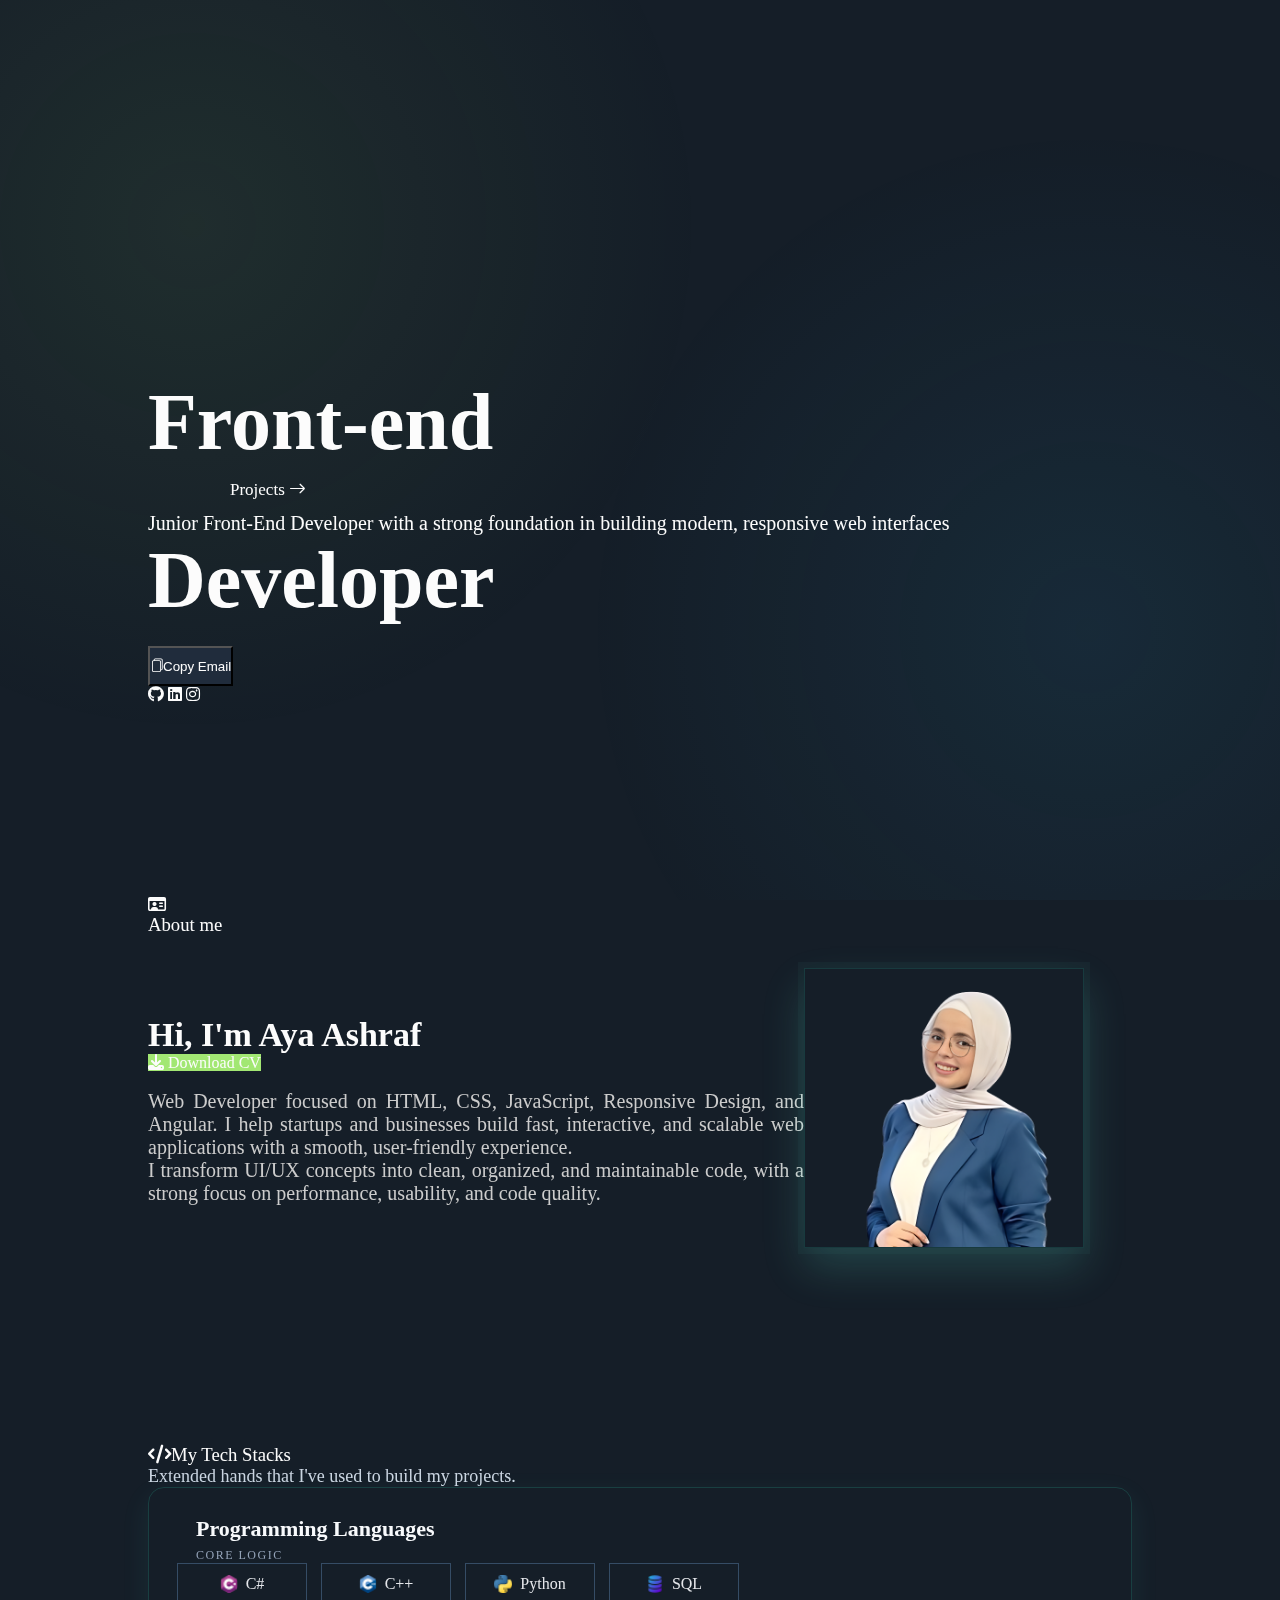
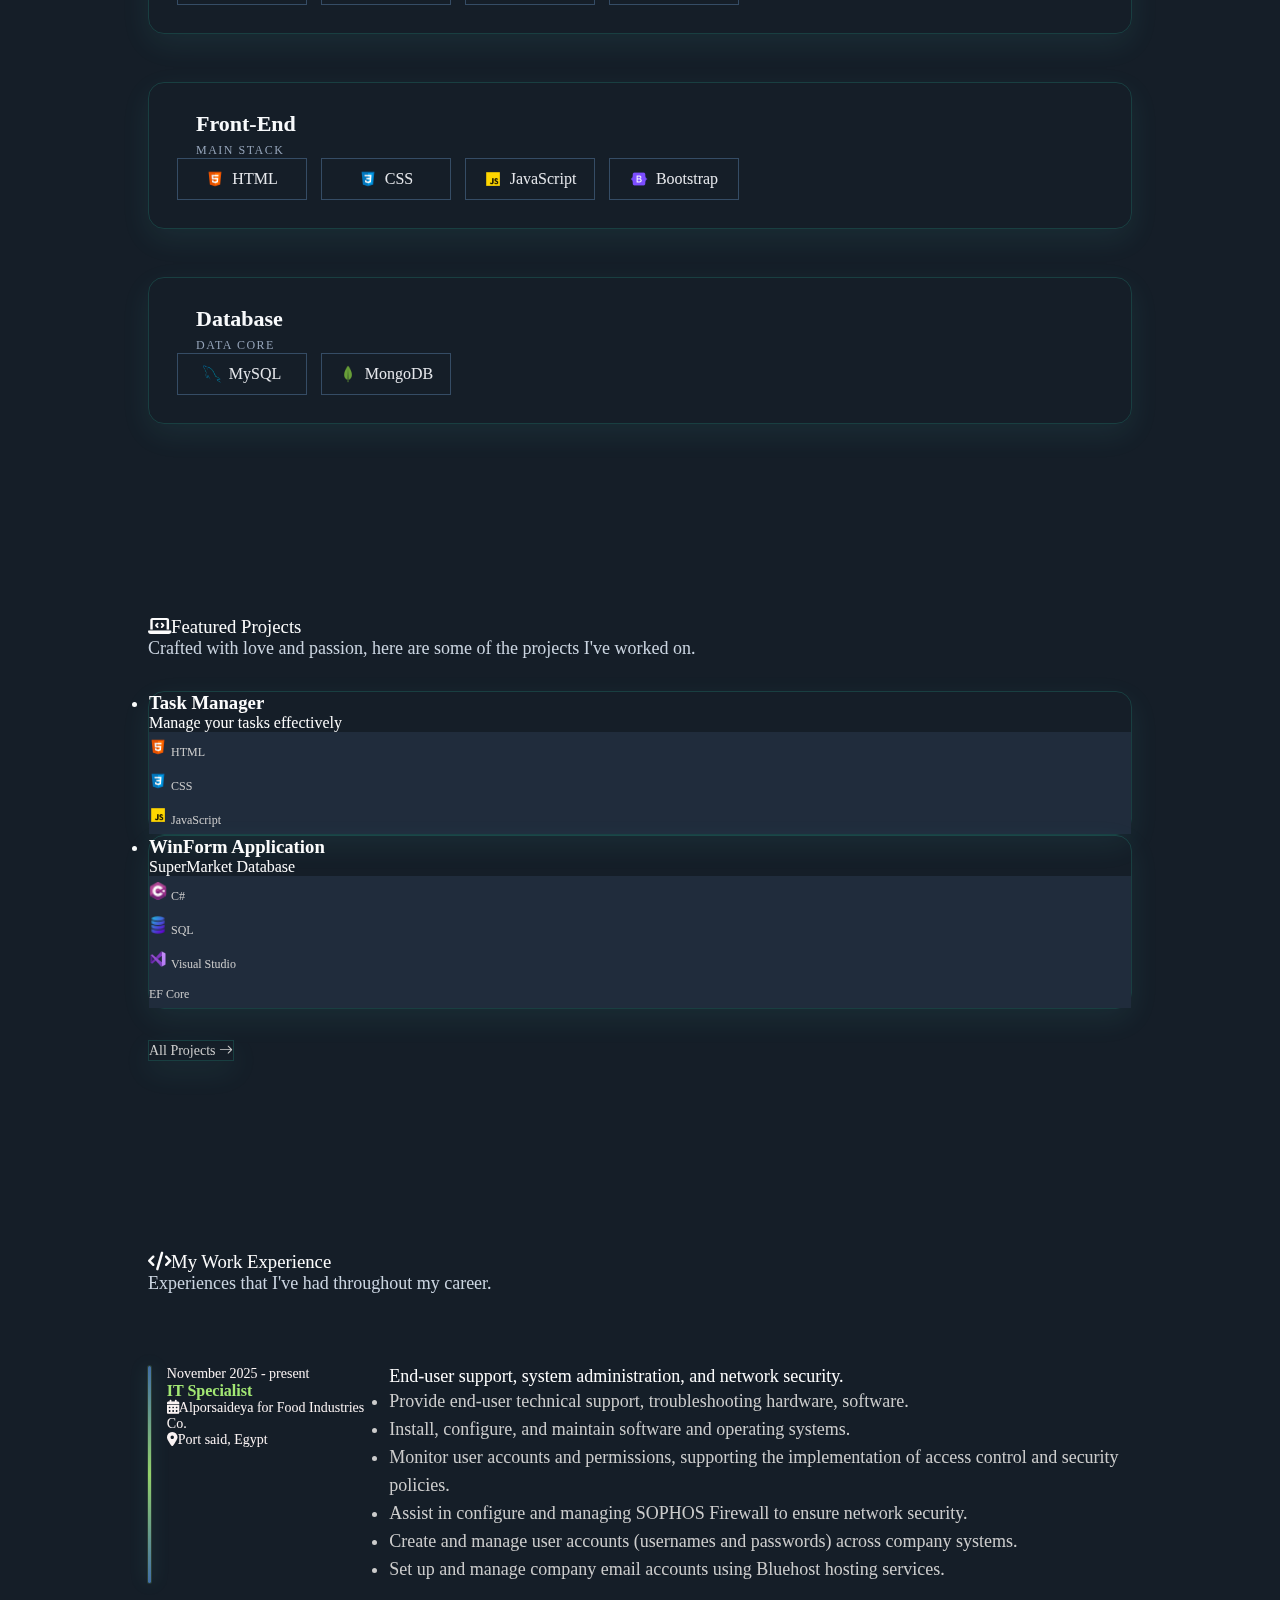
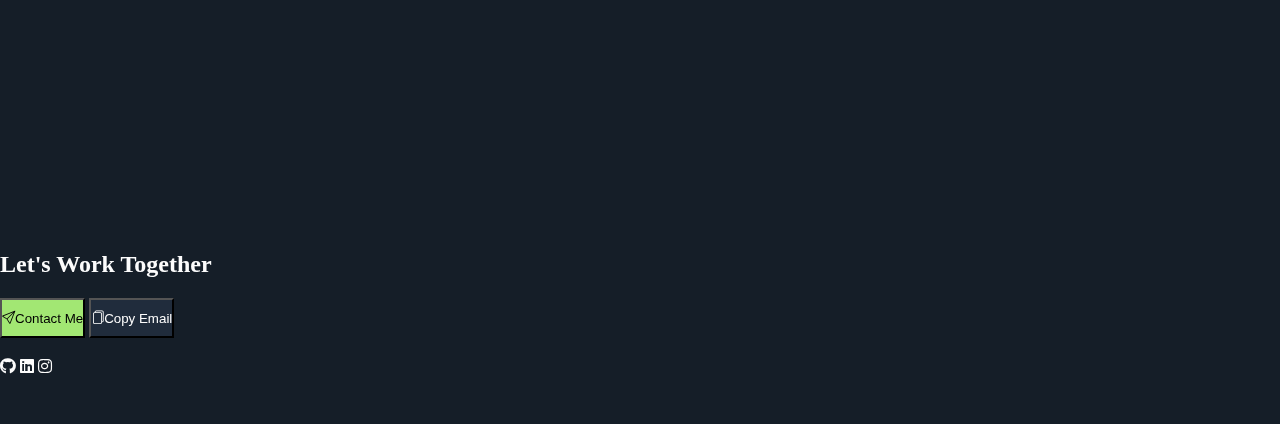
<file: index.html>
<!DOCTYPE html>
<html lang="en">

<head>
    <meta charset="UTF-8">
    <meta name="viewport" content="width=device-width, initial-scale=1.0">
    <title>Aya Ashraf</title>
    <link rel="icon" type="image/svg+xml" href="assets/favicon.svg">
    <link href="https://cdn.jsdelivr.net/npm/bootstrap@5.3.8/dist/css/bootstrap.min.css" rel="stylesheet"
        integrity="sha384-sRIl4kxILFvY47J16cr9ZwB07vP4J8+LH7qKQnuqkuIAvNWLzeN8tE5YBujZqJLB" crossorigin="anonymous">
    <link rel="stylesheet" href="https://cdn.jsdelivr.net/npm/bootstrap-icons/font/bootstrap-icons.css">
    <link rel="preconnect" href="https://fonts.googleapis.com">
    <link rel="preconnect" href="https://fonts.gstatic.com" crossorigin>
    <link href="https://fonts.googleapis.com/css2?family=Inter:wght@400;500;600;700&display=swap" rel="stylesheet">
    <link rel="stylesheet" href="https://cdnjs.cloudflare.com/ajax/libs/font-awesome/6.4.0/css/all.min.css">
    <link rel="preconnect" href="https://fonts.googleapis.com">
    <link rel="preconnect" href="https://fonts.gstatic.com" crossorigin>
    <link
        href="https://fonts.googleapis.com/css2?family=Poppins:ital,wght@0,100;0,200;0,300;0,400;0,500;0,600;0,700;0,800;0,900;1,100;1,200;1,300;1,400;1,500;1,600;1,700;1,800;1,900&display=swap"
        rel="stylesheet">
    <link rel="stylesheet" href="assets/css/style.css">
    <link rel="stylesheet" href="assets/css/tabletScreen.css">
    <link rel="stylesheet" href="assets/css/smallScreens.css">
</head>

<div class="contact-overlay" id="contactOverlay">
    <div class="contact-panel d-flex flex-column align-items-center justify-content-center" id="contactPanel">
        <h3>Contact Me</h3>
        <p>
            <i class="bi bi-envelope"></i>
            ayaashraff160@gmail.com
        </p>
        <p>
            <i class="bi bi-telephone"></i>
            +20 121 235 1645
        </p>
        <div class="social-icons">
            <div class="icons-content d-flex gap-2">
                <a class="d-flex justify-content-center align-items-center gap-2" href="https://github.com/aya-ashraf94"
                    target="_blank"><i class="fa-brands fa-github fs-3"></i></a>
                <a class="d-flex justify-content-center align-items-center gap-2"
                    href="http://linkedin.com/in/aya-ashraf-8aa056285" target="_blank"><i
                        class="fa-brands fa-linkedin fs-3"></i></i></a>
                <a class="d-flex justify-content-center align-items-center gap-2"
                    href="https://www.instagram.com/__aya.ashraf__?igsh=MTB3ZGF1b3BqbGk5dA%3D%3D&utm_source=qr"
                    target="_blank"><i class="fa-brands fa-instagram fs-3"></i></i></a>
            </div>
        </div>
    </div>
</div>

<body>
    <div class="My-container">
        <!--Nav Container-->
        <div class="nav-container position-fixed z-3 px-4 w-100">
            <div class="nav-content d-flex justify-content-between">
                <a href="index.html" class="logo-aya">
                    <!-- <span class="a">A</span>ya -->
                    <!-- <svg width="45" height="45" viewBox="0 0 100 100" xmlns="http://www.w3.org/2000/svg">
                        <rect x="8" y="8" width="84" height="84" rx="20" fill="none" stroke="#a2e773"
                            stroke-width="4" />

                        <path d="M50 28 L68 72 H60 L55 60 H45 L40 72 H32 Z" fill="#e5e7eb" />
                    </svg> -->
                    <svg width="50" height="50" viewBox="0 0 100 100" xmlns="http://www.w3.org/2000/svg">
                        <path d="M46 22 L71 82 H61 L54 64 H38 L31 82 H21 ZM42 56 H50 L46 44 Z" fill="#a2e773" opacity="0.9" />
                        <path d="M52 20 L77 80 H67 L60 62 H44 L37 80 H27 ZM48 54 H56 L52 42 Z" fill="#e5e7eb" transform="translate(11 -5)" />
                    </svg>
                </a>
                <!-- <a class="d-flex align-items-center" href="index.html">
                    <p class="font-medium mb-0">AyaPortfolio</p>
                </a> -->
                <!-- Menu Button (Mobile) -->
                <button class="menu-toggle d-md-none">
                    <i class="fa-solid fa-bars"></i>
                </button>
                <div class="d-flex align-items-center main-content">
                    <nav class="nav-listttt">
                        <ul class="d-flex gap-1 items-center">
                            <li>
                                <a class="firstword font-medium px-3 py-2" href="index.html">Home</a>
                            </li>
                            <li>
                                <a class="secword font-medium px-3 py-2" href="projects.html">Projects</a>
                            </li>
                            <li>
                                <a class="thirdword font-medium px-3 py-2" href="about.html">About Me</a>
                            </li>
                        </ul>
                    </nav>
                </div>
                <div class="nav-btn">
                    <button
                        class="Cbtn d-flex justify-content-center align-items-center gap-2 px-4 border-0 rounded-pill font-medium fs-6"><i
                            class="bi bi-send"></i>Contact Me</button>
                    <!-- <button class="Cbtn px-3 py-1 border-0 rounded-pill font-medium">Contact Me</button> -->
                    <!-- <button class="btn-contact px-3 py-1 font-medium">Contact Me</button> -->
                </div>
            </div>
        </div>
        <!--info-->
        <div class="body-content">
            <section class="intro">
                <div class="intro-content">
                    <div class="first-intro d-flex flex-column gap-3">
                        <div class="intro-header d-flex gap-5">
                            <div class="first-section">
                                <h1 class="front-size mt-2 mb-0">Front-end
                                    <span class="text-deve">Developer</span>
                                </h1>
                            </div>
                            <!-- <div class="d-flex align-items-end">
                                <div class="second-section bg-white">
                                    <a class="projText d-flex gap-2 font-medium py-1 px-4 text-black" href="#pro">
                                        <span>Projects</span>
                                        <b><i class="bi bi-arrow-right"></i></b>
                                    </a>
                                </div>
                            </div> -->
                            <div class="d-flex align-items-end">
                                <a href="#pro" class="second-section bg-white">
                                    <div class="projText d-flex gap-2 font-medium py-1 px-4 text-black">
                                        <span>Projects</span>
                                        <b><i class="bi bi-arrow-right"></i></b>
                                    </div>
                                </a>
                            </div>
                        </div>
                        <div class="intro-bottom d-flex gap-3">
                            <div class="d-flex align-items-center">
                                <p class="py-3 mb-0 font-medium aaa">Junior Front-End Developer with a strong foundation
                                    in
                                    building modern, responsive web interfaces</p>
                            </div>
                            <div>
                                <h1 class="front-size mt-2 mb-0">Developer</h1>
                            </div>
                        </div>
                    </div>
                    <div class="intro-contact mt-4 d-flex align-items-center gap-4">
                        <div class="footer-btns d-flex mt-0 gap-3">
                            <!-- <button
                                class="Cbtn d-flex justify-content-center align-items-center gap-2 px-4 border-0 rounded-pill font-medium fs-6"><i
                                    class="bi bi-send"></i>Contact Me</button> -->
                            <button
                                class="copyEmailBtn Ebtn d-flex justify-content-center align-items-center gap-2 px-4 border-0 rounded-pill font-medium fs-6">
                                <i class="bi bi-files copyIcon"></i><span class="copyText">Copy Email</span></button>
                        </div>
                        <!-- <div class="email-button">
                            <button
                                class="copyEmailBtn Ebtn d-flex justify-content-center align-items-center gap-2 px-4 border-0 rounded-pill font-medium fs-6">
                                <i class="bi bi-files copyIcon"></i><span class="copyText">Copy Email</span></button>
                        </div> -->
                        <div class="social-icons">
                            <div class="icons-content d-flex gap-2">
                                <a class="d-flex justify-content-center align-items-center gap-2"
                                    href="https://github.com/aya-ashraf94" target="_blank"><i
                                        class="fa-brands fa-github fs-3"></i></a>
                                <a class="d-flex justify-content-center align-items-center gap-2"
                                    href="http://linkedin.com/in/aya-ashraf-8aa056285" target="_blank"><i
                                        class="fa-brands fa-linkedin fs-3"></i></i></a>
                                <a class="d-flex justify-content-center align-items-center gap-2"
                                    href="https://www.instagram.com/__aya.ashraf__?igsh=MTB3ZGF1b3BqbGk5dA%3D%3D&utm_source=qr"
                                    target="_blank"><i class="fa-brands fa-instagram fs-3"></i></i></a>
                            </div>
                        </div>
                    </div>
                </div>
            </section>
            <section class="AboutMe" id="about">
                <div class="aboutMe-content">
                    <div class="about-header">
                        <div class="Acontent d-flex align-items-center gap-3">
                            <i class="fa-solid fa-id-card fs-3 font-medium"></i>
                            <h3 class="font-medium mb-0">About me</h3>
                        </div>
                    </div>

                    <div class="about-info d-flex align-items-center gap-5">
                        <!-- Left Section -->
                        <div class="about-left d-flex flex-column gap-4">
                            <p class="NameTxt mb-0">Hi, I'm Aya Ashraf</p>

                            <div class="CVbtn">
                                <a class="downBtn d-flex align-items-center px-3 py-1 gap-2 rounded-pill text-black"
                                    href="assets/cv/Aya Ashraf_CV.pdf" download>
                                    <i class="fa-solid fa-download"></i>
                                    Download CV
                                </a>
                            </div>

                            <div class="paraText d-flex flex-column gap-3">
                                <p class="firstp font-medium">
                                    Web Developer focused on HTML, CSS, JavaScript, Responsive Design, and Angular.
                                    I help startups and businesses build fast, interactive, and scalable web
                                    applications with a smooth, user-friendly experience.
                                </p>

                                <p class="secp font-medium">
                                    I transform UI/UX concepts into clean, organized, and maintainable code,
                                    with a strong focus on performance, usability, and code quality.
                                </p>
                            </div>
                        </div>

                        <!-- Right Section -->
                        <div class="about-right d-flex justify-content-center">
                            <img class="MyImage rounded-circle" src="assets/imgs/Aya_Ashraf_photo.png" alt="my image">
                        </div>
                    </div>
                </div>
            </section>
            <section class="tech">
                <div class="tech-content">
                    <div class="tech-header d-flex flex-column gap-3 mb-5">
                        <h3 class="font-medium d-flex align-items-center gap-3 mb-0"><i class="fa-solid fa-code"></i>My
                            Tech Stacks</h3>
                        <p class="tech-text font-medium mb-0">Extended hands that I've used to build my projects.</p>
                    </div>
                    <div class="tech-texts d-flex flex-column gap-5">
                        <section class="frontend-heading">
                            <div class="d-flex flex-wrap gap-4">
                                <div class="title-block">
                                    <span class="title-line"></span>
                                    <div class="title-text">
                                        <h3 class="heading-title mb-0">Programming Languages</h3>
                                        <p class="title-sub">CORE LOGIC</p>
                                    </div>
                                </div>
                                <ul class="tech-list list-unstyled font-medium d-flex flex-wrap gap-3">
                                    <li
                                        class="inner-list px-3 py-2 d-flex justify-content-center align-items-center gap-2 rounded-pill">
                                        <img src="assets/imgs/c-sharp.png" alt="html icon" width="20" height="20">
                                        <span class="list-text">C#</span>
                                    </li>
                                    <li
                                        class="inner-list px-3 py-2 d-flex justify-content-center align-items-center gap-2 rounded-pill">
                                        <img src="assets/imgs/icons-c++.png" alt="css icon" width="20" height="20">
                                        <span class="list-text">C++</span>
                                    </li>
                                    <li
                                        class="inner-list px-3 py-2 d-flex justify-content-center align-items-center gap-2 rounded-pill">
                                        <img src="assets/imgs/python.png" alt="js icon" width="20" height="20">
                                        <span class="list-text">Python</span>
                                    </li>
                                    <li
                                        class="inner-list px-3 py-2 d-flex justify-content-center align-items-center gap-2 rounded-pill">
                                        <img src="assets/imgs/database.png" alt="bootstrap icon" width="20" height="20">
                                        <span class="list-text">SQL</span>
                                    </li>
                                </ul>
                            </div>
                        </section>
                        <section class="frontend-heading">
                            <div class="d-flex flex-wrap gap-4">
                                <div class="title-block">
                                    <span class="title-line"></span>
                                    <div class="title-text">
                                        <h3 class="heading-title mb-0">Front-End</h3>
                                        <p class="title-sub">Main Stack</p>
                                    </div>
                                </div>
                                <ul class="tech-list list-unstyled font-medium d-flex flex-wrap gap-3">
                                    <li
                                        class="inner-list px-3 py-2 d-flex justify-content-center align-items-center gap-2 rounded-pill">
                                        <img src="assets/imgs/icons8-html-5-48.png" alt="html icon" width="20"
                                            height="20">
                                        <span class="list-text">HTML</span>
                                    </li>
                                    <li
                                        class="inner-list px-3 py-2 d-flex justify-content-center align-items-center gap-2 rounded-pill">
                                        <img src="assets/imgs/icons8-css-logo-48.png" alt="css icon" width="20"
                                            height="20">
                                        <span class="list-text">CSS</span>
                                    </li>
                                    <li
                                        class="inner-list px-3 py-2 d-flex justify-content-center align-items-center gap-2 rounded-pill">
                                        <img src="assets/imgs/icons8-javascript-48.png" alt="js icon" width="20"
                                            height="20">
                                        <span class="list-text">JavaScript</span>
                                    </li>
                                    <li
                                        class="inner-list px-3 py-2 d-flex justify-content-center align-items-center gap-2 rounded-pill">
                                        <img src="assets/imgs/icons8-bootstrap-logo-48.png" alt="bootstrap icon"
                                            width="20" height="20">
                                        <span class="list-text">Bootstrap</span>
                                    </li>
                                </ul>
                            </div>
                        </section>
                        <section class="database-heading">
                            <div class="d-flex flex-wrap gap-4">
                                <div class="title-block">
                                    <span class="title-line"></span>
                                    <div class="title-text">
                                        <h3 class="heading-title mb-0">Database</h3>
                                        <p class="title-sub">DATA CORE</p>
                                    </div>
                                </div>
                                <ul class="tech-list list-unstyled font-medium d-flex gap-3">
                                    <li
                                        class="inner-list px-3 py-2 d-flex justify-content-center align-items-center gap-2 rounded-pill">
                                        <img src="assets/imgs/mysql.png" alt="mysql icon" width="20" height="20">
                                        <span class="list-text">MySQL</span>
                                    </li>
                                    <li
                                        class="inner-list px-3 py-2 d-flex justify-content-center align-items-center gap-2 rounded-pill">
                                        <img src="assets/imgs/icons8-mongo-db-48.png" alt="mongodb icon" width="20"
                                            height="20">
                                        <span class="list-text">MongoDB</span>
                                    </li>
                                </ul>
                            </div>
                        </section>
                    </div>
                </div>
            </section>
            <section class="projectss" id="pro">
                <div class="projects-content">
                    <div class="projects-header d-flex flex-column gap-3">
                        <h3 class="font-medium d-flex align-items-center gap-3 mb-0"><i
                                class="fa-solid fa-laptop-code"></i>Featured Projects</h3>
                        <p class="tech-text font-medium mb-0">Crafted with love and passion, here are some of the
                            projects I've worked on.</p>
                    </div>
                    <ul class="projects-list list-unstyled row g-4">
                        <li class="col-12 col-lg-6">
                            <a href="assets/projects/taskManager.html">
                                <div class="cardd py-4 px-4">
                                    <div class="projContent d-flex flex-column gap-3">
                                        <h3>Task Manager</h3>
                                        <p class="">Manage your tasks effectively</p>
                                        <div class="proTech d-flex flex-wrap gap-2">
                                            <div class="icon-tech d-flex gap-1 align-items-center px-2 rounded-pill">
                                                <img src="assets/imgs/icons8-html-5-48.png" alt="html icon" width="18"
                                                    height="18">
                                                <span class="textTech font-medium">HTML</span>
                                            </div>
                                            <div class="icon-tech d-flex gap-1 align-items-center px-2 rounded-pill">
                                                <img src="assets/imgs/icons8-css-logo-48.png" alt="css icon" width="18"
                                                    height="18">
                                                <span class="textTech font-medium">CSS</span>
                                            </div>
                                            <div class="icon-tech d-flex gap-1 align-items-center px-2 rounded-pill">
                                                <img src="assets/imgs/icons8-javascript-48.png" alt="js icon" width="18"
                                                    height="18">
                                                <span class="textTech font-medium">JavaScript</span>
                                            </div>
                                        </div>
                                    </div>
                                    <span class="project-arrow">
                                        <i class="fa-solid fa-arrow-right"></i>
                                    </span>
                                </div>
                            </a>
                        </li>
                        <li class="col-12 col-lg-6">
                            <a href="assets/projects/database-supermarket.html">
                                <div class="cardd py-4 px-4">
                                    <div class="projContent d-flex flex-column gap-3">
                                        <h3>WinForm Application</h3>
                                        <p class="">SuperMarket Database</p>
                                        <div class="proTech d-flex flex-wrap gap-2">
                                            <div class="icon-tech d-flex gap-1 align-items-center px-2 rounded-pill">
                                                <img src="assets/imgs/c-sharp.png" alt="html icon" width="18"
                                                    height="18">
                                                <span class="textTech font-medium">C#</span>
                                            </div>
                                            <div class="icon-tech d-flex gap-1 align-items-center px-2 rounded-pill">
                                                <img src="assets/imgs/database.png" alt="css icon" width="18"
                                                    height="18">
                                                <span class="textTech font-medium">SQL</span>
                                            </div>
                                            <div class="icon-tech d-flex gap-1 align-items-center px-2 rounded-pill">
                                                <img src="assets/imgs/icons8-visual-studio-48.png" alt="js icon"
                                                    width="18" height="18">
                                                <span class="textTech font-medium">Visual Studio</span>
                                            </div>
                                            <div class="icon-tech d-flex gap-1 align-items-center px-2 rounded-pill">
                                                <!-- <img src="assets/imgs/icons8-bootstrap-logo-48.png" alt="html icon"
                                                    width="18" height="18"> -->
                                                <span class="textTech font-medium">EF Core</span>
                                            </div>
                                        </div>
                                    </div>
                                    <span class="project-arrow">
                                        <i class="fa-solid fa-arrow-right"></i>
                                    </span>
                                </div>
                            </a>
                        </li>
                    </ul>
                    <div class="all-project-btn d-flex justify-content-center">
                        <a class="all-project-link d-flex align-items-center justify-content-center px-3 gap-2 rounded-pill font-medium"
                            href="projects.html">All Projects
                            <i class="bi bi-arrow-right"></i></a>
                    </div>
                </div>
            </section>
            <section class="experience">
                <div class="experience-content">
                    <div class="experience-header d-flex flex-column gap-3">
                        <h3 class="font-medium d-flex align-items-center gap-3 mb-0"><i class="fa-solid fa-code"></i>My
                            Work Experience</h3>
                        <p class="tech-text font-medium mb-0">Experiences that I've had throughout my career.</p>
                    </div>
                    <div class="mt-4">
                        <div class="allExpCard">
                            <div class="first-card d-flex gap-4">
                                <div class="timeline-line"></div>
                                <div class="left-side w-25 d-flex flex-column justify-content-center gap-3">
                                    <div class="header d-flex flex-column gap-2">
                                        <p class="font-style mb-0 font-medium">November 2025 - present</p>
                                        <h4 class="mb-0">IT Specialist</h4>
                                    </div>
                                    <div class="bottom d-flex flex-column gap-2">
                                        <p class="font-style d-flex gap-2 align-items-center mb-0 font-medium"><i
                                                class="fa-solid fa-calendar-days"></i>Alporsaideya for Food Industries
                                            Co.</p>
                                        <p class="font-style d-flex gap-2 align-items-center mb-0 font-medium"><i
                                                class="fa-solid fa-location-dot"></i>Port said, Egypt</p>
                                    </div>
                                </div>
                                <div class="right-side w-75 px-3">
                                    <div class="">
                                        <div class="job-list">
                                            <p class="font-medium">End-user support, system administration, and network
                                                security.</p>
                                            <ul class="ps-4 mb-4">
                                                <li>Provide end-user technical support, troubleshooting hardware,
                                                    software.</li>
                                                <li>Install, configure, and maintain software and operating systems.
                                                </li>
                                                <li>Monitor user accounts and permissions, supporting the implementation
                                                    of access control and security policies.</li>
                                                <li>Assist in configure and managing SOPHOS Firewall to ensure network
                                                    security.</li>
                                                <li>Create and manage user accounts (usernames and passwords) across
                                                    company systems.</li>
                                                <li>Set up and manage company email accounts using Bluehost hosting
                                                    services.</li>
                                            </ul>
                                        </div>
                                    </div>
                                </div>
                            </div>
                        </div>
                    </div>
                </div>
            </section>
        </div>
        <!--footer-->
        <footer class="px-3">
            <div class="d-flex flex-column align-items-center">
                <div class="footer-content">
                    <div class="footer-txt">Let's Work Together</div>
                </div>
                <div class="footer-btns d-flex gap-3">
                    <button
                        class="Cbtn d-flex justify-content-center align-items-center gap-2 px-4 border-0 rounded-pill font-medium fs-6"><i
                            class="bi bi-send"></i>Contact Me</button>
                    <button
                        class="copyEmailBtn Ebtn d-flex justify-content-center align-items-center gap-2 px-4 border-0 rounded-pill font-medium fs-6">
                        <i class="bi bi-files copyIcon"></i><span class="copyText">Copy Email</span></button>
                </div>
                <div class="social-icons1">
                    <div class="icons-content d-flex gap-2">
                        <a class="d-flex justify-content-center align-items-center gap-2"
                            href="https://github.com/aya-ashraf94" target="_blank"><i
                                class="fa-brands fa-github fs-3"></i></a>
                        <a class="d-flex justify-content-center align-items-center gap-2"
                            href="http://linkedin.com/in/aya-ashraf-8aa056285" target="_blank"><i
                                class="fa-brands fa-linkedin fs-3"></i></i></a>
                        <a class="d-flex justify-content-center align-items-center gap-2"
                            href="https://www.instagram.com/__aya.ashraf__?igsh=MTB3ZGF1b3BqbGk5dA%3D%3D&utm_source=qr"
                            target="_blank"><i class="fa-brands fa-instagram fs-3"></i></i></a>
                    </div>
                </div>
            </div>
        </footer>
    </div>
    <button id="backToTop" aria-label="Back to top">
        <i class="fa-solid fa-arrow-up"></i>
    </button>
    <script src="https://cdn.jsdelivr.net/npm/bootstrap@5.3.8/dist/js/bootstrap.bundle.min.js"
        integrity="sha384-FKyoEForCGlyvwx9Hj09JcYn3nv7wiPVlz7YYwJrWVcXK/BmnVDxM+D2scQbITxI"
        crossorigin="anonymous"></script>
    <script src="assets/js/script.js"></script>
</body>

</html>
</file>
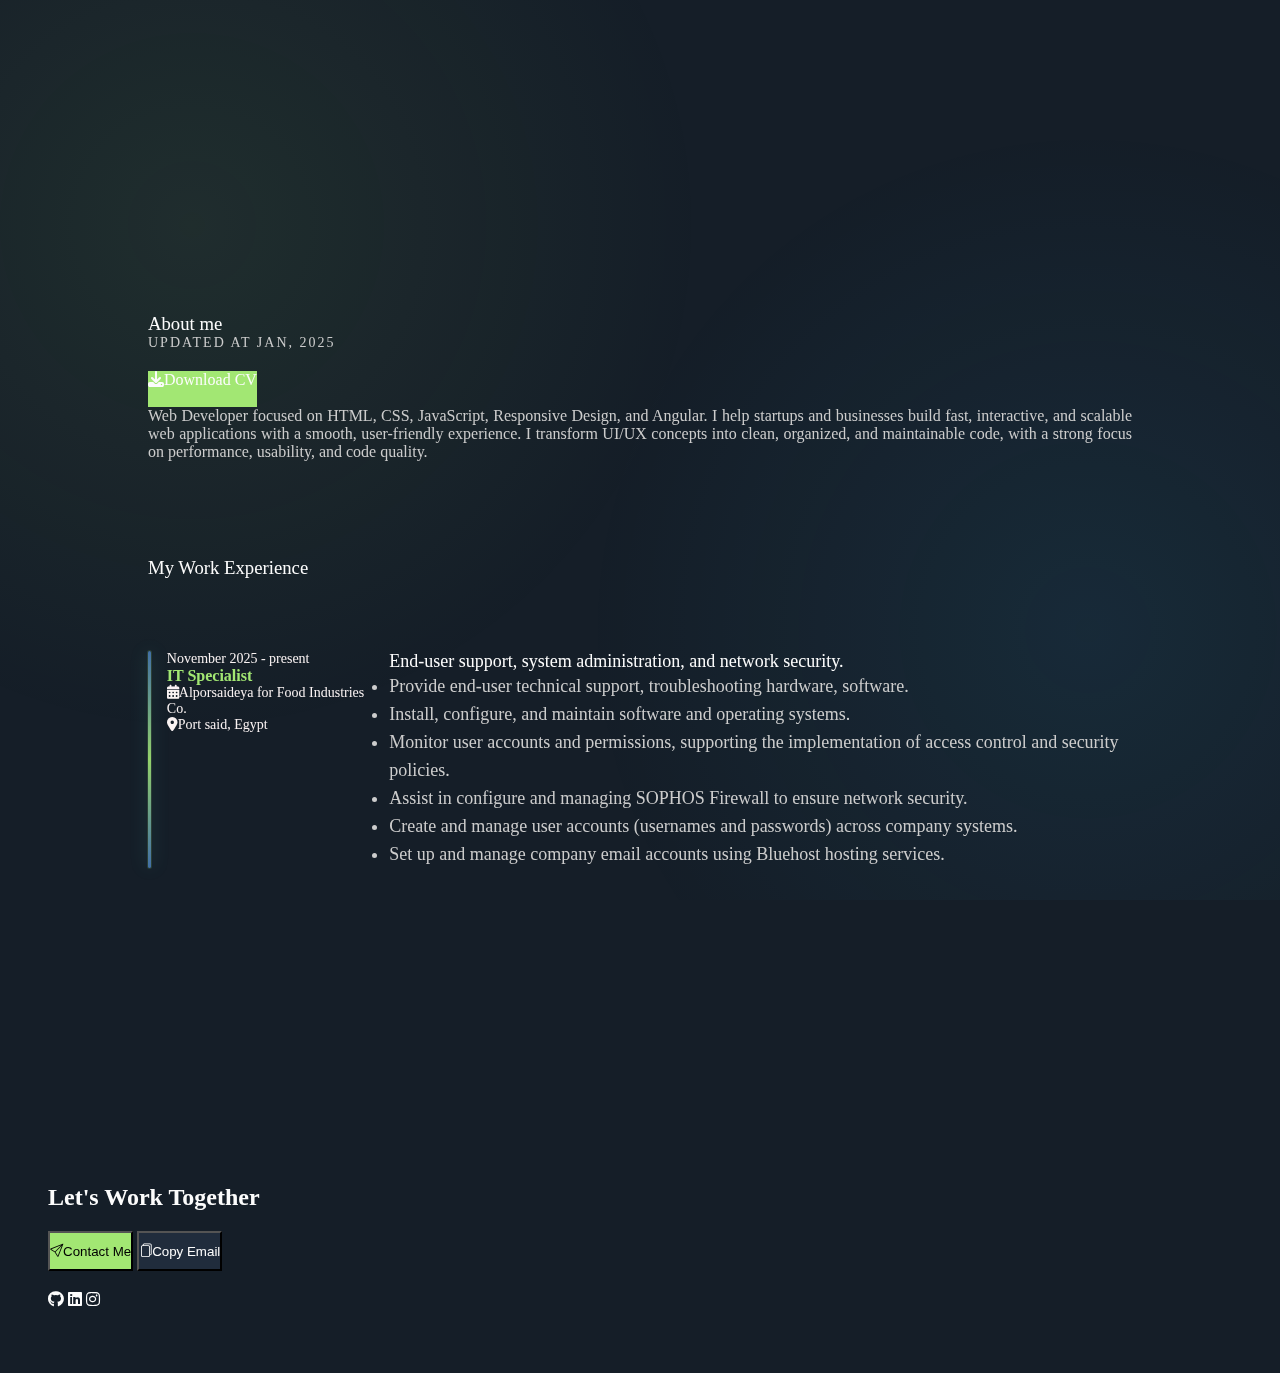
<file: about.html>
<!DOCTYPE html>
<html lang="en">

<head>
    <meta charset="UTF-8">
    <meta name="viewport" content="width=device-width, initial-scale=1.0">
    <title>About</title>
    <link rel="icon" type="image/svg+xml" href="assets/favicon.svg">
    <link href="https://cdn.jsdelivr.net/npm/bootstrap@5.3.8/dist/css/bootstrap.min.css" rel="stylesheet"
        integrity="sha384-sRIl4kxILFvY47J16cr9ZwB07vP4J8+LH7qKQnuqkuIAvNWLzeN8tE5YBujZqJLB" crossorigin="anonymous">
    <link rel="stylesheet" href="https://cdn.jsdelivr.net/npm/bootstrap-icons/font/bootstrap-icons.css">
    <link rel="preconnect" href="https://fonts.googleapis.com">
    <link rel="preconnect" href="https://fonts.gstatic.com" crossorigin>
    <link href="https://fonts.googleapis.com/css2?family=Inter:wght@400;500;600;700&display=swap" rel="stylesheet">
    <link rel="stylesheet" href="https://cdnjs.cloudflare.com/ajax/libs/font-awesome/6.4.0/css/all.min.css">
    <link rel="preconnect" href="https://fonts.googleapis.com">
    <link rel="preconnect" href="https://fonts.gstatic.com" crossorigin>
    <link
        href="https://fonts.googleapis.com/css2?family=Poppins:ital,wght@0,100;0,200;0,300;0,400;0,500;0,600;0,700;0,800;0,900;1,100;1,200;1,300;1,400;1,500;1,600;1,700;1,800;1,900&display=swap"
        rel="stylesheet">
    <link rel="stylesheet" href="assets/css/style.css">
    <link rel="stylesheet" href="assets/css/style2.css">
    <link rel="stylesheet" href="assets/css/smallScreens.css">
    <link rel="stylesheet" href="assets/css/tabletScreen.css">
</head>

<div class="contact-overlay" id="contactOverlay">
    <div class="contact-panel d-flex flex-column align-items-center justify-content-center" id="contactPanel">
        <h3>Contact Me</h3>
        <p>
            <i class="bi bi-envelope"></i>
            ayaashraff160@gmail.com
        </p>
        <p>
            <i class="bi bi-telephone"></i>
            +20 121 235 1645
        </p>
    </div>
</div>

<body>
    <div class="My-container">
        <!--nav-->
        <div class="nav-container position-fixed z-3 px-4 w-100">
            <div class="nav-content d-flex justify-content-between">
                <a href="index.html" class="logo-aya">
                    <!-- <span class="a">A</span>ya -->
                    <svg width="50" height="50" viewBox="0 0 100 100" xmlns="http://www.w3.org/2000/svg">
                        <path d="M46 22 L71 82 H61 L54 64 H38 L31 82 H21 ZM42 56 H50 L46 44 Z" fill="#a2e773"
                            opacity="0.9" />
                        <path d="M52 20 L77 80 H67 L60 62 H44 L37 80 H27 ZM48 54 H56 L52 42 Z" fill="#e5e7eb"
                            transform="translate(11 -5)" />
                    </svg>
                </a>
                <!-- <a class="d-flex align-items-center" href="index.html">
                    <p class="font-medium mb-0">AyaPortfolio</p>
                </a> -->
                <!-- Menu Button (Mobile) -->
                <button class="menu-toggle d-md-none">
                    <i class="fa-solid fa-bars"></i>
                </button>
                <div class="d-flex align-items-center main-content">
                    <nav class="nav-listttt">
                        <ul class="d-flex gap-1 items-center">
                            <li>
                                <a class="thirdword font-medium px-3 py-2" href="index.html">Home</a>
                            </li>
                            <li>
                                <a class="secword font-medium px-3 py-2" href="projects.html">Projects</a>
                            </li>
                            <li>
                                <a class="firstword font-medium px-3 py-2" href="about.html">About Me</a>
                            </li>
                        </ul>
                    </nav>
                </div>
                <div class="nav-btn">
                    <button
                        class="Cbtn d-flex justify-content-center align-items-center gap-2 px-4 border-0 rounded-pill font-medium fs-6"><i
                            class="bi bi-send"></i>Contact Me</button>
                    <!-- <button class="btn-contact px-3 py-1 font-medium">Contact Me</button> -->
                </div>
            </div>
        </div>
        <div class="body-content">
            <section class="AboutMe" id="about">
                <div class="aboutMe-content">
                    <div class="about-header">
                        <div class="Acontent d-flex flex-column gap-3">
                            <!-- <i class="fa-solid fa-id-card fs-3 font-medium"></i> -->
                            <h3 class="font-medium mb-0">About me</h3>
                            <p class="date-text font-medium mb-0">updated at Jan, 2025</p>
                        </div>
                    </div>
                    <div class="about-info">
                        <div class="Abody d-flex flex-column gap-4">
                            <div class="information d-flex flex-column gap-4">
                                <!-- <p class="NameTxt mb-0">Hi, I'm Aya Ashraf</p> -->
                                <div class="d-flex flex-column gap-2">
                                    <!-- <img class="MyImage rounded-circle" src="assets/imgs/photo_2026-01-14_22-05-35.jpg"
                                        alt="my image"> -->
                                    <div class="CVbtn">
                                        <a class="downBtn d-flex align-items-center px-3 py-1 gap-2 rounded-pill text-black"
                                            href="assets/cv/Aya Ashraf_CV.pdf" download>
                                            <i class="fa-solid fa-download"></i>
                                            Download CV
                                        </a>
                                    </div>
                                </div>
                            </div>
                            <div class="paraText">
                                <p class="firstp font-medium">Web Developer focused on HTML, CSS, JavaScript, Responsive
                                    Design, and Angular. I help startups and businesses build fast, interactive, and
                                    scalable web applications with a smooth, user-friendly experience. I transform UI/UX
                                    concepts into clean, organized, and
                                    maintainable code, with a strong focus on performance, usability, and code quality.
                                </p>
                                <!-- <p class="secp font-medium">I transform UI/UX concepts into clean, organized, and
                                    maintainable code, with a strong focus on performance, usability, and code quality.
                                </p> -->
                            </div>
                        </div>
                    </div>
                </div>
                <section class="experience">
                    <div class="experience-content">
                        <div class="experience-header d-flex flex-column gap-3">
                            <h3 class="font-medium d-flex align-items-center gap-3 mb-0">
                                My Work Experience</h3>
                            <!-- <p class="tech-text font-medium mb-0">Experiences that I've had throughout my career.</p>s -->
                        </div>
                        <div class="mt-4">
                            <div class="allExpCard">
                                <div class="first-card d-flex gap-4">
                                    <div class="timeline-line"></div>
                                    <div class="left-side w-25 d-flex flex-column justify-content-center gap-3">
                                        <div class="header d-flex flex-column gap-2">
                                            <p class="font-style mb-0 font-medium">November 2025 - present</p>
                                            <h4 class="mb-0">IT Specialist</h4>
                                        </div>
                                        <div class="bottom d-flex flex-column gap-2">
                                            <p class="font-style d-flex gap-2 align-items-center mb-0 font-medium"><i
                                                    class="fa-solid fa-calendar-days"></i>Alporsaideya for Food
                                                Industries
                                                Co.</p>
                                            <p class="font-style d-flex gap-2 align-items-center mb-0 font-medium"><i
                                                    class="fa-solid fa-location-dot"></i>Port said, Egypt</p>
                                        </div>
                                    </div>
                                    <div class="right-side w-75 px-3">
                                        <div class="">
                                            <div class="job-list">
                                                <p class="font-medium">End-user support, system administration, and
                                                    network
                                                    security.</p>
                                                <ul class="ps-4 mb-4">
                                                    <li>Provide end-user technical support, troubleshooting hardware,
                                                        software.</li>
                                                    <li>Install, configure, and maintain software and operating systems.
                                                    </li>
                                                    <li>Monitor user accounts and permissions, supporting the
                                                        implementation
                                                        of access control and security policies.</li>
                                                    <li>Assist in configure and managing SOPHOS Firewall to ensure
                                                        network
                                                        security.</li>
                                                    <li>Create and manage user accounts (usernames and passwords) across
                                                        company systems.</li>
                                                    <li>Set up and manage company email accounts using Bluehost hosting
                                                        services.</li>
                                                </ul>
                                            </div>
                                        </div>
                                    </div>
                                </div>
                                <!-- <div class="first-card d-flex gap-4">
                                <div class="left-side w-25 d-flex flex-column gap-3">
                                    <div class="header d-flex flex-column gap-2">
                                        <p class="font-style mb-0 font-medium">November 2025 - present</p>
                                        <h4 class="mb-0">IT Specialist</h4>
                                    </div>
                                    <div class="bottom d-flex flex-column gap-2">
                                        <p class="font-style d-flex gap-2 align-items-center mb-0 font-medium"><i class="fa-solid fa-calendar-days"></i>Alporsaideya for Food Industries Co.</p>
                                        <p class="font-style d-flex gap-2 align-items-center mb-0 font-medium"><i class="fa-solid fa-location-dot"></i>Port said, Egypt</p>
                                    </div>
                                </div>
                                <div class="right-side w-75 px-3">
                                    <div class="">
                                        <div class="job-list">
                                            <ul class="ps-4 mb-4">
                                                <li>Provide end-user technical support, troubleshooting hardware, software.</li>
                                                <li>Install, configure, and maintain software and operating systems.</li>
                                                <li>Monitor user accounts and permissions, supporting the implementation of access control and security policies.</li>
                                                <li>Helping configure and manage SOPHOS Firewall to ensure network security.</li>
                                            </ul>
                                        </div>
                                    </div>
                                </div>
                            </div> -->
                            </div>
                        </div>
                    </div>
                </section>
            </section>
            <!--footer-->
            <footer class="px-3">
                <div class="d-flex flex-column align-items-center">
                    <div class="footer-content">
                        <div class="footer-txt">Let's Work Together</div>
                    </div>
                    <div class="footer-btns d-flex gap-3">
                        <button
                            class="Cbtn d-flex justify-content-center align-items-center gap-2 px-4 border-0 rounded-pill font-medium fs-6"><i
                                class="bi bi-send"></i>Contact Me</button>
                        <button
                            class="copyEmailBtn Ebtn d-flex justify-content-center align-items-center gap-2 px-4 border-0 rounded-pill font-medium fs-6">
                            <i class="bi bi-files copyIcon"></i><span class="copyText">Copy Email</span></button>
                    </div>
                    <div class="social-icons1">
                        <div class="icons-content d-flex gap-2">
                            <a class="d-flex justify-content-center align-items-center gap-2"
                                href="https://github.com/aya-ashraf94" target="_blank"><i
                                    class="fa-brands fa-github fs-3"></i></a>
                            <a class="d-flex justify-content-center align-items-center gap-2"
                                href="http://linkedin.com/in/aya-ashraf-8aa056285" target="_blank"><i
                                    class="fa-brands fa-linkedin fs-3"></i></i></a>
                            <a class="d-flex justify-content-center align-items-center gap-2"
                                href="https://www.instagram.com/__aya.ashraf__?igsh=MTB3ZGF1b3BqbGk5dA%3D%3D&utm_source=qr"
                                target="_blank"><i class="fa-brands fa-instagram fs-3"></i></i></a>
                        </div>
                    </div>
                </div>
            </footer>
        </div>
        <button id="backToTop" aria-label="Back to top">
            <i class="fa-solid fa-arrow-up"></i>
        </button>
        <script src="https://cdn.jsdelivr.net/npm/bootstrap@5.3.8/dist/js/bootstrap.bundle.min.js"
            integrity="sha384-FKyoEForCGlyvwx9Hj09JcYn3nv7wiPVlz7YYwJrWVcXK/BmnVDxM+D2scQbITxI"
            crossorigin="anonymous"></script>
        <script src="assets/js/script.js"></script>
</body>

</html>
</file>
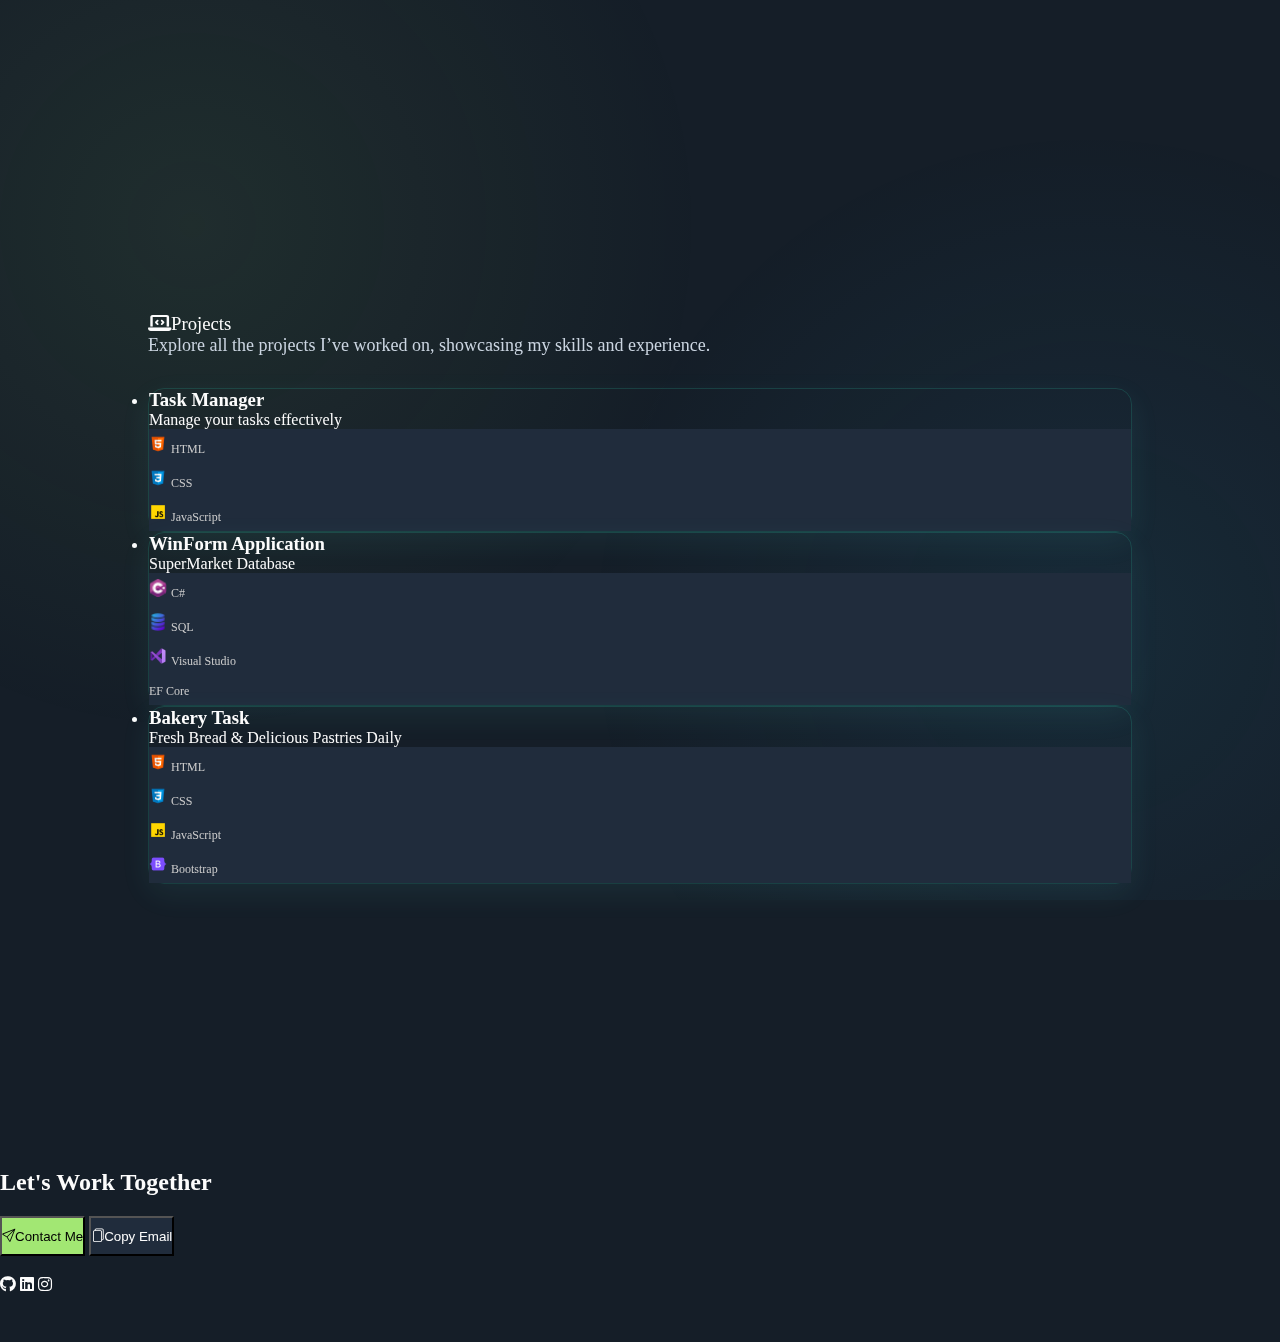
<file: projects.html>
<!DOCTYPE html>
<html lang="en">

<head>
    <meta charset="UTF-8">
    <meta name="viewport" content="width=device-width, initial-scale=1.0">
    <title>Projects</title>
    <link rel="icon" type="image/svg+xml" href="assets/favicon.svg">
    <link href="https://cdn.jsdelivr.net/npm/bootstrap@5.3.8/dist/css/bootstrap.min.css" rel="stylesheet"
        integrity="sha384-sRIl4kxILFvY47J16cr9ZwB07vP4J8+LH7qKQnuqkuIAvNWLzeN8tE5YBujZqJLB" crossorigin="anonymous">
    <link rel="stylesheet" href="https://cdn.jsdelivr.net/npm/bootstrap-icons/font/bootstrap-icons.css">
    <link rel="preconnect" href="https://fonts.googleapis.com">
    <link rel="preconnect" href="https://fonts.gstatic.com" crossorigin>
    <link href="https://fonts.googleapis.com/css2?family=Inter:wght@400;500;600;700&display=swap" rel="stylesheet">
    <link rel="stylesheet" href="https://cdnjs.cloudflare.com/ajax/libs/font-awesome/6.4.0/css/all.min.css">
    <link rel="preconnect" href="https://fonts.googleapis.com">
    <link rel="preconnect" href="https://fonts.gstatic.com" crossorigin>
    <link
        href="https://fonts.googleapis.com/css2?family=Poppins:ital,wght@0,100;0,200;0,300;0,400;0,500;0,600;0,700;0,800;0,900;1,100;1,200;1,300;1,400;1,500;1,600;1,700;1,800;1,900&display=swap"
        rel="stylesheet">
    <link rel="stylesheet" href="assets/css/style.css">
    <link rel="stylesheet" href="assets/css/style2.css">
    <link rel="stylesheet" href="assets/css/smallScreens.css">
    <link rel="stylesheet" href="assets/css/tabletScreen.css">
</head>

<div class="contact-overlay" id="contactOverlay">
    <div class="contact-panel d-flex flex-column align-items-center justify-content-center" id="contactPanel">
        <h3>Contact Me</h3>
        <p>
            <i class="bi bi-envelope"></i>
            ayaashraff160@gmail.com
        </p>
        <p>
            <i class="bi bi-telephone"></i>
            +20 121 235 1645
        </p>
    </div>
</div>

<body>
    <div class="My-container">
        <!--nav-->
        <div class="nav-container position-fixed z-3 px-4 w-100">
            <div class="nav-content d-flex justify-content-between">
                <a href="index.html" class="logo-aya">
                    <!-- <span class="a">A</span>ya -->
                    <svg width="50" height="50" viewBox="0 0 100 100" xmlns="http://www.w3.org/2000/svg">
                        <path d="M46 22 L71 82 H61 L54 64 H38 L31 82 H21 ZM42 56 H50 L46 44 Z" fill="#a2e773"
                            opacity="0.9" />
                        <path d="M52 20 L77 80 H67 L60 62 H44 L37 80 H27 ZM48 54 H56 L52 42 Z" fill="#e5e7eb"
                            transform="translate(11 -5)" />
                    </svg>
                </a>
                <!-- <a class="d-flex align-items-center" href="index.html">
                    <p class="font-medium mb-0">AyaPortfolio</p>
                </a> -->
                <!-- Menu Button (Mobile) -->
                <button class="menu-toggle d-md-none">
                    <i class="fa-solid fa-bars"></i>
                </button>
                <div class="d-flex align-items-center main-content">
                    <nav class="nav-listttt">
                        <ul class="d-flex gap-1 items-center">
                            <li>
                                <a class="secword font-medium px-3 py-2" href="index.html">Home</a>
                            </li>
                            <li>
                                <a class="firstword font-medium px-3 py-2" href="projects.html">Projects</a>
                            </li>
                            <li>
                                <a class="thirdword font-medium px-3 py-2" href="about.html">About Me</a>
                            </li>
                        </ul>
                    </nav>
                </div>
                <div class="nav-btn">
                    <button
                        class="Cbtn d-flex justify-content-center align-items-center gap-2 px-4 border-0 rounded-pill font-medium fs-6"><i
                            class="bi bi-send"></i>Contact Me</button>
                    <!-- <button class="btn-contact px-3 py-1 font-medium">Contact Me</button> -->
                </div>
            </div>
        </div>
        <div class="body-content">
            <section class="projectss" id="pro">
                <div class="projects-content">
                    <div class="projects-header d-flex flex-column gap-3">
                        <h3 class="font-medium d-flex align-items-center gap-3 mb-0"><i
                                class="fa-solid fa-laptop-code"></i>Projects</h3>
                        <p class="tech-text font-medium mb-0">Explore all the projects I’ve worked on, showcasing my
                            skills and experience.</p>
                    </div>
                    <ul class="projects-list list-unstyled row g-4">
                        <li class="col-12 col-lg-6">
                            <a href="assets/projects/taskManager.html">
                                <div class="cardd py-4 px-4">
                                    <div class="projContent d-flex flex-column gap-3">
                                        <h3>Task Manager</h3>
                                        <p class="">Manage your tasks effectively</p>
                                        <div class="proTech d-flex flex-wrap gap-2">
                                            <div class="icon-tech d-flex gap-1 align-items-center px-2 rounded-pill">
                                                <img src="assets/imgs/icons8-html-5-48.png" alt="html icon" width="18"
                                                    height="18">
                                                <span class="textTech font-medium">HTML</span>
                                            </div>
                                            <div class="icon-tech d-flex gap-1 align-items-center px-2 rounded-pill">
                                                <img src="assets/imgs/icons8-css-logo-48.png" alt="css icon" width="18"
                                                    height="18">
                                                <span class="textTech font-medium">CSS</span>
                                            </div>
                                            <div class="icon-tech d-flex gap-1 align-items-center px-2 rounded-pill">
                                                <img src="assets/imgs/icons8-javascript-48.png" alt="js icon" width="18"
                                                    height="18">
                                                <span class="textTech font-medium">JavaScript</span>
                                            </div>
                                            <!-- <div class="icon-tech d-flex gap-1 align-items-center px-2 rounded-pill">
                                                <img src="assets/imgs/icons8-bootstrap-logo-48.png" alt="html icon"
                                                    width="18" height="18">
                                                <span class="textTech font-medium">Bootstrap</span>
                                            </div> -->
                                        </div>
                                    </div>
                                    <span class="project-arrow">
                                        <i class="fa-solid fa-arrow-right"></i>
                                    </span>
                                </div>
                            </a>
                        </li>
                        <li class="col-12 col-lg-6">
                            <a href="assets/projects/database-supermarket.html">
                                <div class="cardd py-4 px-4">
                                    <div class="projContent d-flex flex-column gap-3">
                                        <h3>WinForm Application</h3>
                                        <p class="">SuperMarket Database</p>
                                        <div class="proTech d-flex flex-wrap gap-2">
                                            <div class="icon-tech d-flex gap-1 align-items-center px-2 rounded-pill">
                                                <img src="assets/imgs/c-sharp.png" alt="html icon" width="18"
                                                    height="18">
                                                <span class="textTech font-medium">C#</span>
                                            </div>
                                            <div class="icon-tech d-flex gap-1 align-items-center px-2 rounded-pill">
                                                <img src="assets/imgs/database.png" alt="css icon" width="18"
                                                    height="18">
                                                <span class="textTech font-medium">SQL</span>
                                            </div>
                                            <div class="icon-tech d-flex gap-1 align-items-center px-2 rounded-pill">
                                                <img src="assets/imgs/icons8-visual-studio-48.png" alt="js icon"
                                                    width="18" height="18">
                                                <span class="textTech font-medium">Visual Studio</span>
                                            </div>
                                            <div class="icon-tech d-flex gap-1 align-items-center px-2 rounded-pill">
                                                <!-- <img src="assets/imgs/icons8-bootstrap-logo-48.png" alt="html icon"
                                                    width="18" height="18"> -->
                                                <span class="textTech font-medium">EF Core</span>
                                            </div>
                                        </div>
                                    </div>
                                    <span class="project-arrow">
                                        <i class="fa-solid fa-arrow-right"></i>
                                    </span>
                                </div>
                            </a>
                        </li>
                        <li class="col-12 col-lg-6">
                            <a href="assets/projects/bakery.html">
                                <div class="cardd py-4 px-4">
                                    <div class="projContent d-flex flex-column gap-3">
                                        <h3>Bakery Task</h3>
                                        <p class="">Fresh Bread & Delicious Pastries Daily</p>
                                        <div class="proTech d-flex flex-wrap gap-2">
                                            <div class="icon-tech d-flex gap-1 align-items-center px-2 rounded-pill">
                                                <img src="assets/imgs/icons8-html-5-48.png" alt="html icon" width="18"
                                                    height="18">
                                                <span class="textTech font-medium">HTML</span>
                                            </div>
                                            <div class="icon-tech d-flex gap-1 align-items-center px-2 rounded-pill">
                                                <img src="assets/imgs/icons8-css-logo-48.png" alt="css icon" width="18"
                                                    height="18">
                                                <span class="textTech font-medium">CSS</span>
                                            </div>
                                            <div class="icon-tech d-flex gap-1 align-items-center px-2 rounded-pill">
                                                <img src="assets/imgs/icons8-javascript-48.png" alt="js icon" width="18"
                                                    height="18">
                                                <span class="textTech font-medium">JavaScript</span>
                                            </div>
                                            <div class="icon-tech d-flex gap-1 align-items-center px-2 rounded-pill">
                                                <img src="assets/imgs/icons8-bootstrap-logo-48.png" alt="html icon"
                                                    width="18" height="18">
                                                <span class="textTech font-medium">Bootstrap</span>
                                            </div>
                                        </div>
                                    </div>
                                    <span class="project-arrow">
                                        <i class="fa-solid fa-arrow-right"></i>
                                    </span>
                                </div>
                            </a>
                        </li>
                        <!-- <li class="col-12 col-lg-6">
                            <a href="#">
                                <div class="cardd py-4 px-4">
                                    <div class="projContent d-flex flex-column gap-3">
                                        <h3>Memr</h3>
                                        <p class="">AI-Powered Second Brain</p>
                                        <div class="proTech d-flex flex-wrap gap-2">
                                            <div class="icon-tech d-flex gap-1 align-items-center px-2 rounded-pill">
                                                <img src="assets/imgs/icons8-html-5-48.png" alt="html icon" width="18"
                                                    height="18">
                                                <span class="textTech font-medium">HTML</span>
                                            </div>
                                            <div class="icon-tech d-flex gap-1 align-items-center px-2 rounded-pill">
                                                <img src="assets/imgs/icons8-css-logo-48.png" alt="css icon" width="18"
                                                    height="18">
                                                <span class="textTech font-medium">CSS</span>
                                            </div>
                                            <div class="icon-tech d-flex gap-1 align-items-center px-2 rounded-pill">
                                                <img src="assets/imgs/icons8-javascript-48.png" alt="js icon" width="18"
                                                    height="18">
                                                <span class="textTech font-medium">JavaScript</span>
                                            </div>
                                            <div class="icon-tech d-flex gap-1 align-items-center px-2 rounded-pill">
                                                <img src="assets/imgs/icons8-bootstrap-logo-48.png" alt="html icon"
                                                    width="18" height="18">
                                                <span class="textTech font-medium">Bootstrap</span>
                                            </div>
                                        </div>
                                    </div>
                                    <span class="project-arrow">
                                        <i class="fa-solid fa-arrow-right"></i>
                                    </span>
                                </div>
                            </a>
                        </li> -->
                    </ul>
                    <!-- <div class="all-project-btn d-flex justify-content-center">
                        <a class="all-project-link d-flex align-items-center justify-content-center px-3 gap-2 rounded-pill font-medium"
                            href="#">All Projects
                            <i class="bi bi-arrow-right"></i></a>
                    </div> -->
                </div>
            </section>
        </div>
        <!--footer-->
        <footer class="px-3">
            <div class="d-flex flex-column align-items-center">
                <div class="footer-content">
                    <div class="footer-txt">Let's Work Together</div>
                </div>
                <div class="footer-btns d-flex gap-3">
                    <button
                        class="Cbtn d-flex justify-content-center align-items-center gap-2 px-4 border-0 rounded-pill font-medium fs-6"><i
                            class="bi bi-send"></i>Contact Me</button>
                    <button
                        class="copyEmailBtn Ebtn d-flex justify-content-center align-items-center gap-2 px-4 border-0 rounded-pill font-medium fs-6">
                        <i class="bi bi-files copyIcon"></i><span class="copyText">Copy Email</span></button>
                </div>
                <div class="social-icons1">
                    <div class="icons-content d-flex gap-2">
                        <a class="d-flex justify-content-center align-items-center gap-2"
                            href="https://github.com/aya-ashraf94" target="_blank"><i
                                class="fa-brands fa-github fs-3"></i></a>
                        <a class="d-flex justify-content-center align-items-center gap-2"
                            href="http://linkedin.com/in/aya-ashraf-8aa056285" target="_blank"><i
                                class="fa-brands fa-linkedin fs-3"></i></i></a>
                        <a class="d-flex justify-content-center align-items-center gap-2"
                            href="https://www.instagram.com/__aya.ashraf__?igsh=MTB3ZGF1b3BqbGk5dA%3D%3D&utm_source=qr"
                            target="_blank"><i class="fa-brands fa-instagram fs-3"></i></i></a>
                    </div>
                </div>
            </div>
        </footer>
    </div>
    <button id="backToTop" aria-label="Back to top">
        <i class="fa-solid fa-arrow-up"></i>
    </button>
    <script src="https://cdn.jsdelivr.net/npm/bootstrap@5.3.8/dist/js/bootstrap.bundle.min.js"
        integrity="sha384-FKyoEForCGlyvwx9Hj09JcYn3nv7wiPVlz7YYwJrWVcXK/BmnVDxM+D2scQbITxI"
        crossorigin="anonymous"></script>
    <script src="assets/js/script.js"></script>
</body>

</html>
</file>
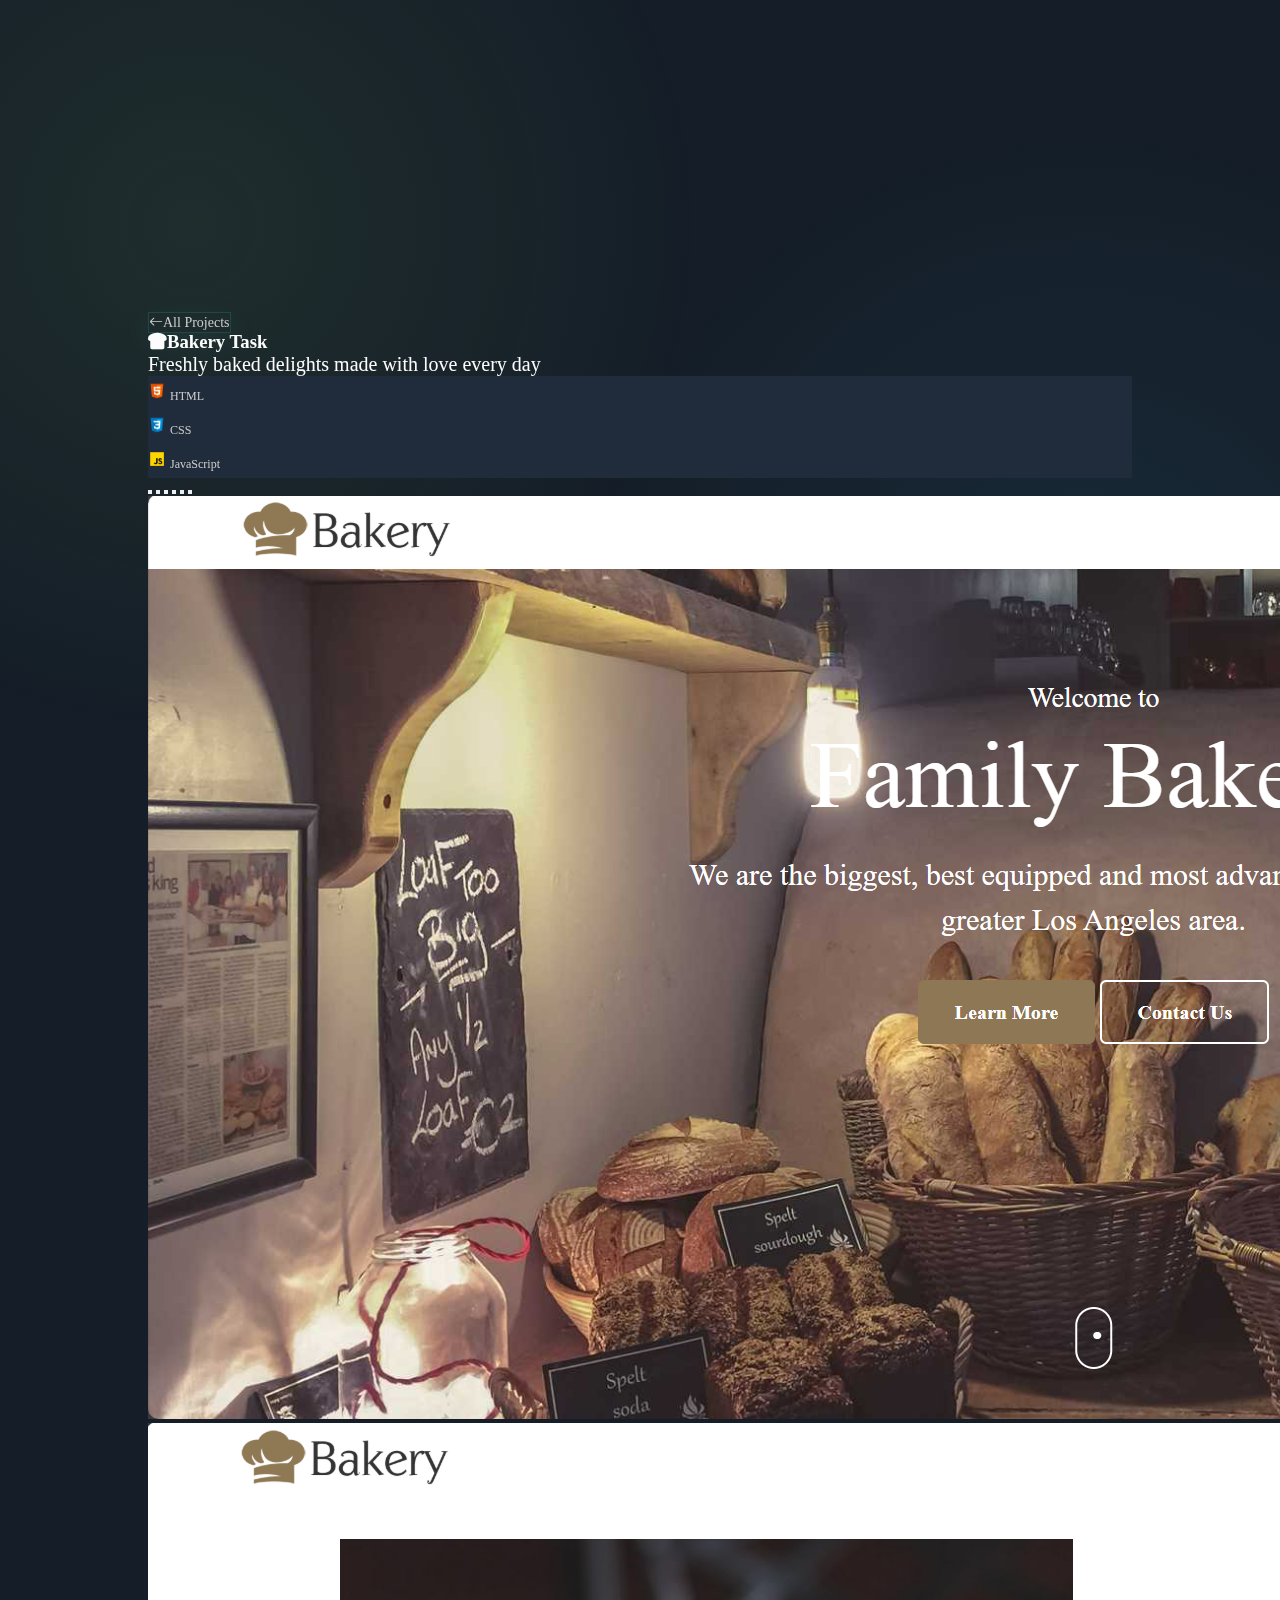
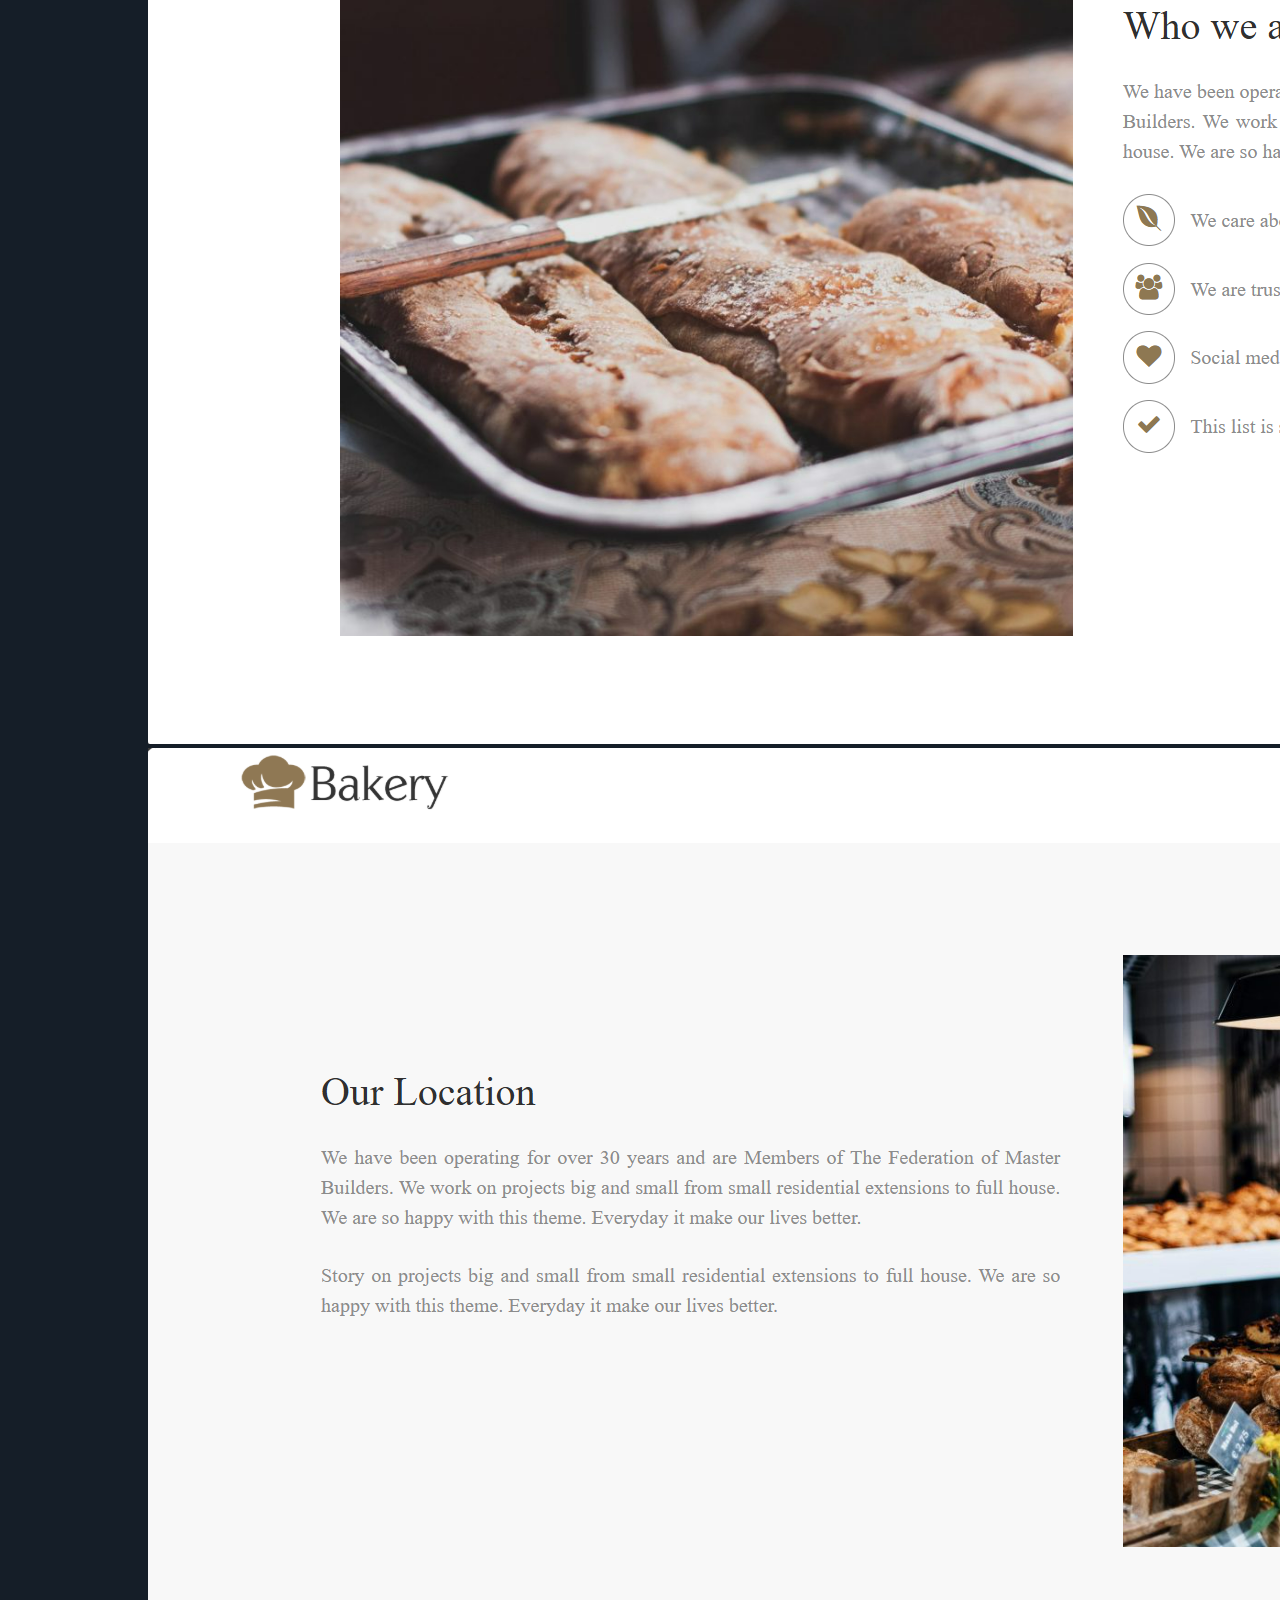
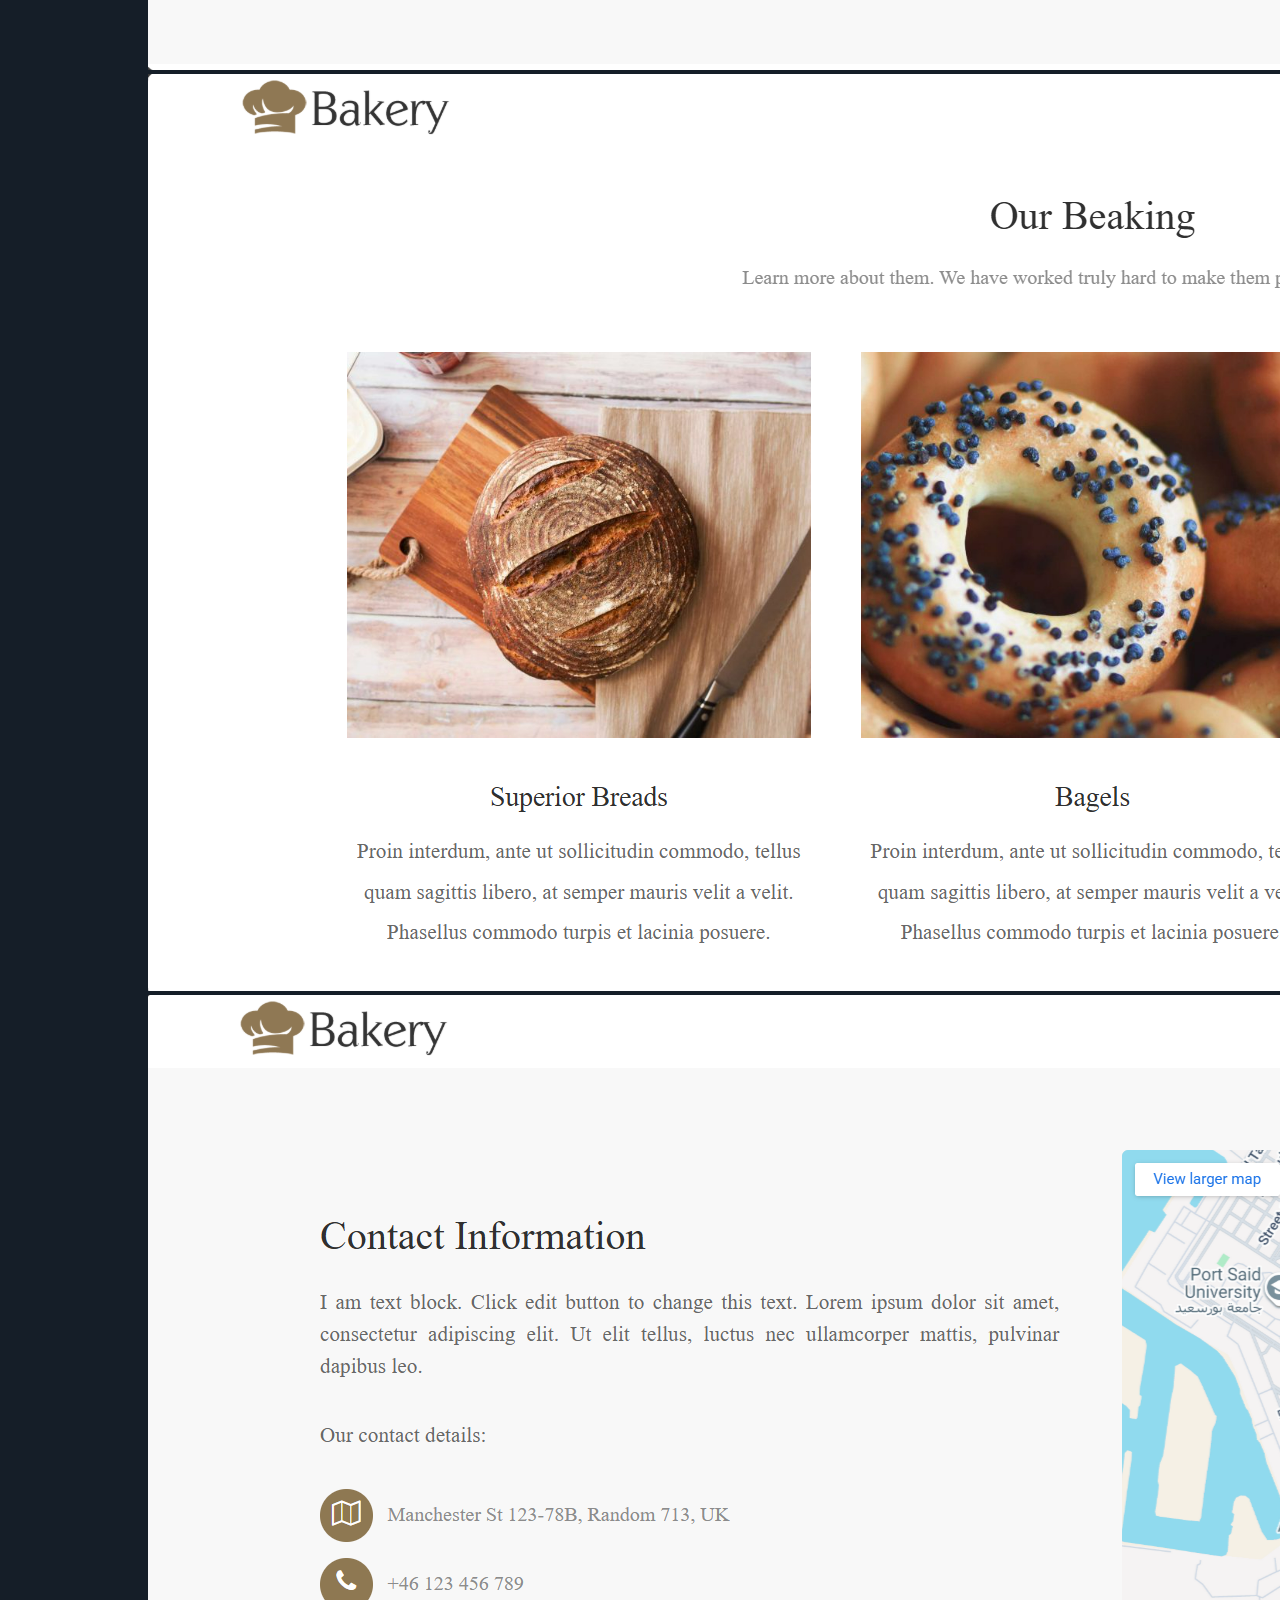
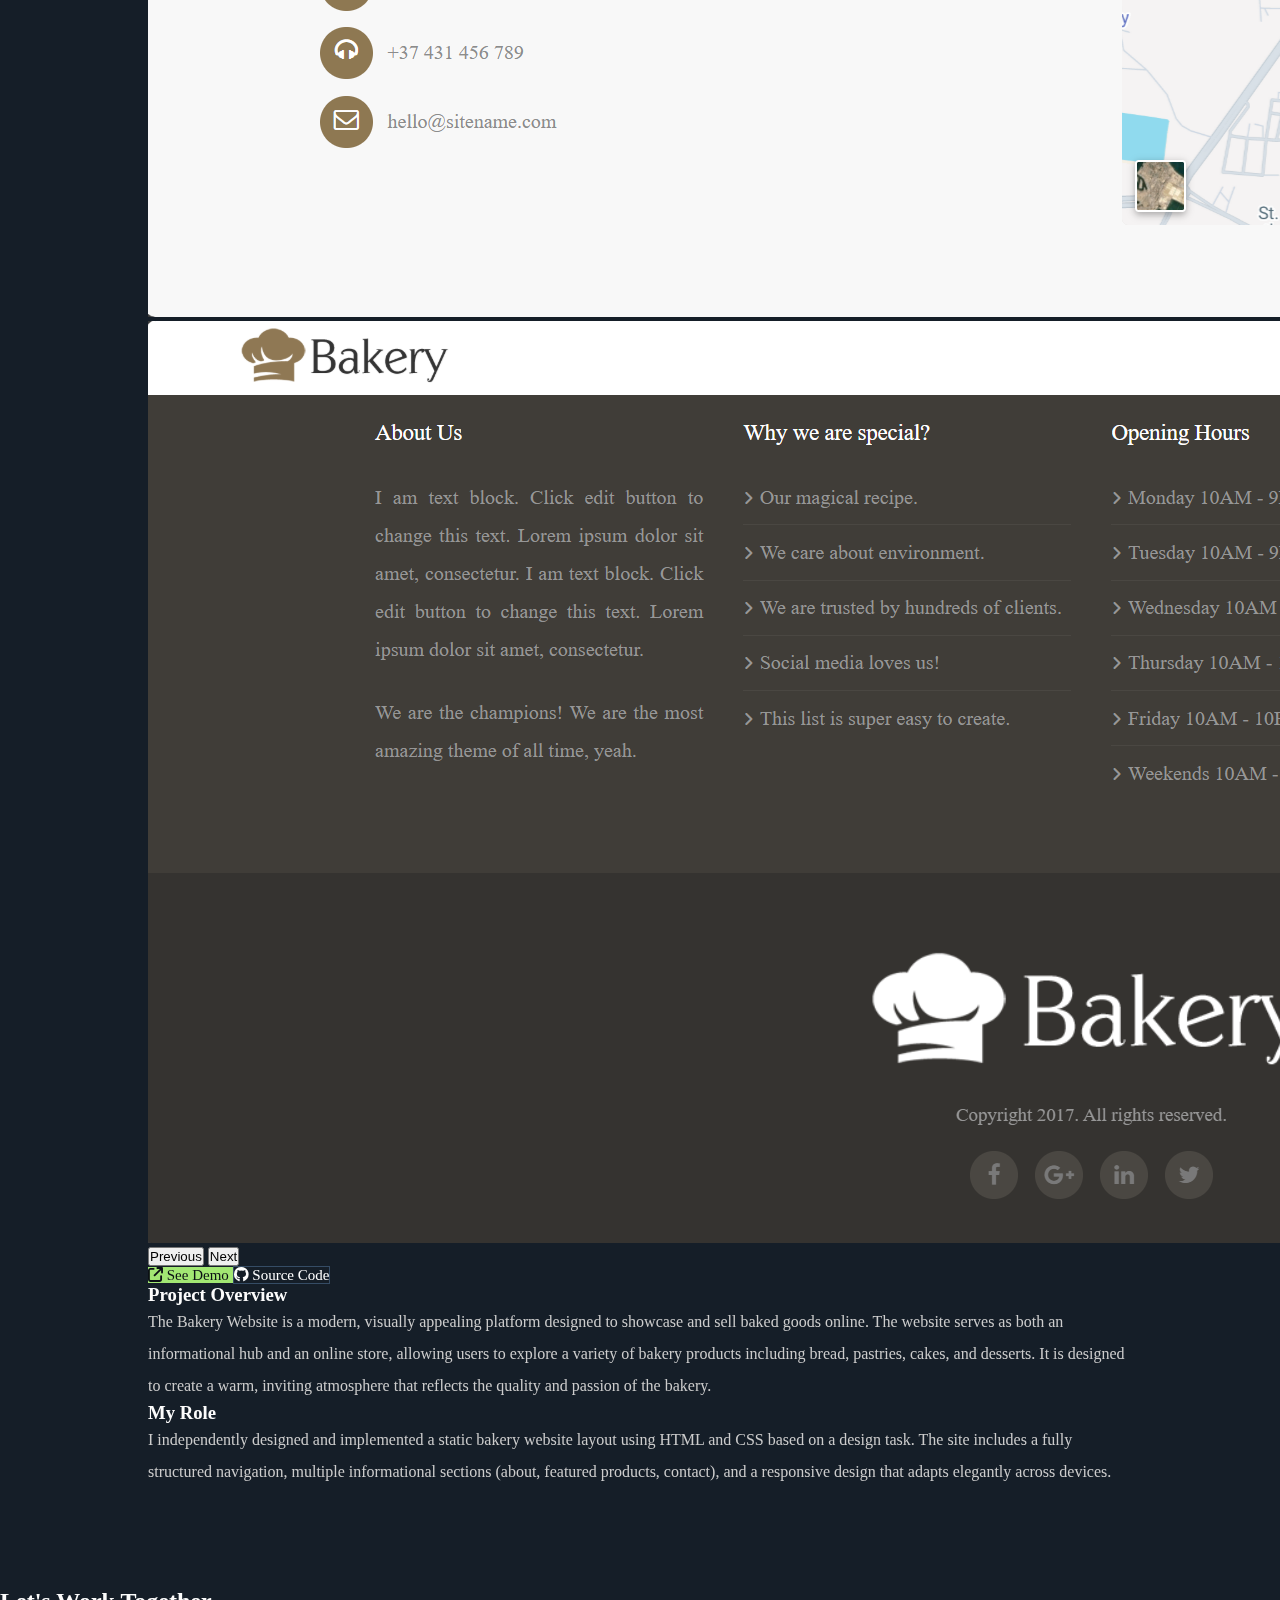
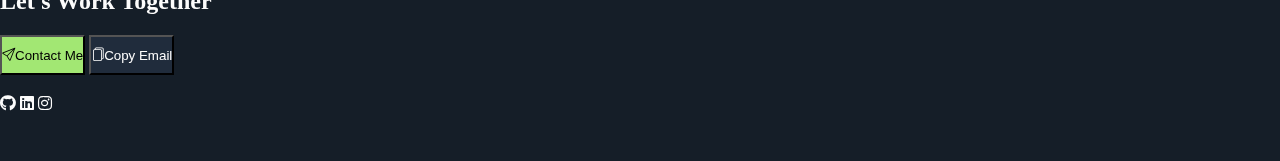
<file: assets/projects/bakery.html>
<!DOCTYPE html>
<html lang="en">

<head>
    <meta charset="UTF-8">
    <meta name="viewport" content="width=device-width, initial-scale=1.0">
    <title>Bakery</title>
    <link rel="icon" type="image/svg+xml" href="../favicon.svg">
    <link href="https://cdn.jsdelivr.net/npm/bootstrap@5.3.8/dist/css/bootstrap.min.css" rel="stylesheet"
        integrity="sha384-sRIl4kxILFvY47J16cr9ZwB07vP4J8+LH7qKQnuqkuIAvNWLzeN8tE5YBujZqJLB" crossorigin="anonymous">
    <link rel="stylesheet" href="https://cdn.jsdelivr.net/npm/bootstrap-icons/font/bootstrap-icons.css">
    <link rel="preconnect" href="https://fonts.googleapis.com">
    <link rel="preconnect" href="https://fonts.gstatic.com" crossorigin>
    <link href="https://fonts.googleapis.com/css2?family=Inter:wght@400;500;600;700&display=swap" rel="stylesheet">
    <link rel="stylesheet" href="https://cdnjs.cloudflare.com/ajax/libs/font-awesome/6.4.0/css/all.min.css">
    <link rel="preconnect" href="https://fonts.googleapis.com">
    <link rel="preconnect" href="https://fonts.gstatic.com" crossorigin>
    <link
        href="https://fonts.googleapis.com/css2?family=Poppins:ital,wght@0,100;0,200;0,300;0,400;0,500;0,600;0,700;0,800;0,900;1,100;1,200;1,300;1,400;1,500;1,600;1,700;1,800;1,900&display=swap"
        rel="stylesheet">
    <link rel="stylesheet" href="../css/style.css">
    <link rel="stylesheet" href="../css/style2.css">
    <link rel="stylesheet" href="../css/smallScreens.css">
    <link rel="stylesheet" href="../css/tabletScreen.css">
</head>

<div class="contact-overlay" id="contactOverlay">
    <div class="contact-panel d-flex flex-column align-items-center justify-content-center" id="contactPanel">
        <h3>Contact Me</h3>
        <p>
            <i class="bi bi-envelope"></i>
            ayaashraff160@gmail.com
        </p>
        <p>
            <i class="bi bi-telephone"></i>
            +20 121 235 1645
        </p>
    </div>
</div>

<body>
    <div class="My-container">
        <!--nav-->
        <!-- <div class="nav-container position-fixed z-3 px-4 w-100">
            <div class="nav-content d-flex justify-content-between">
                <a class="d-flex align-items-center" href="index.html">
                    <p class="font-medium mb-0">AyaPortfolio</p>
                </a>
                <div class="d-flex align-items-center main-content">
                    <nav>
                        <ul class="d-flex gap-1 items-center">
                            <li>
                                <a class="secword font-medium px-3 py-2" href="../../index.html">Home</a>
                            </li>
                            <li>
                                <a class="firstword font-medium px-3 py-2" href="#">Projects</a>
                            </li>
                            <li>
                                <a class="thirdword font-medium px-3 py-2" href="#about">About Me</a>
                            </li>
                        </ul>
                    </nav>
                </div>
                <div class="nav-btn">
                    <button class="Cbtn px-3 py-1 border-0 rounded-pill font-medium">Contact Me</button>
                </div>
            </div>
        </div> -->
        <div class="nav-container position-fixed z-3 px-4 w-100">
            <div class="nav-content d-flex justify-content-between">
                <a href="../../index.html" class="logo-aya">
                    <!-- <span class="a">A</span>ya -->
                    <svg width="50" height="50" viewBox="0 0 100 100" xmlns="http://www.w3.org/2000/svg">
                        <path d="M46 22 L71 82 H61 L54 64 H38 L31 82 H21 ZM42 56 H50 L46 44 Z" fill="#a2e773"
                            opacity="0.9" />
                        <path d="M52 20 L77 80 H67 L60 62 H44 L37 80 H27 ZM48 54 H56 L52 42 Z" fill="#e5e7eb"
                            transform="translate(11 -5)" />
                    </svg>
                </a>
                <!-- <a class="d-flex align-items-center" href="../../index.html">
                    <p class="font-medium mb-0">AyaPortfolio</p>
                </a> -->
                <!-- Menu Button (Mobile) -->
                <button class="menu-toggle d-md-none">
                    <i class="fa-solid fa-bars"></i>
                </button>
                <div class="d-flex align-items-center main-content">
                    <nav class="nav-listttt">
                        <ul class="d-flex gap-1 items-center">
                            <li>
                                <a class="secword font-medium px-3 py-2" href="../../index.html">Home</a>
                            </li>
                            <li>
                                <a class="firstword font-medium px-3 py-2" href="../../projects.html">Projects</a>
                            </li>
                            <li>
                                <a class="thirdword font-medium px-3 py-2" href="../../about.html">About Me</a>
                            </li>
                        </ul>
                    </nav>
                </div>
                <div class="nav-btn">
                    <button
                        class="Cbtn d-flex justify-content-center align-items-center gap-2 px-4 border-0 rounded-pill font-medium fs-6"><i
                            class="bi bi-send"></i>Contact Me</button>
                    <!-- <button class="Cbtn px-3 py-1 border-0 rounded-pill font-medium">Contact Me</button> -->
                    <!-- <button class="btn-contact px-3 py-1 font-medium">Contact Me</button> -->
                </div>
            </div>
        </div>
        <div class="body-content">
            <section class="individual-project" id="pro">
                <div class="projects-content mb-5 pt-2">
                    <div class="all-project-btn d-flex justify-content-start">
                        <a class="all-project-link d-flex align-items-center justify-content-center px-3 gap-2 rounded-pill font-medium"
                            href="../../projects.html"><i class="bi bi-arrow-left"></i>All Projects</a>
                    </div>
                    <div class="projContent d-flex flex-column gap-3 fs-4 mb-5 pt-4">
                        <h3 class="d-flex align-items-center gap-4 fs-2"><i class="fas fa-bread-slice logo"></i>Bakery
                            Task
                        </h3>
                        <p class="sub-title">Freshly baked delights made with love every day</p>
                        <div class="proTech d-flex gap-2">
                            <div class="icon-tech d-flex gap-1 align-items-center px-2 rounded-pill">
                                <img src="../imgs/icons8-html-5-48.png" alt="html icon" width="18" height="18">
                                <span class="textTech font-medium">HTML</span>
                            </div>
                            <div class="icon-tech d-flex gap-1 align-items-center px-2 rounded-pill">
                                <img src="../imgs/icons8-css-logo-48.png" alt="css icon" width="18" height="18">
                                <span class="textTech font-medium">CSS</span>
                            </div>
                            <div class="icon-tech d-flex gap-1 align-items-center px-2 rounded-pill">
                                <img src="../imgs/icons8-javascript-48.png" alt="js icon" width="18" height="18">
                                <span class="textTech font-medium">JavaScript</span>
                            </div>
                        </div>
                    </div>
                    <div class="my-4">
                        <div id="carouselExampleIndicators" class="carousel slide">
                            <div class="carousel-indicators">
                                <button type="button" data-bs-target="#carouselExampleIndicators" data-bs-slide-to="0"
                                    class="active" aria-current="true" aria-label="Slide 1"></button>
                                <button type="button" data-bs-target="#carouselExampleIndicators" data-bs-slide-to="1"
                                    aria-label="Slide 2"></button>
                                <button type="button" data-bs-target="#carouselExampleIndicators" data-bs-slide-to="2"
                                    aria-label="Slide 3"></button>
                                <button type="button" data-bs-target="#carouselExampleIndicators" data-bs-slide-to="3"
                                    aria-label="Slide 4"></button>
                                <button type="button" data-bs-target="#carouselExampleIndicators" data-bs-slide-to="4"
                                    aria-label="Slide 5"></button>
                                <button type="button" data-bs-target="#carouselExampleIndicators" data-bs-slide-to="5"
                                    aria-label="Slide 6"></button>
                            </div>
                            <div class="carousel-inner rounded-4">
                                <div class="carousel-item active">
                                    <img src="../imgs/Bakery-1.png" class="d-block w-100" alt="Home page">
                                </div>
                                <div class="carousel-item">
                                    <img src="../imgs/Bakery-2.png" class="d-block w-100" alt="Content page">
                                </div>
                                <div class="carousel-item">
                                    <img src="../imgs/Bakery-3.png" class="d-block w-100" alt="Tasks">
                                </div>
                                <div class="carousel-item">
                                    <img src="../imgs/Bakery-4.png" class="d-block w-100" alt="Services">
                                </div>
                                <div class="carousel-item">
                                    <img src="../imgs/Bakery-5.png" class="d-block w-100" alt="Services">
                                </div>
                                <div class="carousel-item">
                                    <img src="../imgs/Bakery-6.png" class="d-block w-100" alt="Services">
                                </div>
                            </div>
                            <button class="carousel-control-prev" type="button"
                                data-bs-target="#carouselExampleIndicators" data-bs-slide="prev">
                                <span class="carousel-control-prev-icon" aria-hidden="true"></span>
                                <span class="visually-hidden">Previous</span>
                            </button>
                            <button class="carousel-control-next" type="button"
                                data-bs-target="#carouselExampleIndicators" data-bs-slide="next">
                                <span class="carousel-control-next-icon" aria-hidden="true"></span>
                                <span class="visually-hidden">Next</span>
                            </button>
                        </div>
                    </div>
                    <div class="project-links d-flex justify-content-center gap-3 my-4">
                        <a href="https://aya-ashraf94.github.io/Bakery-website-Task/" target="_blank"
                            class="demo-btn d-flex align-items-center gap-2 px-4 py-2 rounded-pill">
                            <i class="fa-solid fa-arrow-up-right-from-square"></i>
                            <span>See Demo</span>
                        </a>
                        <a href="https://github.com/aya-ashraf94/Bakery-website-Task" target="_blank"
                            class="code-btn d-flex align-items-center gap-2 px-4 py-2 rounded-pill">
                            <i class="fa-brands fa-github"></i>
                            <span>Source Code</span>
                        </a>
                    </div>
                    <div class="project-overview">
                        <div class="my-5">
                            <h3 class="my-3">Project Overview</h3>
                            <p class="text-style">
                                The Bakery Website is a modern, visually appealing platform designed to showcase and
                                sell baked goods online. The website serves as both an informational hub and an online
                                store, allowing users to explore a variety of bakery products including bread, pastries,
                                cakes, and desserts. It is designed to create a warm, inviting atmosphere that reflects
                                the quality and passion of the bakery.</p>
                        </div>
                        <!-- <div class="my-5">
                            <h3 class="my-3">Key Features</h3>
                            <ul class="text-style">
                                <li>Add new tasks dynamically using a form</li>
                                <li>Display tasks in an organized list</li>
                                <li>Edit and delete existing tasks</li>
                                <li>Mark tasks as completed</li>
                                <li>Sort tasks by priority or due date</li>
                                <li>Responsive design for desktop and mobile screens</li>
                                <li>Clean and simple user interface</li>
                                <li>Light / Dark mode</li>
                                <li>Search or filter tasks</li>
                                <li>LocalStorage support to save tasks</li>
                            </ul>
                        </div> -->
                        <div class="my-5">
                            <h3 class="my-3">My Role</h3>
                            <p class="text-style mb-3">
                                I independently designed and implemented a static bakery website layout using HTML and
                                CSS based on a design task.
                                The site includes a fully structured navigation, multiple informational sections (about,
                                featured products, contact), and a responsive design that adapts elegantly across
                                devices.</p>
                        </div>
                        <!-- <div class="my-5">
                            <h3 class="my-3">Challenges & Solutions</h3>
                            <p class="text-style mb-3">One of the main challenges was handling dynamic task updates
                                (add, edit, delete) efficiently using JavaScript.
                                This was solved by organizing the code into clear functions and using DOM manipulation
                                properly.</p>
                        </div> -->
                    </div>
                </div>
            </section>
        </div>
        <!--footer-->
        <footer class="px-3">
            <div class="d-flex flex-column align-items-center">
                <div class="footer-content">
                    <div class="footer-txt">Let's Work Together</div>
                </div>
                <div class="footer-btns d-flex gap-3">
                    <button
                        class="Cbtn d-flex justify-content-center align-items-center gap-2 px-4 border-0 rounded-pill font-medium fs-6"><i
                            class="bi bi-send"></i>Contact Me</button>
                    <button
                        class="copyEmailBtn Ebtn d-flex justify-content-center align-items-center gap-2 px-4 border-0 rounded-pill font-medium fs-6">
                        <i class="bi bi-files copyIcon"></i><span class="copyText">Copy Email</span></button>
                </div>
                <div class="social-icons1">
                    <div class="icons-content d-flex gap-2">
                        <a class="d-flex justify-content-center align-items-center gap-2"
                            href="https://github.com/aya-ashraf94" target="_blank"><i
                                class="fa-brands fa-github fs-3"></i></a>
                        <a class="d-flex justify-content-center align-items-center gap-2"
                            href="http://linkedin.com/in/aya-ashraf-8aa056285" target="_blank"><i
                                class="fa-brands fa-linkedin fs-3"></i></i></a>
                        <a class="d-flex justify-content-center align-items-center gap-2"
                            href="https://www.instagram.com/__aya.ashraf__?igsh=MTB3ZGF1b3BqbGk5dA%3D%3D&utm_source=qr"
                            target="_blank"><i class="fa-brands fa-instagram fs-3"></i></i></a>
                    </div>
                </div>
            </div>
        </footer>
    </div>
    <button id="backToTop" aria-label="Back to top">
        <i class="fa-solid fa-arrow-up"></i>
    </button>
    <script src="https://cdn.jsdelivr.net/npm/bootstrap@5.3.8/dist/js/bootstrap.bundle.min.js"
        integrity="sha384-FKyoEForCGlyvwx9Hj09JcYn3nv7wiPVlz7YYwJrWVcXK/BmnVDxM+D2scQbITxI"
        crossorigin="anonymous"></script>
    <script src="../js/script.js"></script>
</body>

</html>
</file>
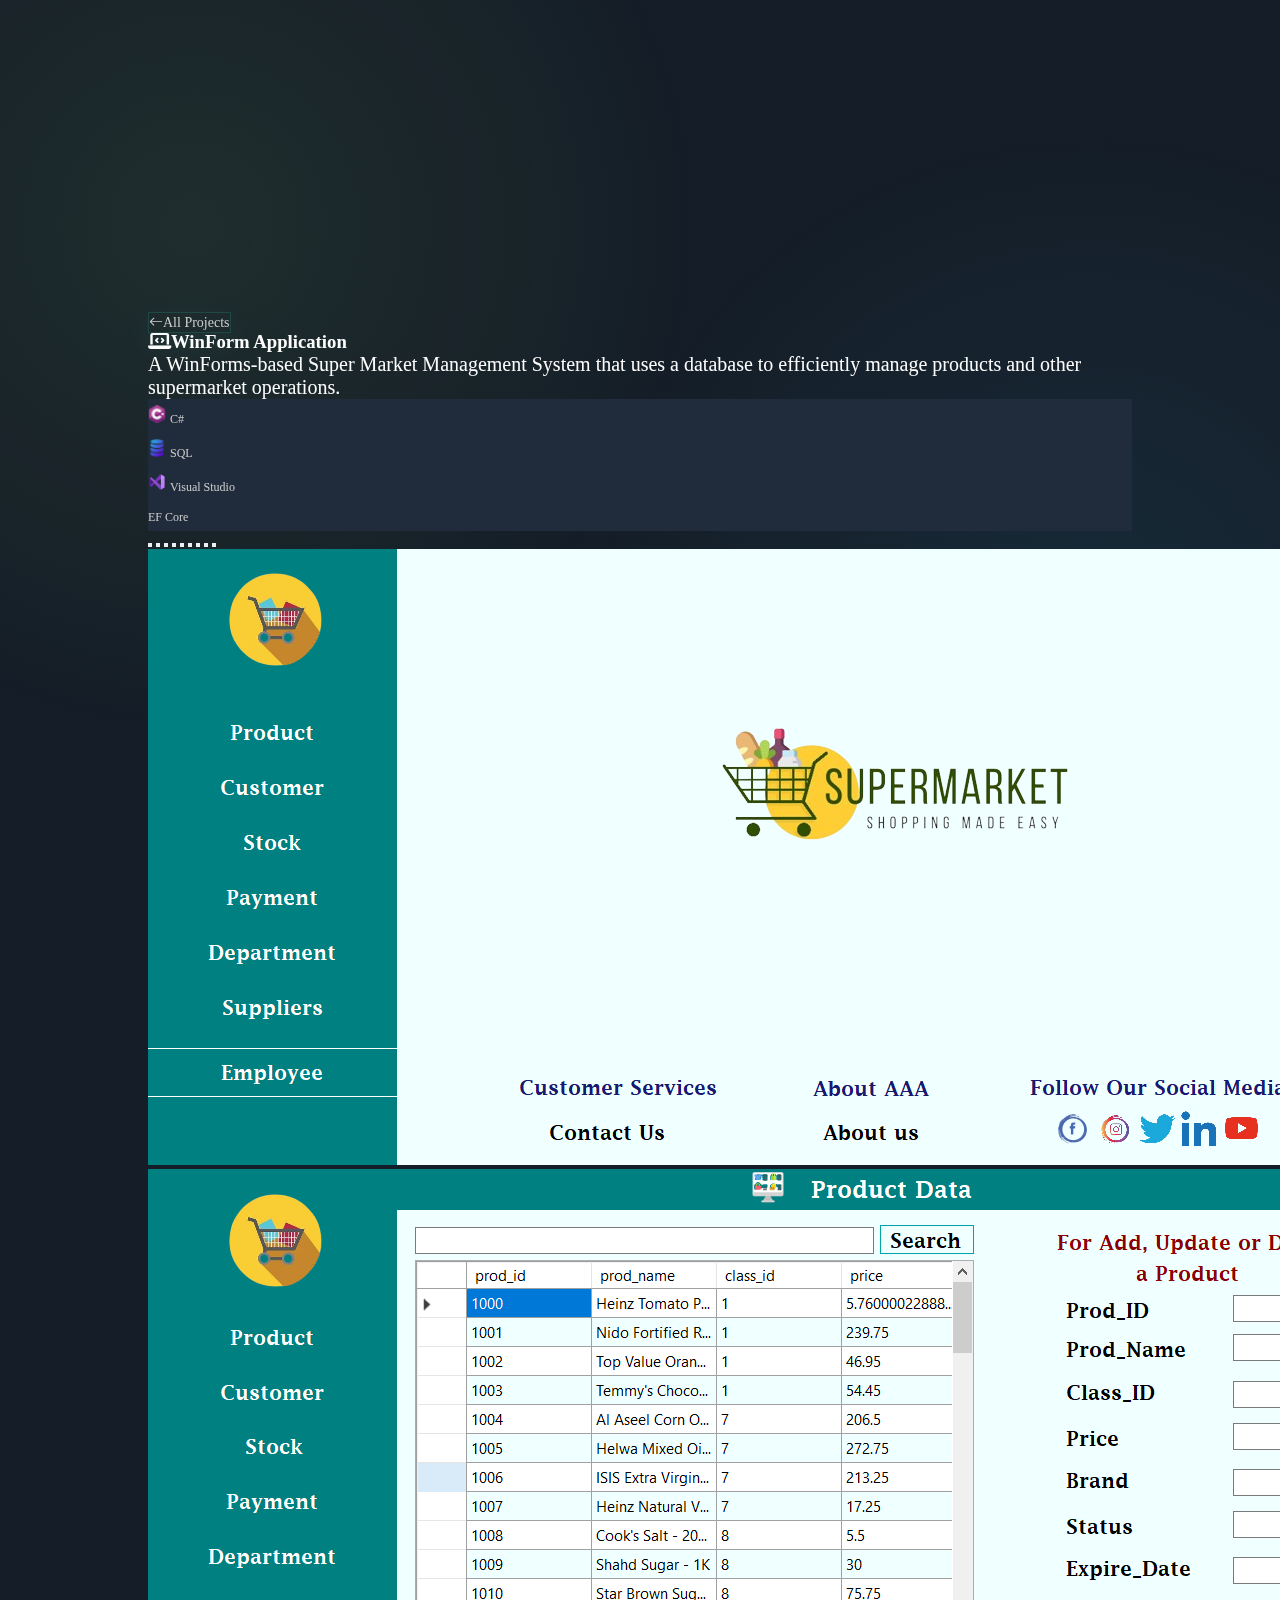
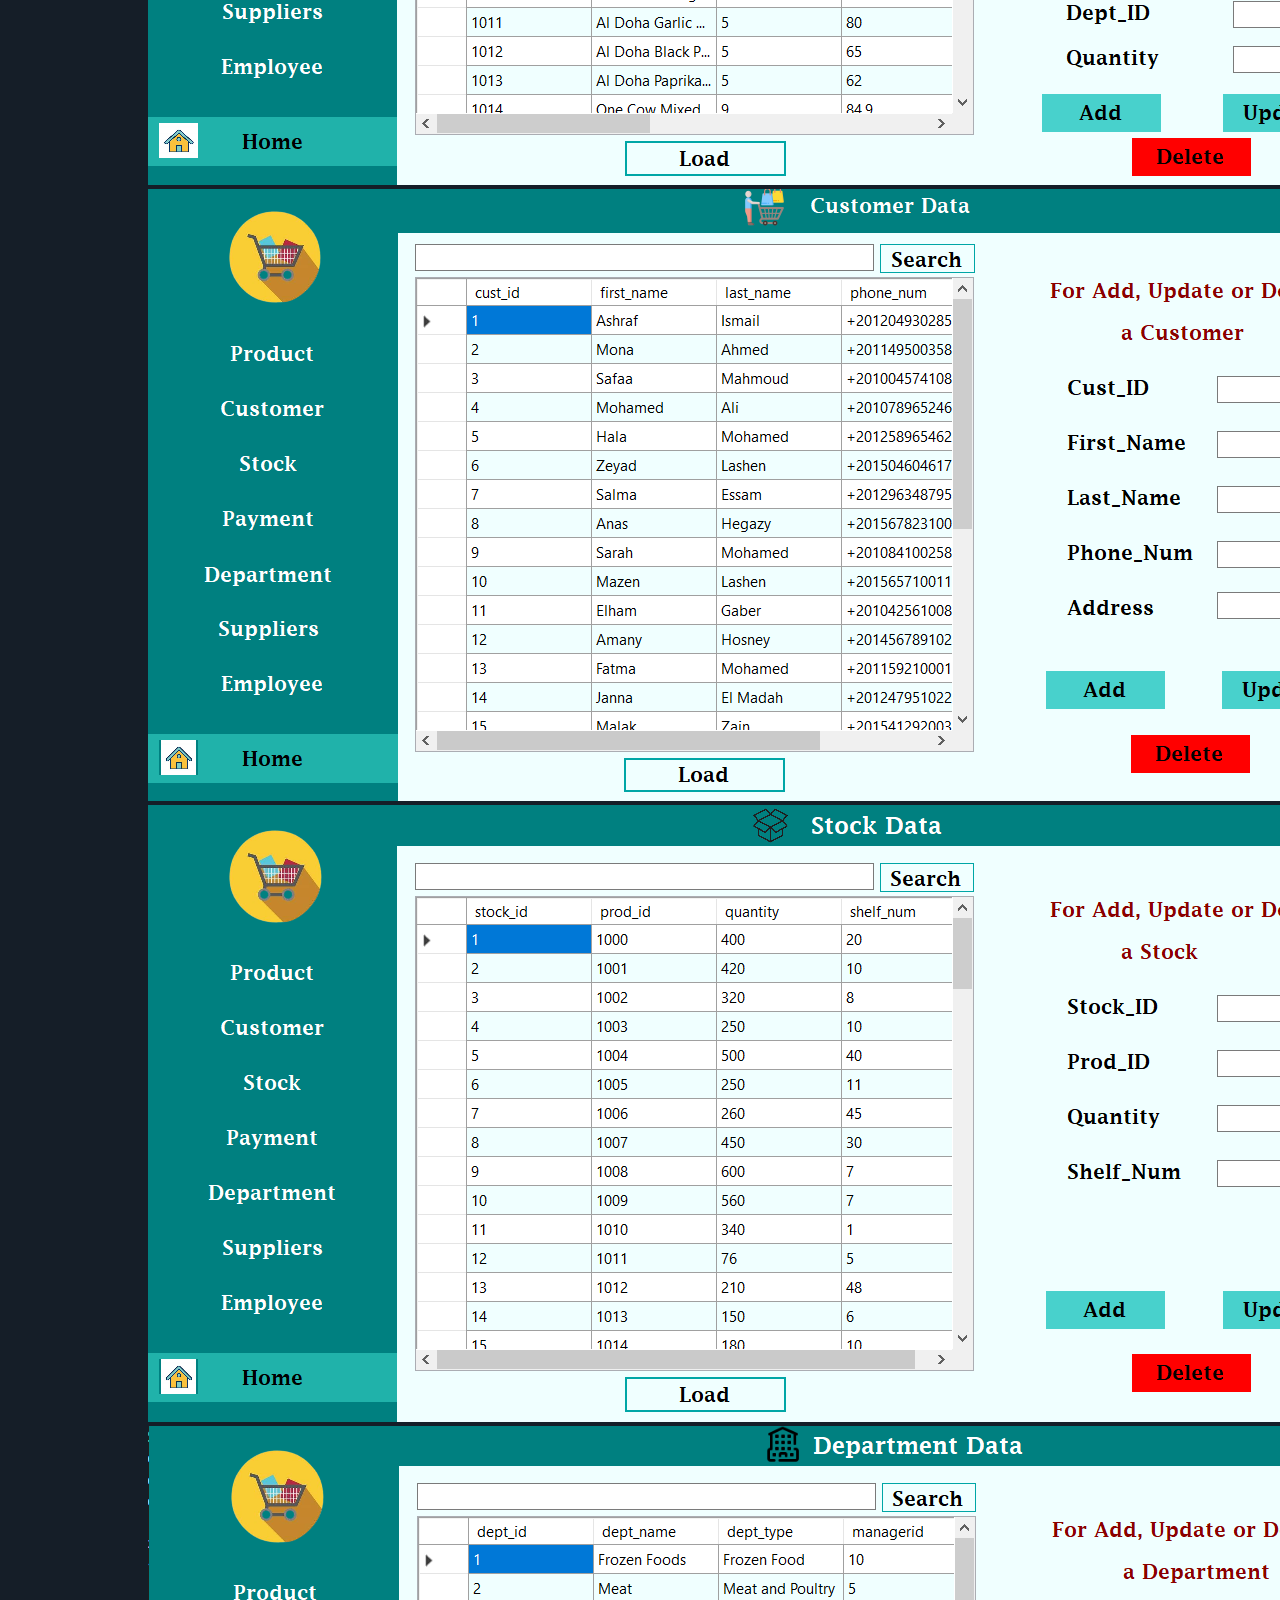
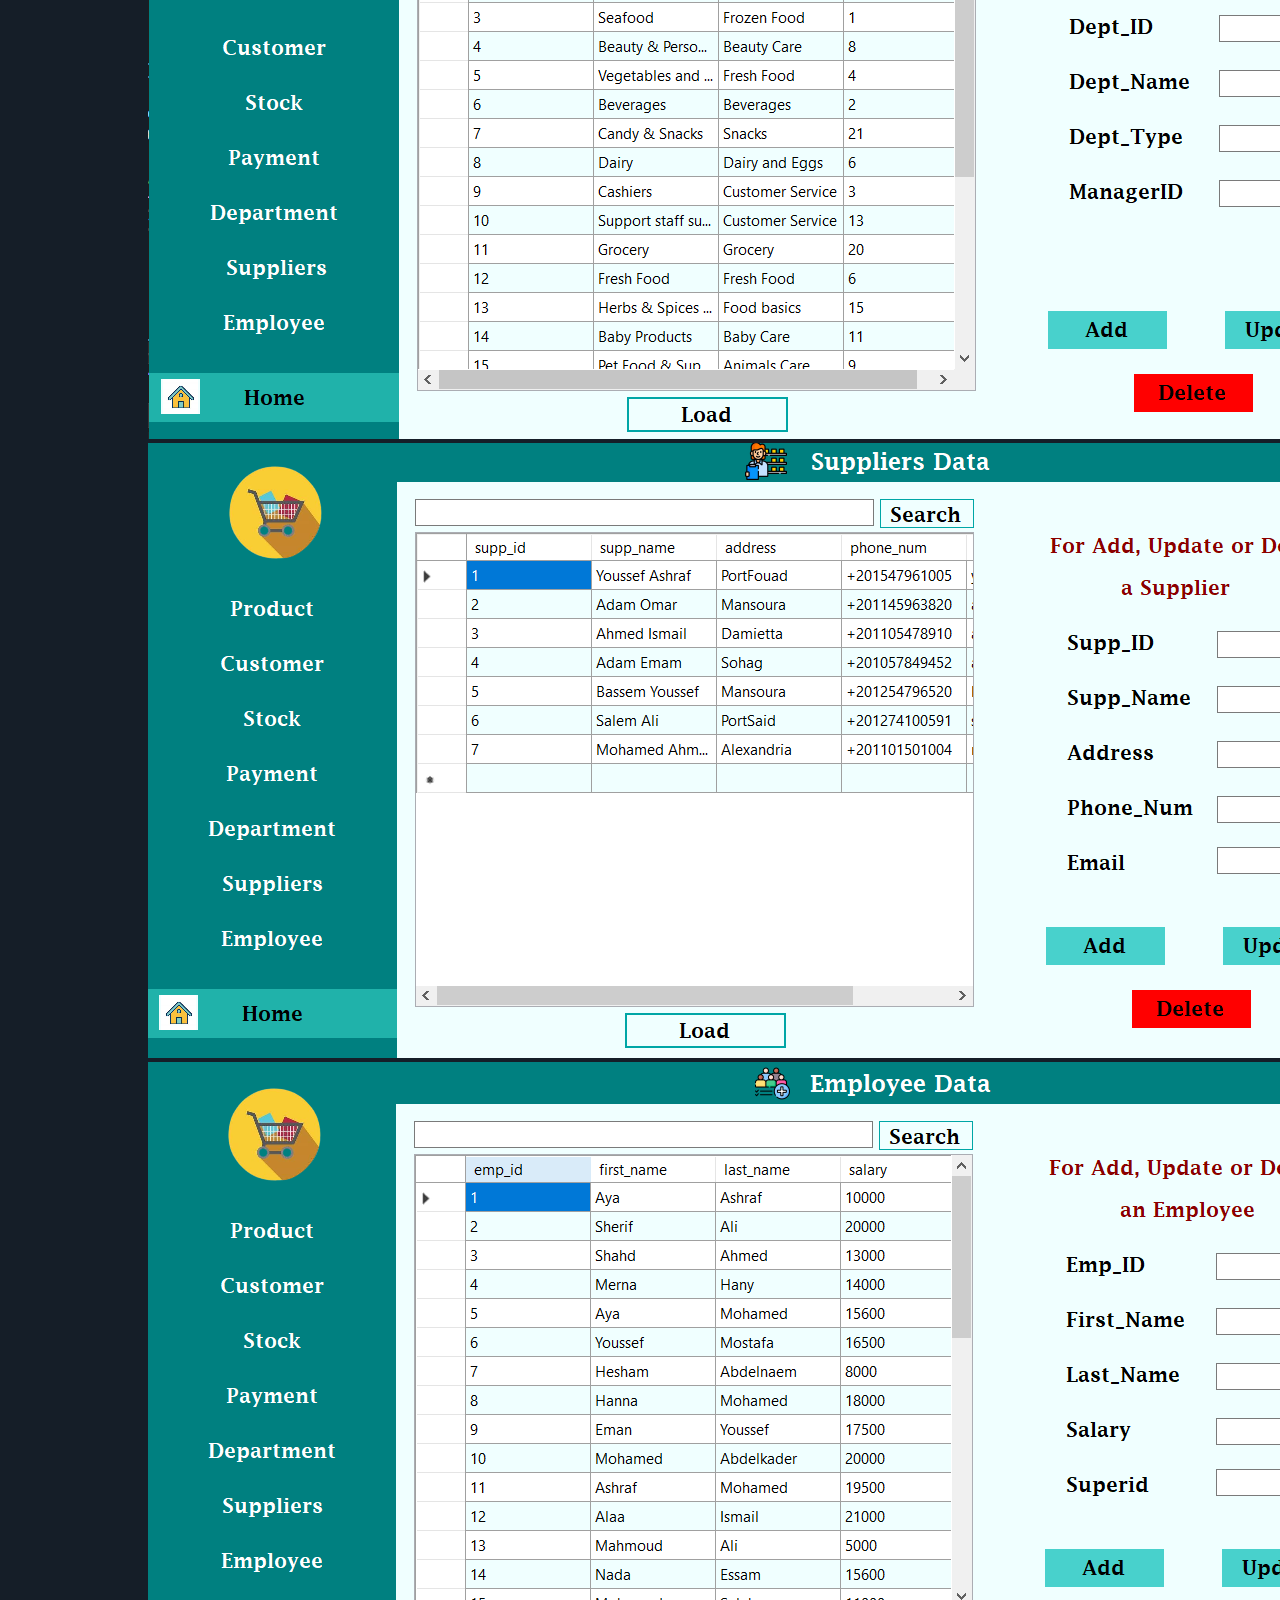
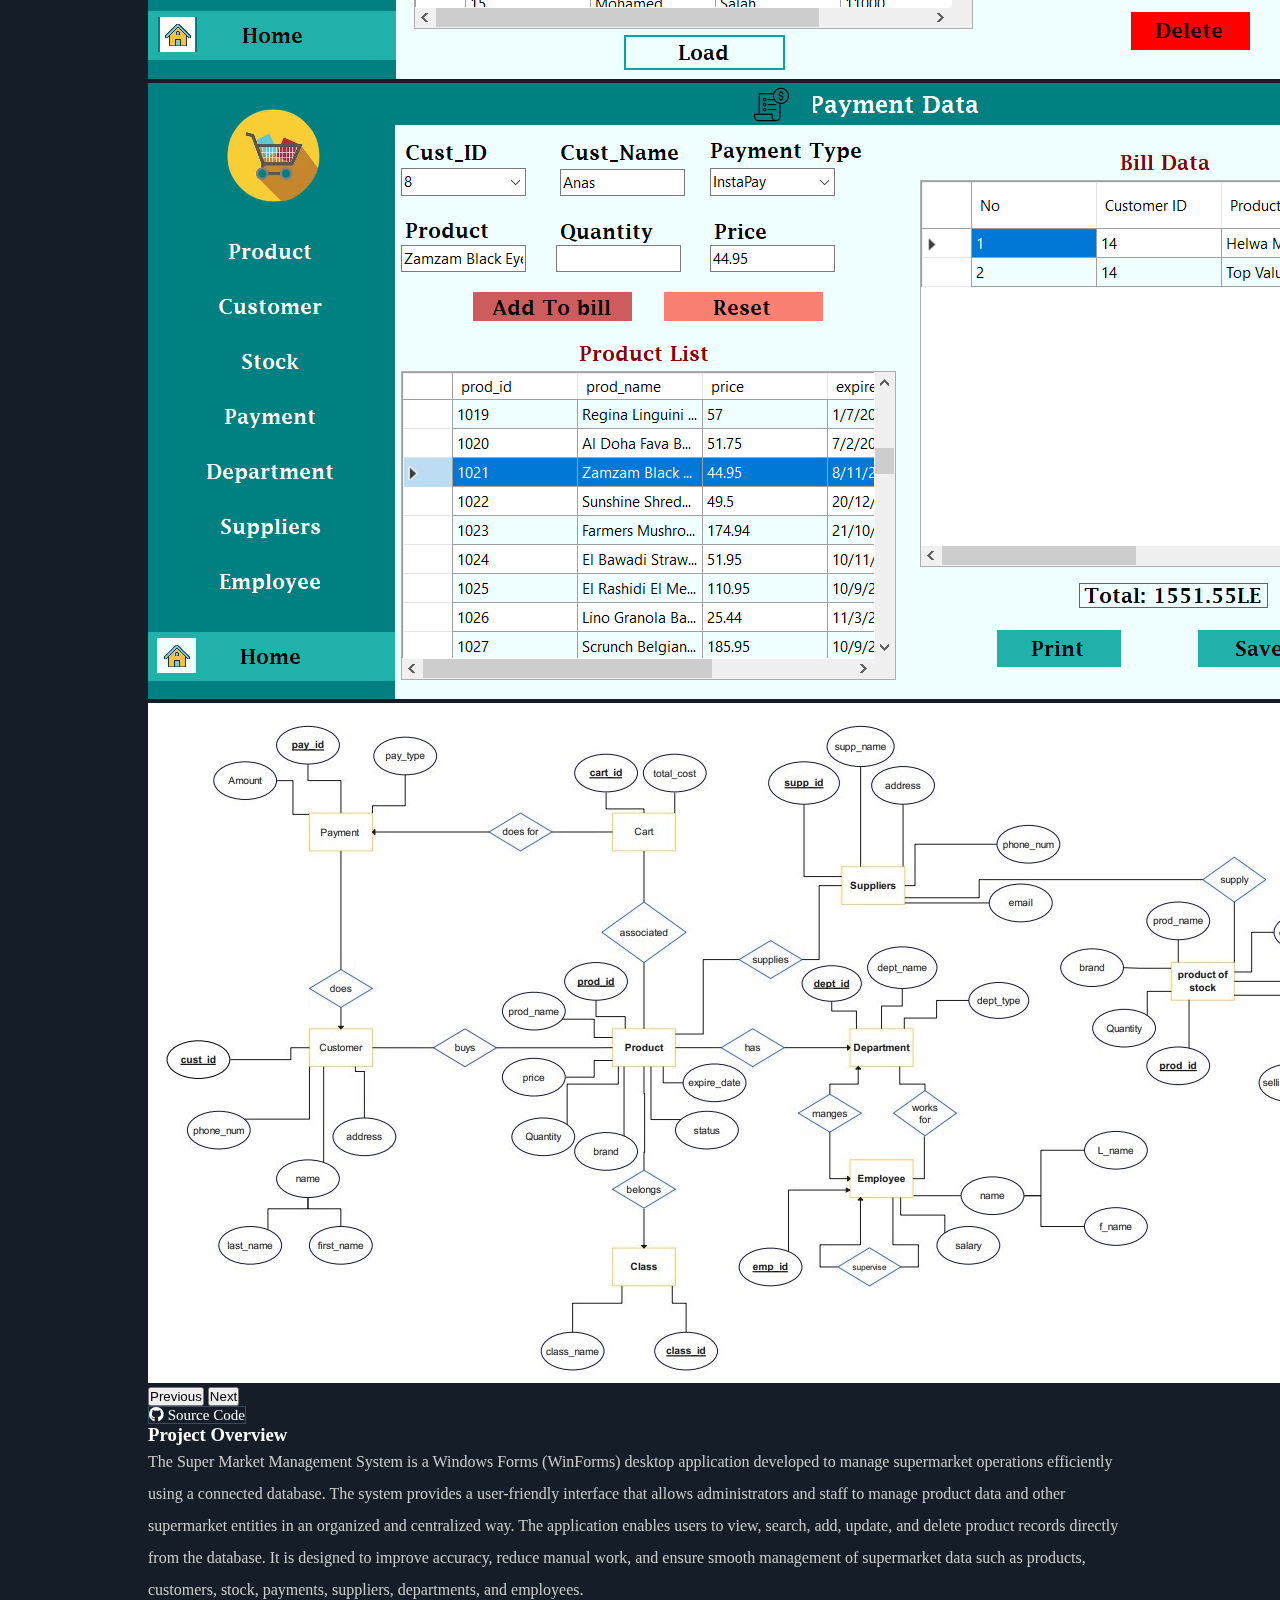
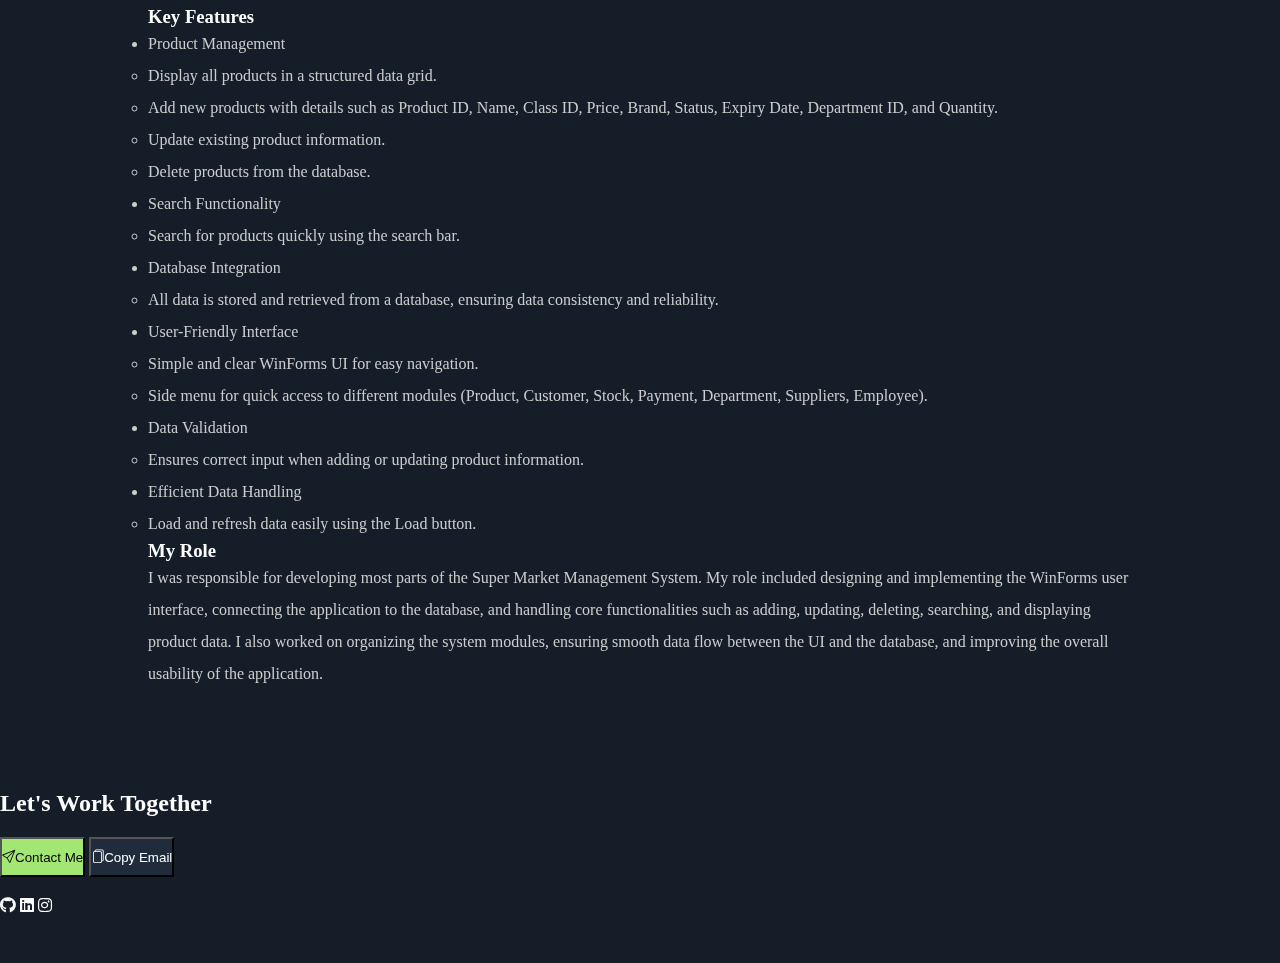
<file: assets/projects/database-supermarket.html>
<!DOCTYPE html>
<html lang="en">

<head>
    <meta charset="UTF-8">
    <meta name="viewport" content="width=device-width, initial-scale=1.0">
    <title>SuperMarket Project</title>
    <link rel="icon" type="image/svg+xml" href="../favicon.svg">
    <link href="https://cdn.jsdelivr.net/npm/bootstrap@5.3.8/dist/css/bootstrap.min.css" rel="stylesheet"
        integrity="sha384-sRIl4kxILFvY47J16cr9ZwB07vP4J8+LH7qKQnuqkuIAvNWLzeN8tE5YBujZqJLB" crossorigin="anonymous">
    <link rel="stylesheet" href="https://cdn.jsdelivr.net/npm/bootstrap-icons/font/bootstrap-icons.css">
    <link rel="preconnect" href="https://fonts.googleapis.com">
    <link rel="preconnect" href="https://fonts.gstatic.com" crossorigin>
    <link href="https://fonts.googleapis.com/css2?family=Inter:wght@400;500;600;700&display=swap" rel="stylesheet">
    <link rel="stylesheet" href="https://cdnjs.cloudflare.com/ajax/libs/font-awesome/6.4.0/css/all.min.css">
    <link rel="preconnect" href="https://fonts.googleapis.com">
    <link rel="preconnect" href="https://fonts.gstatic.com" crossorigin>
    <link
        href="https://fonts.googleapis.com/css2?family=Poppins:ital,wght@0,100;0,200;0,300;0,400;0,500;0,600;0,700;0,800;0,900;1,100;1,200;1,300;1,400;1,500;1,600;1,700;1,800;1,900&display=swap"
        rel="stylesheet">
    <link rel="stylesheet" href="../css/style.css">
    <link rel="stylesheet" href="../css/style2.css">
    <link rel="stylesheet" href="../css/smallScreens.css">
    <link rel="stylesheet" href="../css/tabletScreen.css">
</head>

<div class="contact-overlay" id="contactOverlay">
    <div class="contact-panel d-flex flex-column align-items-center justify-content-center" id="contactPanel">
        <h3>Contact Me</h3>
        <p>
            <i class="bi bi-envelope"></i>
            ayaashraff160@gmail.com
        </p>
        <p>
            <i class="bi bi-telephone"></i>
            +20 121 235 1645
        </p>
    </div>
</div>

<body>
    <div class="My-container">
        <!--nav-->
        <!-- <div class="nav-container position-fixed z-3 px-4 w-100">
            <div class="nav-content d-flex justify-content-between">
                <a class="d-flex align-items-center" href="index.html">
                    <p class="font-medium mb-0">AyaPortfolio</p>
                </a>
                <div class="d-flex align-items-center main-content">
                    <nav>
                        <ul class="d-flex gap-1 items-center">
                            <li>
                                <a class="secword font-medium px-3 py-2" href="../../index.html">Home</a>
                            </li>
                            <li>
                                <a class="firstword font-medium px-3 py-2" href="#">Projects</a>
                            </li>
                            <li>
                                <a class="thirdword font-medium px-3 py-2" href="#about">About Me</a>
                            </li>
                        </ul>
                    </nav>
                </div>
                <div class="nav-btn">
                    <button class="Cbtn px-3 py-1 border-0 rounded-pill font-medium">Contact Me</button>
                </div>
            </div>
        </div> -->
        <div class="nav-container position-fixed z-3 px-4 w-100">
            <div class="nav-content d-flex justify-content-between">
                <a href="../../index.html" class="logo-aya">
                    <svg width="50" height="50" viewBox="0 0 100 100" xmlns="http://www.w3.org/2000/svg">
                        <path d="M46 22 L71 82 H61 L54 64 H38 L31 82 H21 ZM42 56 H50 L46 44 Z" fill="#a2e773"
                            opacity="0.9" />
                        <path d="M52 20 L77 80 H67 L60 62 H44 L37 80 H27 ZM48 54 H56 L52 42 Z" fill="#e5e7eb"
                            transform="translate(11 -5)" />
                    </svg>
                </a>
                <!-- <a class="d-flex align-items-center" href="../../index.html">
                    <p class="font-medium mb-0">AyaPortfolio</p>
                </a> -->
                <!-- Menu Button (Mobile) -->
                <button class="menu-toggle d-md-none">
                    <i class="fa-solid fa-bars"></i>
                </button>
                <div class="d-flex align-items-center main-content">
                    <nav class="nav-listttt">
                        <ul class="d-flex gap-1 items-center">
                            <li>
                                <a class="secword font-medium px-3 py-2" href="../../index.html">Home</a>
                            </li>
                            <li>
                                <a class="firstword font-medium px-3 py-2" href="../../projects.html">Projects</a>
                            </li>
                            <li>
                                <a class="thirdword font-medium px-3 py-2" href="../../about.html">About Me</a>
                            </li>
                        </ul>
                    </nav>
                </div>
                <div class="nav-btn">
                    <button
                        class="Cbtn d-flex justify-content-center align-items-center gap-2 px-4 border-0 rounded-pill font-medium fs-6"><i
                            class="bi bi-send"></i>Contact Me</button>
                    <!-- <button class="Cbtn px-3 py-1 border-0 rounded-pill font-medium">Contact Me</button> -->
                    <!-- <button class="btn-contact px-3 py-1 font-medium">Contact Me</button> -->
                </div>
            </div>
        </div>
        <div class="body-content">
            <section class="individual-project" id="pro">
                <div class="projects-content mb-5 pt-2">
                    <div class="all-project-btn d-flex justify-content-start">
                        <a class="all-project-link d-flex align-items-center justify-content-center px-3 gap-2 rounded-pill font-medium"
                            href="../../projects.html"><i class="bi bi-arrow-left"></i>All Projects</a>
                    </div>
                    <div class="projContent d-flex flex-column gap-3 fs-4 mb-5 pt-4">
                        <h3 class="d-flex align-items-center gap-4 fs-2"><i class="fas fa-laptop-code logo"></i>WinForm
                            Application
                        </h3>
                        <p class="sub-title">A WinForms-based Super Market Management System that uses a database to
                            efficiently manage products and other supermarket operations.</p>
                        <div class="proTech d-flex gap-2">
                            <div class="icon-tech d-flex gap-1 align-items-center px-2 rounded-pill">
                                <img src="../imgs/c-sharp.png" alt="html icon" width="18" height="18">
                                <span class="textTech font-medium">C#</span>
                            </div>
                            <div class="icon-tech d-flex gap-1 align-items-center px-2 rounded-pill">
                                <img src="../imgs/database.png" alt="css icon" width="18" height="18">
                                <span class="textTech font-medium">SQL</span>
                            </div>
                            <div class="icon-tech d-flex gap-1 align-items-center px-2 rounded-pill">
                                <img src="../imgs/icons8-visual-studio-48.png" alt="js icon" width="18" height="18">
                                <span class="textTech font-medium">Visual Studio</span>
                            </div>
                            <div class="icon-tech d-flex gap-1 align-items-center px-2 rounded-pill">
                                <!-- <img src="assets/imgs/icons8-bootstrap-logo-48.png" alt="html icon"
                                                    width="18" height="18"> -->
                                <span class="textTech font-medium">EF Core</span>
                            </div>
                        </div>
                    </div>
                    <div class="my-4">
                        <div id="carouselExampleIndicators" class="carousel slide">
                            <div class="carousel-indicators">
                                <div class="carousel-indicators">
                                    <button type="button" data-bs-target="#carouselExampleIndicators"
                                        data-bs-slide-to="0" class="active" aria-current="true"
                                        aria-label="Slide 1"></button>

                                    <button type="button" data-bs-target="#carouselExampleIndicators"
                                        data-bs-slide-to="1" aria-label="Slide 2"></button>

                                    <button type="button" data-bs-target="#carouselExampleIndicators"
                                        data-bs-slide-to="2" aria-label="Slide 3"></button>

                                    <button type="button" data-bs-target="#carouselExampleIndicators"
                                        data-bs-slide-to="3" aria-label="Slide 4"></button>

                                    <button type="button" data-bs-target="#carouselExampleIndicators"
                                        data-bs-slide-to="4" aria-label="Slide 5"></button>

                                    <button type="button" data-bs-target="#carouselExampleIndicators"
                                        data-bs-slide-to="5" aria-label="Slide 6"></button>

                                    <button type="button" data-bs-target="#carouselExampleIndicators"
                                        data-bs-slide-to="6" aria-label="Slide 7"></button>

                                    <button type="button" data-bs-target="#carouselExampleIndicators"
                                        data-bs-slide-to="7" aria-label="Slide 8"></button>

                                    <button type="button" data-bs-target="#carouselExampleIndicators"
                                        data-bs-slide-to="8" aria-label="Slide 9"></button>
                                </div>
                            </div>
                            <div class="carousel-inner rounded-4">
                                <div class="carousel-item active">
                                    <img src="../imgs/winForm-1.png" class="d-block w-100" alt="Home page">
                                </div>
                                <div class="carousel-item">
                                    <img src="../imgs/winForm-2.png" class="d-block w-100" alt="Content page">
                                </div>
                                <div class="carousel-item">
                                    <img src="../imgs/winform-3.png" class="d-block w-100" alt="Tasks">
                                </div>
                                <div class="carousel-item">
                                    <img src="../imgs/winForm-4.png" class="d-block w-100" alt="Services">
                                </div>
                                <div class="carousel-item">
                                    <img src="../imgs/winForm-5.png" class="d-block w-100" alt="Services">
                                </div>
                                <div class="carousel-item">
                                    <img src="../imgs/winForm-6.png" class="d-block w-100" alt="Services">
                                </div>
                                <div class="carousel-item">
                                    <img src="../imgs/winForm-7.png" class="d-block w-100" alt="Services">
                                </div>
                                <div class="carousel-item">
                                    <img src="../imgs/winForm-8.png" class="d-block w-100" alt="Services">
                                </div>
                                <div class="carousel-item">
                                    <img src="../imgs/winForm-9.jpeg" class="d-block w-100" alt="Services">
                                </div>
                            </div>
                            <button class="carousel-control-prev" type="button"
                                data-bs-target="#carouselExampleIndicators" data-bs-slide="prev">
                                <span class="carousel-control-prev-icon" aria-hidden="true"></span>
                                <span class="visually-hidden">Previous</span>
                            </button>
                            <button class="carousel-control-next" type="button"
                                data-bs-target="#carouselExampleIndicators" data-bs-slide="next">
                                <span class="carousel-control-next-icon" aria-hidden="true"></span>
                                <span class="visually-hidden">Next</span>
                            </button>
                        </div>
                    </div>
                    <div class="project-links d-flex justify-content-center gap-3 my-4">
                        <!-- <a href="https://aya-ashraf94.github.io/Task-Manager/" target="_blank"
                            class="demo-btn d-flex align-items-center gap-2 px-4 py-2 rounded-pill">
                            <i class="fa-solid fa-arrow-up-right-from-square"></i>
                            <span>See Demo</span>
                        </a> -->
                        <a href="https://github.com/aya-ashraf94/Database-GUI-Supermarket-WinForm" target="_blank"
                            class="code-btn d-flex align-items-center gap-2 px-4 py-2 rounded-pill">
                            <i class="fa-brands fa-github"></i>
                            <span>Source Code</span>
                        </a>
                    </div>
                    <div class="project-overview">
                        <div class="my-5">
                            <h3 class="my-3">Project Overview</h3>
                            <p class="text-style text-justify">The Super Market Management System is a Windows Forms
                                (WinForms)
                                desktop application developed to manage supermarket operations efficiently using a
                                connected database.
                                The system provides a user-friendly interface that allows administrators and staff to
                                manage product data and other supermarket entities in an organized and centralized way.

                                The application enables users to view, search, add, update, and delete product records
                                directly from the database. It is designed to improve accuracy, reduce manual work, and
                                ensure smooth management of supermarket data such as products, customers, stock,
                                payments, suppliers, departments, and employees.</p>
                        </div>
                        <div class="my-5">
                            <h3 class="my-3">Key Features</h3>
                            <ul class="text-style">
                                <li>Product Management
                                    <ul>
                                        <li>Display all products in a structured data grid.</li>
                                        <li>Add new products with details such as Product ID, Name, Class ID, Price,
                                            Brand, Status, Expiry Date, Department ID, and Quantity.</li>
                                        <li>Update existing product information.</li>
                                        <li>Delete products from the database.</li>
                                    </ul>
                                </li>
                                <li>Search Functionality
                                    <ul>
                                        <li>Search for products quickly using the search bar.</li>
                                    </ul>
                                </li>
                                <li>Database Integration
                                    <ul>
                                        <li>All data is stored and retrieved from a database, ensuring data consistency
                                            and reliability.</li>
                                    </ul>
                                </li>
                                <li>User-Friendly Interface
                                    <ul>
                                        <li>Simple and clear WinForms UI for easy navigation.</li>
                                        <li>Side menu for quick access to different modules (Product, Customer, Stock,
                                            Payment, Department, Suppliers, Employee).</li>
                                    </ul>
                                </li>
                                <li>Data Validation
                                    <ul>
                                        <li>Ensures correct input when adding or updating product information.</li>
                                    </ul>
                                </li>
                                <li>Efficient Data Handling
                                    <ul>
                                        <li>Load and refresh data easily using the Load button.</li>
                                    </ul>
                                </li>
                            </ul>
                        </div>
                        <div class="my-5">
                            <h3 class="my-3">My Role</h3>
                            <p class="text-style mb-3">I was responsible for developing most parts of the Super Market
                                Management System.
                                My role included designing and implementing the WinForms user interface, connecting the
                                application to the database, and handling core functionalities such as adding, updating,
                                deleting, searching, and displaying product data.

                                I also worked on organizing the system modules, ensuring smooth data flow between the UI
                                and the database, and improving the overall usability of the application.
                            </p>
                        </div>
                        <!-- <div class="my-5">
                            <h3 class="my-3">Challenges & Solutions</h3>
                            <p class="text-style mb-3">One of the main challenges was handling dynamic task updates
                                (add, edit, delete) efficiently using JavaScript.
                                This was solved by organizing the code into clear functions and using DOM manipulation
                                properly.</p>
                        </div> -->
                    </div>
                </div>
            </section>
        </div>
        <!--footer-->
        <footer class="px-3">
            <div class="d-flex flex-column align-items-center">
                <div class="footer-content">
                    <div class="footer-txt">Let's Work Together</div>
                </div>
                <div class="footer-btns d-flex gap-3">
                    <button
                        class="Cbtn d-flex justify-content-center align-items-center gap-2 px-4 border-0 rounded-pill font-medium fs-6"><i
                            class="bi bi-send"></i>Contact Me</button>
                    <button
                        class="copyEmailBtn Ebtn d-flex justify-content-center align-items-center gap-2 px-4 border-0 rounded-pill font-medium fs-6">
                        <i class="bi bi-files copyIcon"></i><span class="copyText">Copy Email</span></button>
                </div>
                <div class="social-icons1">
                    <div class="icons-content d-flex gap-2">
                        <a class="d-flex justify-content-center align-items-center gap-2"
                            href="https://github.com/aya-ashraf94" target="_blank"><i
                                class="fa-brands fa-github fs-3"></i></a>
                        <a class="d-flex justify-content-center align-items-center gap-2"
                            href="http://linkedin.com/in/aya-ashraf-8aa056285" target="_blank"><i
                                class="fa-brands fa-linkedin fs-3"></i></i></a>
                        <a class="d-flex justify-content-center align-items-center gap-2"
                            href="https://www.instagram.com/__aya.ashraf__?igsh=MTB3ZGF1b3BqbGk5dA%3D%3D&utm_source=qr"
                            target="_blank"><i class="fa-brands fa-instagram fs-3"></i></i></a>
                    </div>
                </div>
            </div>
        </footer>
    </div>
    <button id="backToTop" aria-label="Back to top">
        <i class="fa-solid fa-arrow-up"></i>
    </button>
    <script src="https://cdn.jsdelivr.net/npm/bootstrap@5.3.8/dist/js/bootstrap.bundle.min.js"
        integrity="sha384-FKyoEForCGlyvwx9Hj09JcYn3nv7wiPVlz7YYwJrWVcXK/BmnVDxM+D2scQbITxI"
        crossorigin="anonymous"></script>
    <script src="../js/script.js"></script>
</body>

</html>
</file>
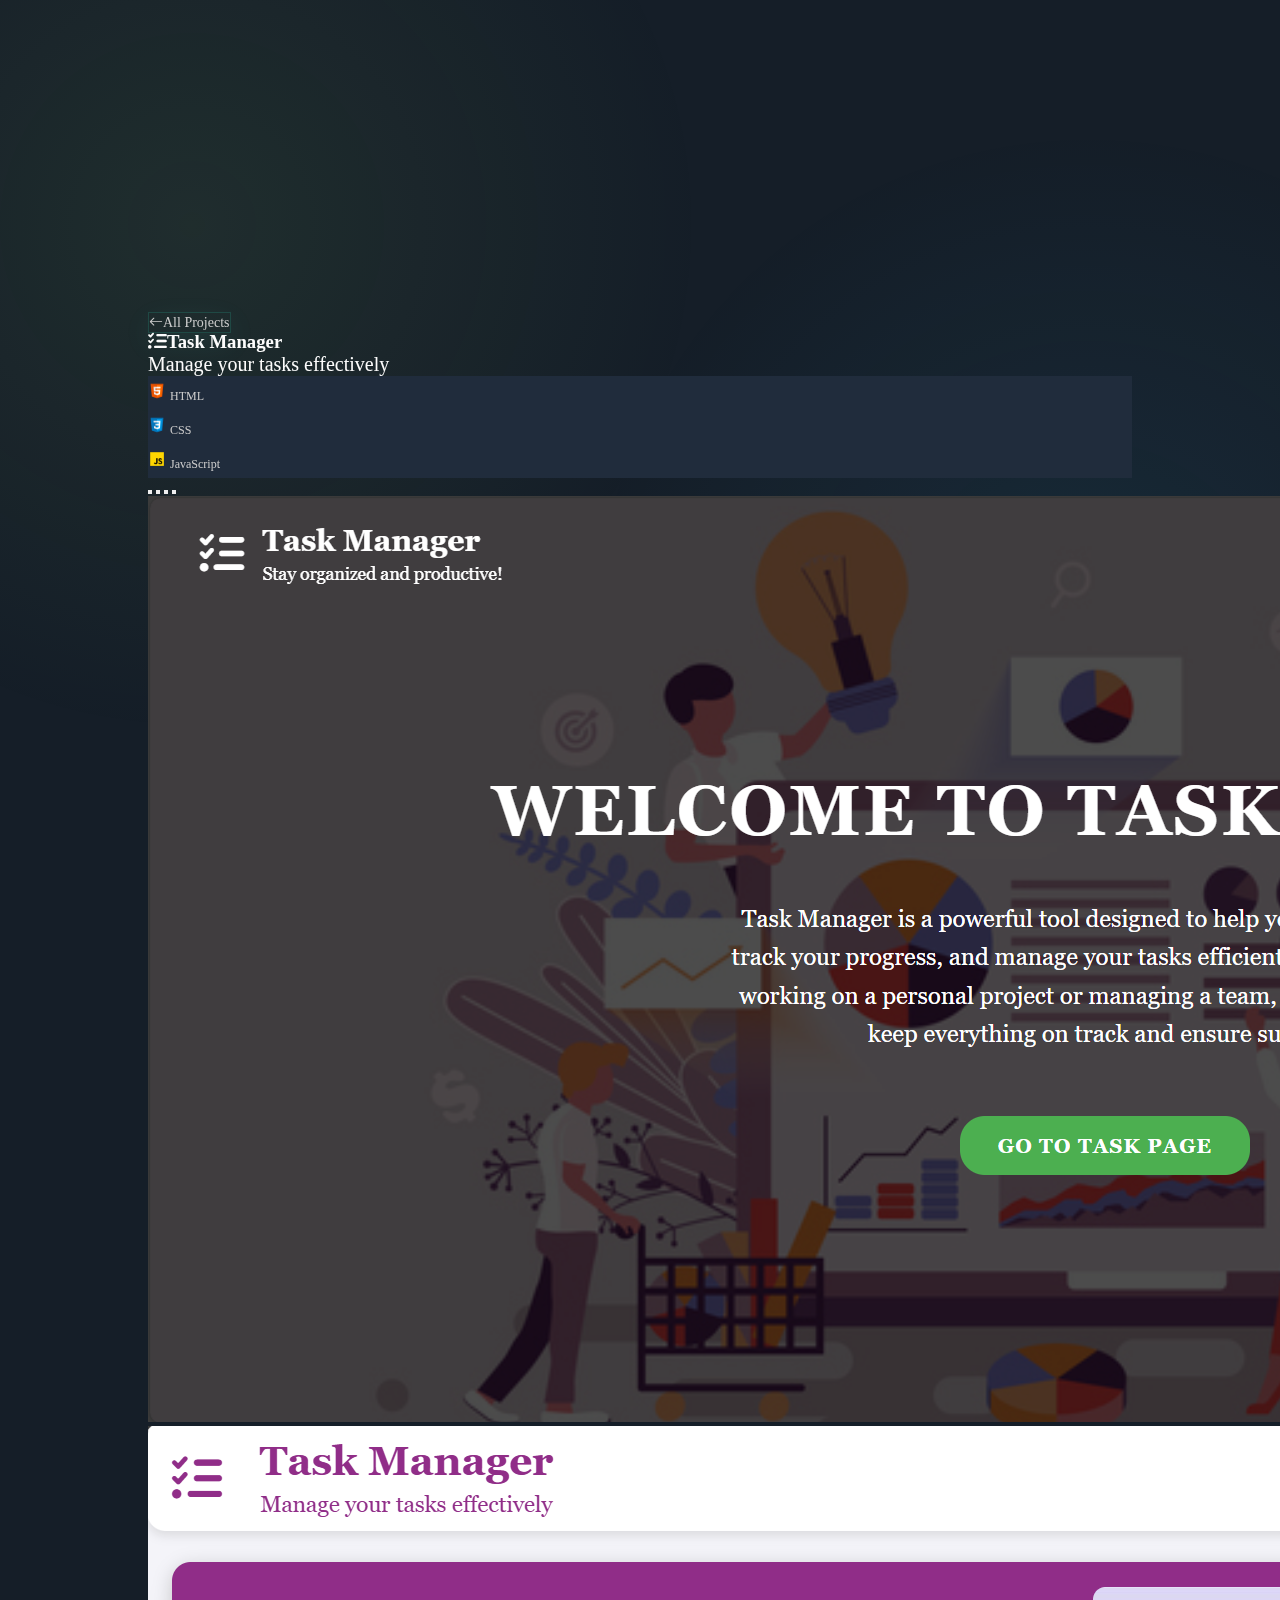
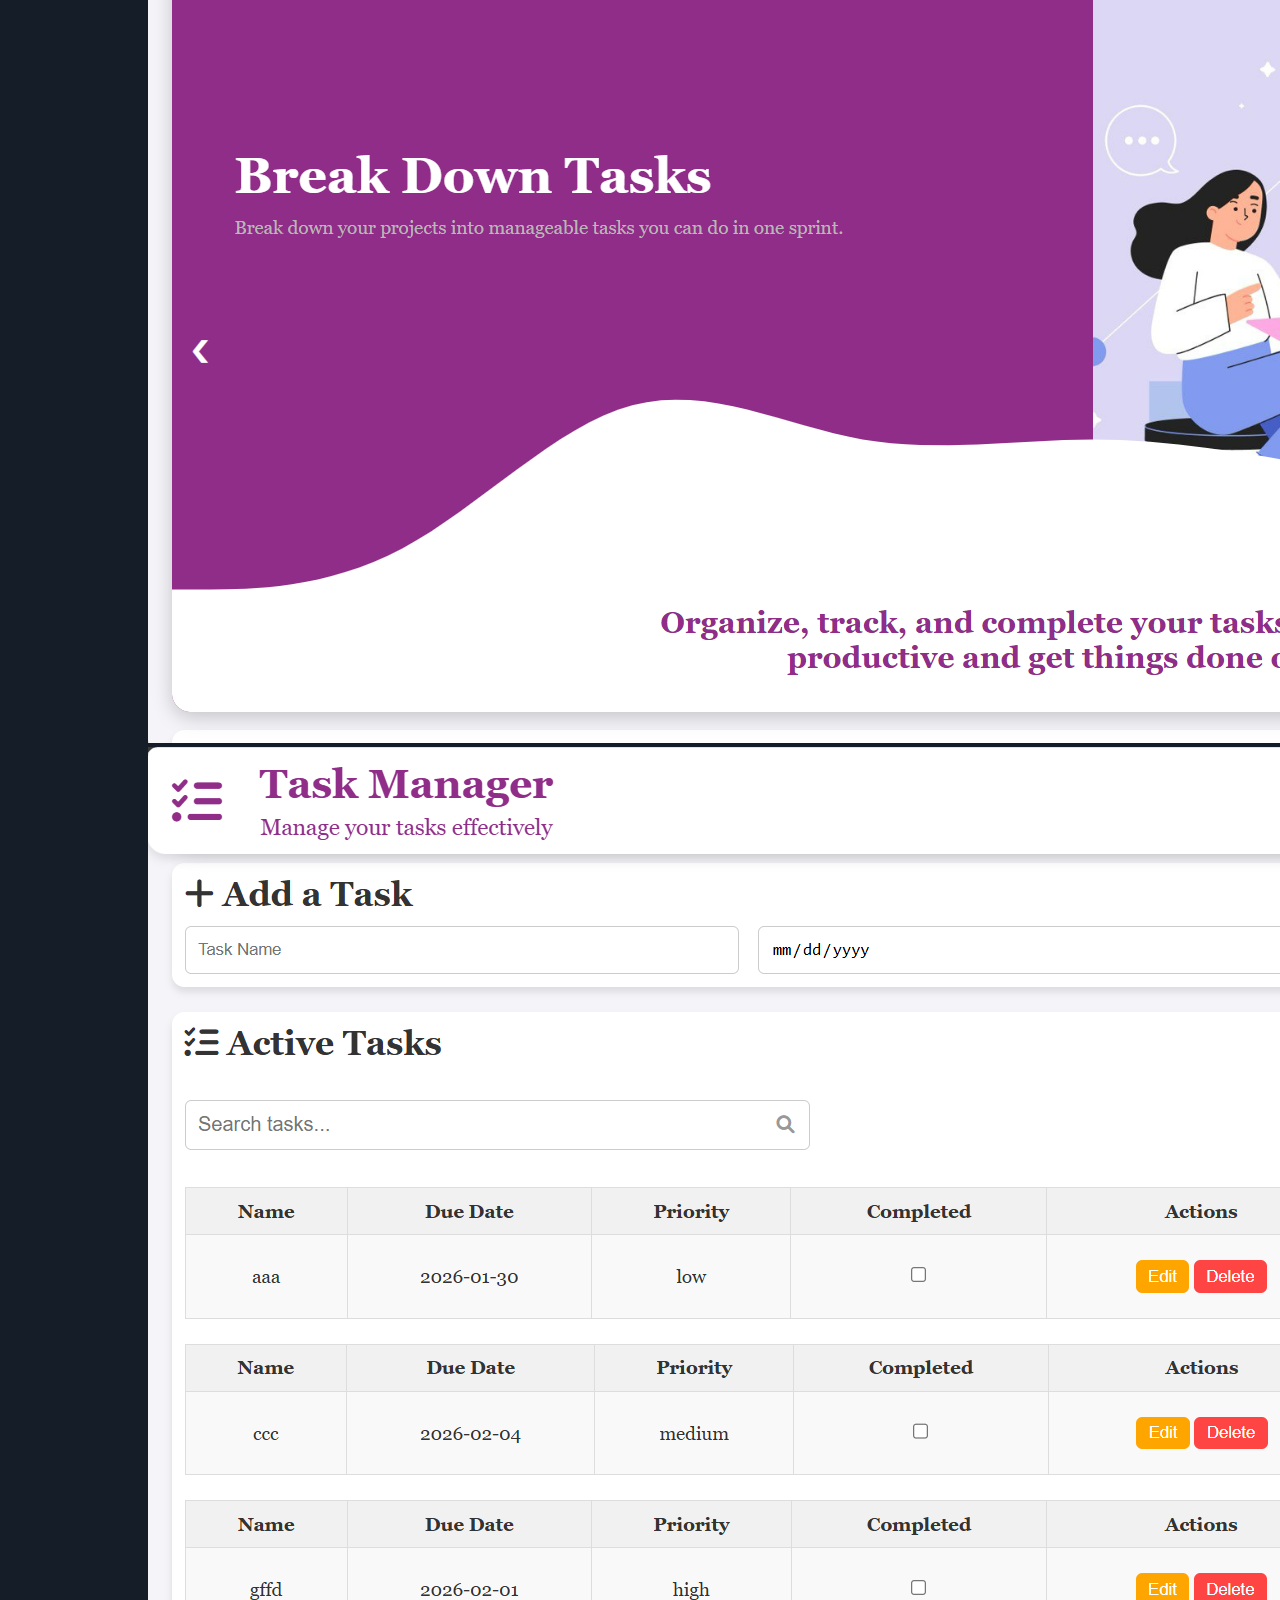
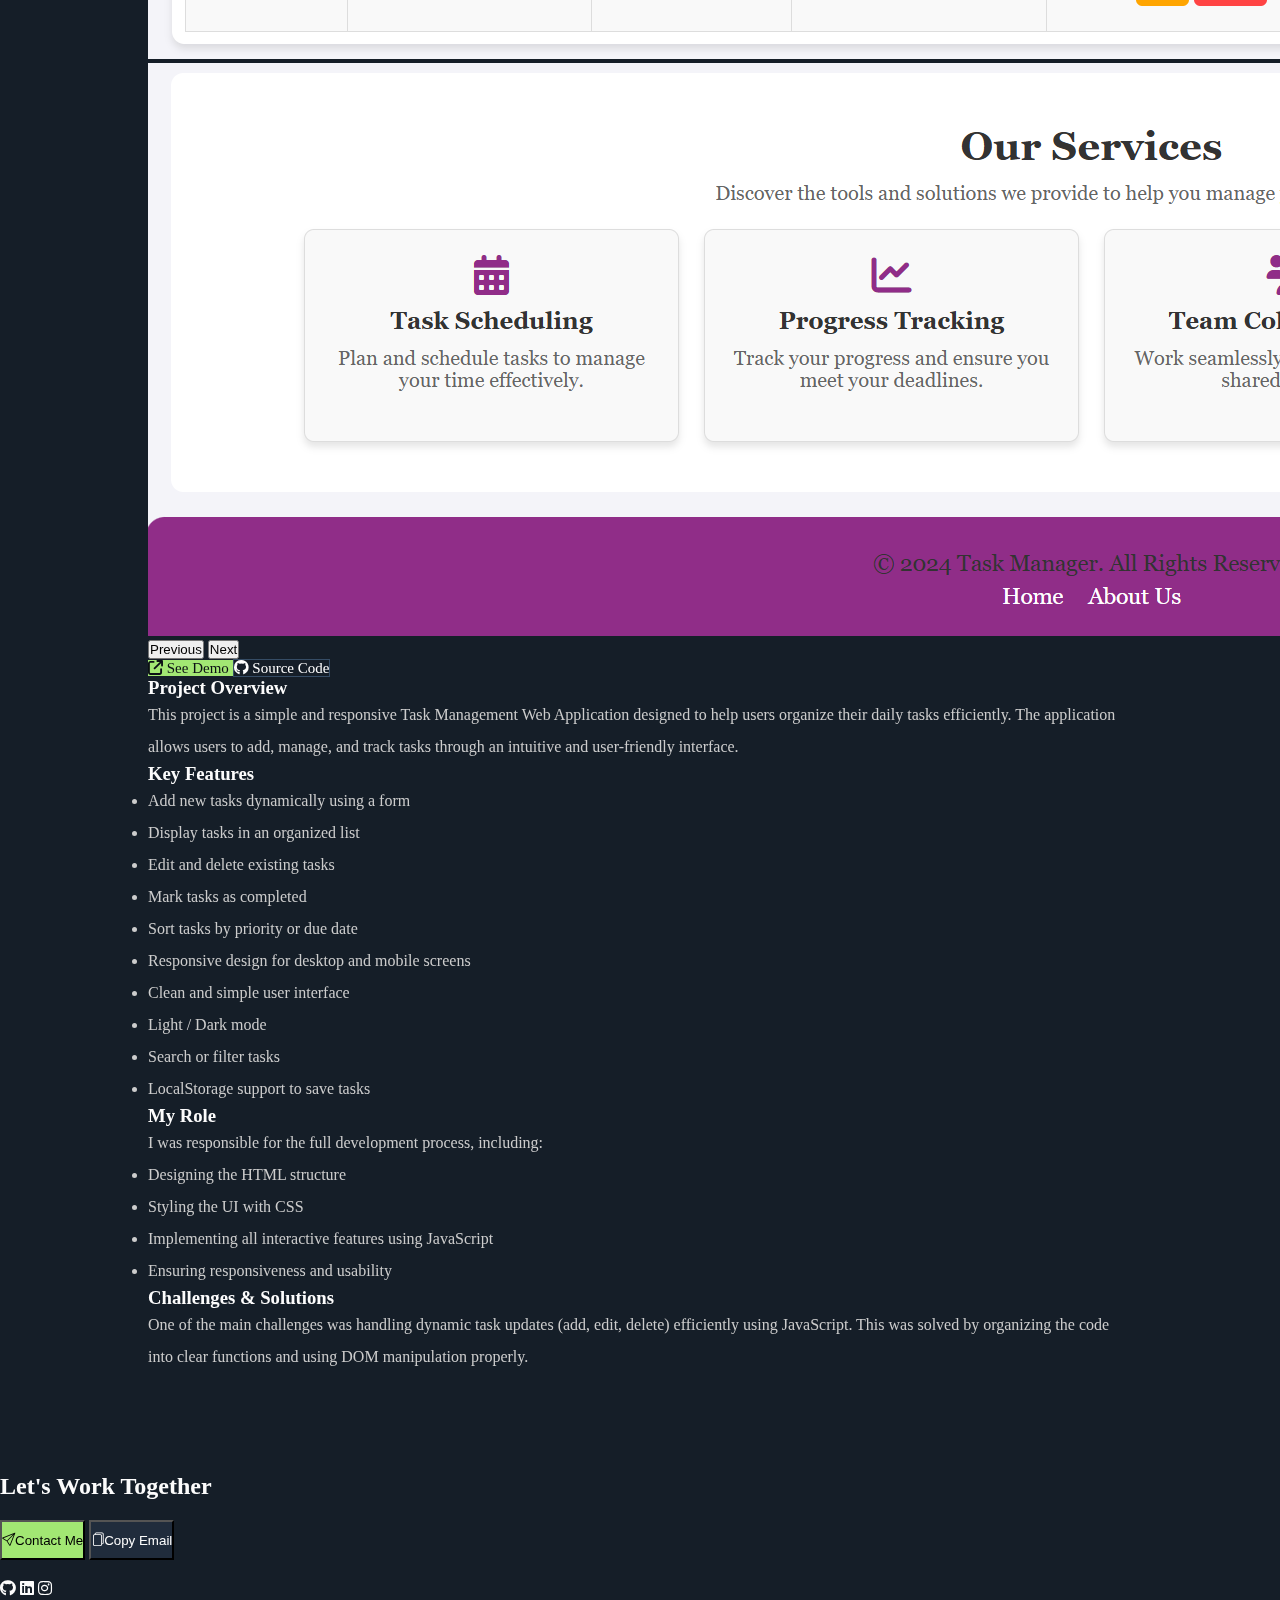
<file: assets/projects/taskManager.html>
<!DOCTYPE html>
<html lang="en">

<head>
    <meta charset="UTF-8">
    <meta name="viewport" content="width=device-width, initial-scale=1.0">
    <title>Task Manager Project</title>
    <link rel="icon" type="image/svg+xml" href="../favicon.svg">
    <link href="https://cdn.jsdelivr.net/npm/bootstrap@5.3.8/dist/css/bootstrap.min.css" rel="stylesheet"
        integrity="sha384-sRIl4kxILFvY47J16cr9ZwB07vP4J8+LH7qKQnuqkuIAvNWLzeN8tE5YBujZqJLB" crossorigin="anonymous">
    <link rel="stylesheet" href="https://cdn.jsdelivr.net/npm/bootstrap-icons/font/bootstrap-icons.css">
    <link rel="preconnect" href="https://fonts.googleapis.com">
    <link rel="preconnect" href="https://fonts.gstatic.com" crossorigin>
    <link href="https://fonts.googleapis.com/css2?family=Inter:wght@400;500;600;700&display=swap" rel="stylesheet">
    <link rel="stylesheet" href="https://cdnjs.cloudflare.com/ajax/libs/font-awesome/6.4.0/css/all.min.css">
    <link rel="preconnect" href="https://fonts.googleapis.com">
    <link rel="preconnect" href="https://fonts.gstatic.com" crossorigin>
    <link
        href="https://fonts.googleapis.com/css2?family=Poppins:ital,wght@0,100;0,200;0,300;0,400;0,500;0,600;0,700;0,800;0,900;1,100;1,200;1,300;1,400;1,500;1,600;1,700;1,800;1,900&display=swap"
        rel="stylesheet">
    <link rel="stylesheet" href="../css/style.css">
    <link rel="stylesheet" href="../css/style2.css">
    <link rel="stylesheet" href="../css/smallScreens.css">
    <link rel="stylesheet" href="../css/tabletScreen.css">
</head>

<div class="contact-overlay" id="contactOverlay">
    <div class="contact-panel d-flex flex-column align-items-center justify-content-center" id="contactPanel">
        <h3>Contact Me</h3>
        <p>
            <i class="bi bi-envelope"></i>
            ayaashraff160@gmail.com
        </p>
        <p>
            <i class="bi bi-telephone"></i>
            +20 121 235 1645
        </p>
    </div>
</div>

<body>
    <div class="My-container">
        <!--nav-->
        <!-- <div class="nav-container position-fixed z-3 px-4 w-100">
            <div class="nav-content d-flex justify-content-between">
                <a class="d-flex align-items-center" href="index.html">
                    <p class="font-medium mb-0">AyaPortfolio</p>
                </a>
                <div class="d-flex align-items-center main-content">
                    <nav>
                        <ul class="d-flex gap-1 items-center">
                            <li>
                                <a class="secword font-medium px-3 py-2" href="../../index.html">Home</a>
                            </li>
                            <li>
                                <a class="firstword font-medium px-3 py-2" href="#">Projects</a>
                            </li>
                            <li>
                                <a class="thirdword font-medium px-3 py-2" href="#about">About Me</a>
                            </li>
                        </ul>
                    </nav>
                </div>
                <div class="nav-btn">
                    <button class="Cbtn px-3 py-1 border-0 rounded-pill font-medium">Contact Me</button>
                </div>
            </div>
        </div> -->
        <div class="nav-container position-fixed z-3 px-4 w-100">
            <div class="nav-content d-flex justify-content-between">
                <a href="../../index.html" class="logo-aya">
                    <svg width="50" height="50" viewBox="0 0 100 100" xmlns="http://www.w3.org/2000/svg">
                        <path d="M46 22 L71 82 H61 L54 64 H38 L31 82 H21 ZM42 56 H50 L46 44 Z" fill="#a2e773"
                            opacity="0.9" />
                        <path d="M52 20 L77 80 H67 L60 62 H44 L37 80 H27 ZM48 54 H56 L52 42 Z" fill="#e5e7eb"
                            transform="translate(11 -5)" />
                    </svg>
                </a>
                <!-- <a class="d-flex align-items-center" href="../../index.html">
                    <p class="font-medium mb-0">AyaPortfolio</p>
                </a> -->
                <!-- Menu Button (Mobile) -->
                <button class="menu-toggle d-md-none">
                    <i class="fa-solid fa-bars"></i>
                </button>
                <div class="d-flex align-items-center main-content">
                    <nav class="nav-listttt">
                        <ul class="d-flex gap-1 items-center">
                            <li>
                                <a class="secword font-medium px-3 py-2" href="../../index.html">Home</a>
                            </li>
                            <li>
                                <a class="firstword font-medium px-3 py-2" href="../../projects.html">Projects</a>
                            </li>
                            <li>
                                <a class="thirdword font-medium px-3 py-2" href="../../about.html">About Me</a>
                            </li>
                        </ul>
                    </nav>
                </div>
                <div class="nav-btn">
                    <button
                        class="Cbtn d-flex justify-content-center align-items-center gap-2 px-4 border-0 rounded-pill font-medium fs-6"><i
                            class="bi bi-send"></i>Contact Me</button>
                    <!-- <button class="Cbtn px-3 py-1 border-0 rounded-pill font-medium">Contact Me</button> -->
                    <!-- <button class="btn-contact px-3 py-1 font-medium">Contact Me</button> -->
                </div>
            </div>
        </div>
        <div class="body-content">
            <section class="individual-project" id="pro">
                <div class="projects-content mb-5 pt-2">
                    <div class="all-project-btn d-flex justify-content-start">
                        <a class="all-project-link d-flex align-items-center justify-content-center px-3 gap-2 rounded-pill font-medium"
                            href="../../projects.html"><i class="bi bi-arrow-left"></i>All Projects</a>
                    </div>
                    <div class="projContent d-flex flex-column gap-3 fs-4 mb-5 pt-4">
                        <h3 class="d-flex align-items-center gap-4 fs-2"><i class="fas fa-tasks logo"></i>Task Manager
                        </h3>
                        <p class="sub-title">Manage your tasks effectively</p>
                        <div class="proTech d-flex gap-2">
                            <div class="icon-tech d-flex gap-1 align-items-center px-2 rounded-pill">
                                <img src="../imgs/icons8-html-5-48.png" alt="html icon" width="18" height="18">
                                <span class="textTech font-medium">HTML</span>
                            </div>
                            <div class="icon-tech d-flex gap-1 align-items-center px-2 rounded-pill">
                                <img src="../imgs/icons8-css-logo-48.png" alt="css icon" width="18" height="18">
                                <span class="textTech font-medium">CSS</span>
                            </div>
                            <div class="icon-tech d-flex gap-1 align-items-center px-2 rounded-pill">
                                <img src="../imgs/icons8-javascript-48.png" alt="js icon" width="18" height="18">
                                <span class="textTech font-medium">JavaScript</span>
                            </div>
                        </div>
                    </div>
                    <div class="my-4">
                        <div id="carouselExampleIndicators" class="carousel slide">
                            <div class="carousel-indicators">
                                <button type="button" data-bs-target="#carouselExampleIndicators" data-bs-slide-to="0"
                                    class="active" aria-current="true" aria-label="Slide 1"></button>
                                <button type="button" data-bs-target="#carouselExampleIndicators" data-bs-slide-to="1"
                                    aria-label="Slide 2"></button>
                                <button type="button" data-bs-target="#carouselExampleIndicators" data-bs-slide-to="2"
                                    aria-label="Slide 3"></button>
                                <button type="button" data-bs-target="#carouselExampleIndicators" data-bs-slide-to="3"
                                    aria-label="Slide 4"></button>
                            </div>
                            <div class="carousel-inner rounded-4">
                                <div class="carousel-item active">
                                    <img src="../imgs/taskManager-1.png" class="d-block w-100" alt="Home page">
                                </div>
                                <div class="carousel-item">
                                    <img src="../imgs/taskManager-2.png" class="d-block w-100" alt="Content page">
                                </div>
                                <div class="carousel-item">
                                    <img src="../imgs/taskManager-3.png" class="d-block w-100" alt="Tasks">
                                </div>
                                <div class="carousel-item">
                                    <img src="../imgs/taskManager-4.png" class="d-block w-100" alt="Services">
                                </div>
                            </div>
                            <button class="carousel-control-prev" type="button"
                                data-bs-target="#carouselExampleIndicators" data-bs-slide="prev">
                                <span class="carousel-control-prev-icon" aria-hidden="true"></span>
                                <span class="visually-hidden">Previous</span>
                            </button>
                            <button class="carousel-control-next" type="button"
                                data-bs-target="#carouselExampleIndicators" data-bs-slide="next">
                                <span class="carousel-control-next-icon" aria-hidden="true"></span>
                                <span class="visually-hidden">Next</span>
                            </button>
                        </div>
                    </div>
                    <div class="project-links d-flex justify-content-center gap-3 my-4">
                        <a href="https://aya-ashraf94.github.io/Task-Manager/" target="_blank"
                            class="demo-btn d-flex align-items-center gap-2 px-4 py-2 rounded-pill">
                            <i class="fa-solid fa-arrow-up-right-from-square"></i>
                            <span>See Demo</span>
                        </a>
                        <a href="https://github.com/aya-ashraf94/Task-Manager" target="_blank"
                            class="code-btn d-flex align-items-center gap-2 px-4 py-2 rounded-pill">
                            <i class="fa-brands fa-github"></i>
                            <span>Source Code</span>
                        </a>
                    </div>
                    <div class="project-overview">
                        <div class="my-5">
                            <h3 class="my-3">Project Overview</h3>
                            <p class="text-style">This project is a simple and responsive Task Management Web
                                Application designed to help
                                users organize their daily tasks efficiently.
                                The application allows users to add, manage, and track tasks through an intuitive and
                                user-friendly interface.</p>
                        </div>
                        <div class="my-5">
                            <h3 class="my-3">Key Features</h3>
                            <ul class="text-style">
                                <li>Add new tasks dynamically using a form</li>
                                <li>Display tasks in an organized list</li>
                                <li>Edit and delete existing tasks</li>
                                <li>Mark tasks as completed</li>
                                <li>Sort tasks by priority or due date</li>
                                <li>Responsive design for desktop and mobile screens</li>
                                <li>Clean and simple user interface</li>
                                <li>Light / Dark mode</li>
                                <li>Search or filter tasks</li>
                                <li>LocalStorage support to save tasks</li>
                            </ul>
                        </div>
                        <div class="my-5">
                            <h3 class="my-3">My Role</h3>
                            <p class="text-style mb-3">I was responsible for the full development process, including:
                            </p>
                            <ul class="text-style">
                                <li>Designing the HTML structure</li>
                                <li>Styling the UI with CSS</li>
                                <li>Implementing all interactive features using JavaScript</li>
                                <li>Ensuring responsiveness and usability</li>
                            </ul>
                        </div>
                        <div class="my-5">
                            <h3 class="my-3">Challenges & Solutions</h3>
                            <p class="text-style mb-3">One of the main challenges was handling dynamic task updates
                                (add, edit, delete) efficiently using JavaScript.
                                This was solved by organizing the code into clear functions and using DOM manipulation
                                properly.</p>
                        </div>
                    </div>
                </div>
            </section>
        </div>
        <!--footer-->
        <footer class="px-3">
            <div class="d-flex flex-column align-items-center">
                <div class="footer-content">
                    <div class="footer-txt">Let's Work Together</div>
                </div>
                <div class="footer-btns d-flex gap-3">
                    <button
                        class="Cbtn d-flex justify-content-center align-items-center gap-2 px-4 border-0 rounded-pill font-medium fs-6"><i
                            class="bi bi-send"></i>Contact Me</button>
                    <button
                        class="copyEmailBtn Ebtn d-flex justify-content-center align-items-center gap-2 px-4 border-0 rounded-pill font-medium fs-6">
                        <i class="bi bi-files copyIcon"></i><span class="copyText">Copy Email</span></button>
                </div>
                <div class="social-icons1">
                    <div class="icons-content d-flex gap-2">
                        <a class="d-flex justify-content-center align-items-center gap-2"
                            href="https://github.com/aya-ashraf94" target="_blank"><i
                                class="fa-brands fa-github fs-3"></i></a>
                        <a class="d-flex justify-content-center align-items-center gap-2"
                            href="http://linkedin.com/in/aya-ashraf-8aa056285" target="_blank"><i
                                class="fa-brands fa-linkedin fs-3"></i></i></a>
                        <a class="d-flex justify-content-center align-items-center gap-2"
                            href="https://www.instagram.com/__aya.ashraf__?igsh=MTB3ZGF1b3BqbGk5dA%3D%3D&utm_source=qr"
                            target="_blank"><i class="fa-brands fa-instagram fs-3"></i></i></a>
                    </div>
                </div>
            </div>
        </footer>
    </div>
    <button id="backToTop" aria-label="Back to top">
        <i class="fa-solid fa-arrow-up"></i>
    </button>
    <script src="https://cdn.jsdelivr.net/npm/bootstrap@5.3.8/dist/js/bootstrap.bundle.min.js"
        integrity="sha384-FKyoEForCGlyvwx9Hj09JcYn3nv7wiPVlz7YYwJrWVcXK/BmnVDxM+D2scQbITxI"
        crossorigin="anonymous"></script>
    <script src="../js/script.js"></script>
</body>

</html>
</file>
<file: assets/css/style.css>
* {
    padding: 0;
    margin: 0;
    box-sizing: border-box;
}

html,
body {
    height: 100%;
}

/* body {
    background-color: #151e28;
    color: #fcfcfc;
    display: flex;
    flex-direction: column;
} */

body {
    background-color: #151e28;
    color: #fcfcfc;
    display: flex;
    flex-direction: column;
    position: relative;
    overflow-x: hidden;
}

/* Soft background effects */
body::before {
    content: "";
    position: fixed;
    inset: 0;
    background:
        radial-gradient(circle at 15% 25%, rgba(162, 231, 115, 0.08), transparent 40%),
        radial-gradient(circle at 85% 70%, rgba(56, 189, 248, 0.08), transparent 40%);
    z-index: -1;
    pointer-events: none;
}

/* Subtle noise */
/* body::after {
    content: "";
    position: fixed;
    inset: 0;
    background-image: url("data:image/svg+xml,%3Csvg viewBox='0 0 200 200' xmlns='http://www.w3.org/2000/svg'%3E%3Cfilter id='n'%3E%3CfeTurbulence type='fractalNoise' baseFrequency='0.8' numOctaves='4'/%3E%3C/filter%3E%3Crect width='100%25' height='100%25' filter='url(%23n)' opacity='0.03'/%3E%3C/svg%3E");
    z-index: -1;
    pointer-events: none;
} */

a {
    text-decoration: none;
    color: #fcfcfc;
}

.font-medium {
    font-weight: 500;
}

.body-content {
    min-height: 100vh;
}
/*******************************/

.logo-aya {
  position: relative;
  font-size: 26px;
  font-weight: 700;
  letter-spacing: 0.5px;
  font-family: "Poppins", sans-serif;
  color: #fcfcfc;
  text-decoration: none;
  text-transform: uppercase;
  transition: 0.3s ease;
}

/* A letter */
.logo-aya .a {
  color: #a2e773;
  text-shadow: 0 0 12px rgba(162, 231, 115, 0.7);
  position: relative;
  transition: 0.3s ease;
  text-transform: uppercase;
}

/* underline effect */
.logo-aya::after {
  content: "";
  position: absolute;
  left: 0;
  bottom: -6px;
  width: 0;
  height: 2px;
  background: linear-gradient(90deg, #a2e773, #5eead4);
  transition: width 0.3s ease;
  border-radius: 4px;
}

/* hover */
.logo-aya:hover::after {
  width: 100%;
}

/* .logo-aya:hover .a {
  text-shadow: 0 0 12px rgba(162, 231, 115, 0.7);
} */

/*-----------------------------------------------nav-----------------------------------------------*/
.menu-toggle {
    background: none;
    border: none;
    font-size: 22px;
    color: #fff;
    cursor: pointer;
}

.nav-content {
    margin-left: 225px;
    margin-right: 225px;
    padding-top: 12px;
    padding-bottom: 12px;
}

.nav-content:first-child p {
    font-size: 17px;
}

.nav-container {
    width: 100%;
}

nav ul {
    list-style: none;
    padding-left: 0;
    margin-bottom: 0;
    font-size: 17px;
}

.firstword {
    color: #a2e773;
}

.secword,
.thirdword {
    color: #cccccc;
}

.btn-contact {
    background-color: #a2e773;
    border: none;
    border-radius: 15px;
    font-size: 14px;
}

.nav-container {
    top: 20px;
    left: 50%;
    transform: translateX(-50%);
    transition:
        transform 0.4s ease,
        opacity 0.3s ease,
        width 0.4s ease,
        padding 0.4s ease;
}

/* الشكل الطبيعي */
.nav-content {
    transition: all 0.4s ease;
}

/* لما تصغر */
.nav-container.shrink .nav-content {
    padding: 12px 28px;
    border-radius: 999px;
    margin-left: 272px;
    margin-right: 272px;
    background-color: #202c3c80;
    backdrop-filter: blur(10px);
    box-shadow: 0 10px 30px rgba(0, 0, 0, 0.4);
    border: 1px solid #354c65;
}

/* إخفاء */
.nav-container.hide {
    transform: translate(-50%, -120%);
    opacity: 0;
}

.body-content {
    padding-top: 96px;
    padding-bottom: 16px;
    padding-right: 48px;
    padding-left: 48px;
}

/* Mobile Menu Overlay */
.mobile-overlay {
    position: fixed;
    inset: 0;
    background-color: rgba(0, 0, 0, 0.6);
    backdrop-filter: blur(6px);
    display: flex;
    align-items: center;
    justify-content: center;
    z-index: 9999;
}

.mobile-menu-box {
    background-color: #202c3c;
    padding: 32px;
    border-radius: 24px;
    width: 85%;
    max-width: 320px;
    box-shadow: 0 20px 50px rgba(0,0,0,0.5);
}

.mobile-menu-box ul {
    list-style: none;
    padding: 0;
    margin: 0;
    display: flex;
    flex-direction: column;
    gap: 18px;
}

.mobile-menu-box a {
    color: #fff;
    font-size: 18px;
    text-decoration: none;
}

.mobile-menu-box button {
    width: 100%;
    margin-top: 24px;
}
/* Force show menu content inside overlay */
.mobile-overlay .nav-listttt,
.mobile-overlay .nav-btn {
    display: block !important;
}


.mobile-overlay .nav-listttt a:hover{
    color: #a2e773;
}

.mobile-overlay .nav-listttt ul {
    flex-direction: column;
    align-items: center;
    /* gap: 15px; */
}

.mobile-overlay .nav-btn {
    margin-top: 15px;
}
/*----------------------------------------intro------------------------------------------------------*/
.intro {
    padding-top: 96px;
    padding-bottom: 96px;
}

.text-deve {
    display: none;
}

.intro-content {
    margin-left: 201px;
    margin-right: 201px;
}

.front-size {
    font-size: 6.8rem;
}

.projText {
    font-size: 17px;
}

/* .second-section {
    width: 240px;
    height: 44px;
    border-radius: 22px;
    text-align: center;
    display: flex;
    align-items: center;
    justify-content: center;
} */

.second-section {
    width: 240px;
    height: 44px;
    border-radius: 22px;
    display: flex;
    align-items: center;
    justify-content: center;

    text-decoration: none;
    cursor: pointer;
}

.intro-bottom p:first-child {
    font-size: 1.25rem;
}

.Ebtn {
    background-color: #202c3c;
    color: #fcfcfc;
    height: 40px;
}

.icons-content a {
    height: 40px;
    width: 40px;
}

.icons-content a:hover {
    color: #a2e773;
}

/*-----------------------------------------------About Me-----------------------------------------------*/
/* .AboutMe {
    padding-top: 96px;
    padding-bottom: 96px;
}

.aboutMe-content {
    margin-left: 201px;
    margin-right: 201px;
}

.Acontent {
    margin-bottom: 32px;
}

.MyImage {
    height: 120px;
    width: 120px;
}

.downBtn {
    background-color: #a2e773;
    height: 36;
}

.CVbtn {
    height: 36px;
}

.NameTxt {
    font-size: 36px;
}

.information {
    flex: 1;
}

.paraText {
    flex: 2;
}

.firstp,
.secp {
    color: #cccccc;
    font-size: 20px;
    text-align: justify;
}

.about-info {
    gap: 64px;
}

.text-size {
    font-size: 48px;
}

.text-size-2 {
    font-size: 18px;
}

.exp-section {
    width: 250px;
    height: 56px;
} */
.AboutMe {
    padding-top: 96px;
    padding-bottom: 96px;
}

.aboutMe-content {
    margin-left: 201px;
    margin-right: 201px;
}

.Acontent {
    margin-bottom: 32px;
}

.about-info {
    display: flex;
    align-items: center;
}

.about-left {
    flex: 2;
}

.about-right {
    flex: 1;
}

/* .MyImage {
    height: 280px;
    width: 280px;
    object-fit: cover;
    border: 1px solid rgb(36, 143, 127, 0.2);
    box-shadow: 0 10px 30px rgba(94, 234, 212, 0.08);
} */

.MyImage {
    height: 280px;
    width: 280px;
    object-fit: cover;
    border: 1px solid rgba(36, 143, 127, 0.25);

    box-shadow:
        0 20px 40px rgba(94, 234, 212, 0.18),
        0 0 0 6px rgba(94, 234, 212, 0.04);

    transition: transform 0.4s ease, box-shadow 0.4s ease;
}

.MyImage:hover {
    transform: translateY(-6px);
    box-shadow:
        0 30px 60px rgba(94, 234, 212, 0.28),
        0 0 0 10px rgba(94, 234, 212, 0.06);
}

.downBtn {
    background-color: #a2e773;
    height: 36px;
}

.CVbtn {
    height: 36px;
    width: fit-content;
}

.NameTxt {
    font-size: 34px;
    font-weight: 600;
}

.firstp,
.secp {
    color: #cccccc;
    font-size: 20px;
    text-align: justify;
}

.text-size {
    font-size: 48px;
}

.text-size-2 {
    font-size: 18px;
}

.exp-section {
    width: 250px;
    height: 56px;
}
/*-----------------------------------------------Tech-----------------------------------------------*/
/* .tech {
    padding-top: 96px;
    padding-bottom: 96px;
}

.tech-content {
    margin-left: 201px;
    margin-right: 201px;
}

.tech-text {
    font-size: 18px;
}

.tech-list li {
    border: 1px solid #354c65;
}

.tech-list {
    flex: 1;
    min-width: 250px;
}

.heading-title {
    width: 232px;
}

.inner-list {
    width: 150px;
    height: 42px;
}

.inner-list {
    border: 1px solid #354c65;
    background-color: transparent;
    transition: all 0.3s ease;
}

.inner-list:hover {
    transform: translateY(-6px);
    border-color: #a2e773;
    background-color: #202c3c;
    box-shadow: 0 10px 25px rgba(162, 231, 115, 0.15);
}

.inner-list:hover .list-text {
    background: linear-gradient(
        120deg,
        #93c5fd,
        #5eead4,
        #86efac
    );

    background-clip: text;
    -webkit-background-clip: text;

    color: transparent;
    -webkit-text-fill-color: transparent;
}

.heading-title {
    font-size: 30px;
}

.list-text {
    font-size: 18px;
} */

/* ===============================
   Tech Section
================================ */
.tech {
    padding-top: 96px;
    padding-bottom: 96px;
}

.tech-content {
    margin-left: 201px;
    margin-right: 201px;
}

.tech-text {
    font-size: 18px;
    color: #cbd5e1;
}

/* ===============================
   Categories Wrapper
================================ */

.tech-texts {
    display: flex;
    flex-direction: column;
    gap: 48px;
}

/* ===============================
   Category Card (Programming / Frontend / Database)
================================ */

.frontend-heading,
.database-heading {
    /* background: rgba(32, 44, 60, 0.35); */
    border: 1px solid rgb(36, 143, 127, 0.3);
    box-shadow: 0 10px 30px rgba(94, 234, 212, 0.08);
    border-radius: 16px;
    padding: 28px;
}

/* .frontend-heading:hover,
.database-heading:hover {
    border-color: #5eead4;
    box-shadow: 0 10px 30px rgba(94, 234, 212, 0.08);
} */

/* ===============================
   Category Title
================================ */

.heading-title {
    width: 240px;
    font-size: 20px;
    font-weight: 600;
    color: #f8fafc;
}

/* ===============================
   Tech List
================================ */

.tech-list {
    flex: 1;
    display: flex;
    flex-wrap: wrap;
    gap: 14px;
}

/* ===============================
   Tech Item (Pill)
================================ */

.inner-list {
    min-width: 130px;
    height: 42px;

    border: 1px solid #354c65;
    background-color: transparent;

    display: flex;
    justify-content: center;
    align-items: center;
    gap: 8px;

    transition:
        transform 0.25s ease,
        border-color 0.25s ease,
        background-color 0.25s ease,
        box-shadow 0.25s ease;
}

.inner-list img {
    width: 18px;
    height: 18px;
}

.list-text {
    font-size: 16px;
    color: #e5e7eb;
    transition: color 0.25s ease;
}

/* ===============================
   Hover Effect
================================ */

.inner-list:hover {
    transform: translateY(-4px);
    border-color: #86efac;
    background-color: #202c3c;
    box-shadow: 0 8px 22px rgba(134, 239, 172, 0.18);
}

.inner-list:hover .list-text {
    background: linear-gradient(120deg,
            #93c5fd,
            #5eead4,
            #86efac);
    background-clip: text;
    -webkit-background-clip: text;
    color: transparent;
}

.title-block {
    display: flex;
    align-items: center;
    gap: 16px;
}

/* line */
.title-line {
    width: 3px;
    height: 100%;
    border-radius: 4px;
    background-color: #354c65;
    transition: background-color 0.3s ease, box-shadow 0.3s ease;
}

/* text wrapper */
.title-text {
    display: flex;
    flex-direction: column;
    gap: 6px;
}

/* main title */
.heading-title {
    font-size: 22px;
    font-weight: 600;
    color: #f8fafc;
}

/* sub text */
.title-sub {
    font-size: 12px;
    letter-spacing: 1.5px;
    text-transform: uppercase;
    color: #94a3b8;
    margin: 0;
}
.frontend-heading:hover .title-line,
.database-heading:hover .title-line {
    background-color: #a2e773;
    box-shadow: 0 0 10px rgba(162, 231, 115, 0.6);
}

/*--------------------------------------------projects----------------------------------------------*/
.projectss {
    padding-top: 96px;
    padding-bottom: 96px;
}

.projects-content {
    margin-left: 201px;
    margin-right: 201px;
}

.projects-list {
    margin-top: 32px;
}

/* .cardd {
    height: 100%;
    display: flex;
    flex-direction: column;
    position: relative;
    background-color: #202c3c80;
    border: 1px solid #354c65;
    border-radius: 16px;
} */

.cardd {
    height: 100%;
    display: flex;
    flex-direction: column;
    position: relative;
    border: 1px solid rgb(36, 143, 127, 0.3);
    box-shadow: 0 10px 30px rgba(94, 234, 212, 0.08);
    border-radius: 16px;
}

.projContent{
    flex: 1;
}
.icon-tech {
    padding-top: 6px;
    padding-bottom: 6px;
    background-color: #202c3c;
}

.textTech {
    color: #cccccc;
    font-size: 12px;
}

.projects-list li a:hover .cardd {
    background-color: #253447;
}

.project-arrow {
    position: absolute;
    top: 50%;
    right: 20px;
    transform: translateY(-50%) translateX(-15px);
    color: #a2e773;
    font-size: 20px;
    opacity: 0;
    visibility: hidden;
    transition:
        opacity 0.3s ease,
        transform 0.3s ease,
        visibility 0.3s ease;
}

.projects-list li a:hover .project-arrow {
    opacity: 1;
    visibility: visible;
    transform: translateY(-50%) translateX(0);
}

.all-project-btn {
    margin-top: 32px;
}

.all-project-link {
    border: 1px solid rgb(36, 143, 127, 0.3);
    box-shadow: 0 10px 30px rgba(94, 234, 212, 0.08);
    padding-top: 2px;
    padding-bottom: 2px;
    font-size: 14px;
    height: 32px;
    color: #cccccc;
}

.all-project-link:hover {
    background-color: #202c3c80;
}

/*------------------------------------------------experience------------------------------------------------*/
.experience {
    padding-top: 96px;
    padding-bottom: 96px;
}

.experience-content {
    margin-left: 201px;
    margin-right: 201px;
}

.allExpCard {
    padding-top: 40px;
    padding-bottom: 40px;
}

/* .left-side .header p{
    font-size: 14px;
    color: #cccccc;
} */
.left-side .header h4 {
    color: #a2e773;
}

.first-card {
    display: flex;
    gap: 16px;
    padding-top: 32px;
    padding-bottom: 32px;
}

.job-list p{
    font-size: 18px;
    color: #fcfcfc !important;
}

.job-list ul li {
    font-size: 18px;
    line-height: 28px;
    color: #cccccc;
}

/* .timeline-line {
    width: 2px;
    align-self: stretch;
    border-radius: 999px;

    background: linear-gradient(180deg,
            #60a5fa,
            #34d399,
            #60a5fa);
    background-size: 100% 250%;
    transform-origin: top;

    animation:
        drawLine 1s ease-out forwards,
        flow 4s ease-in-out infinite;
} */

.timeline-line {
    width: 3px;
    align-self: stretch;
    border-radius: 999px;

    background: linear-gradient(
        180deg,
        rgba(96, 165, 250, 0.6),
        rgba(162, 231, 115, 0.9),
        rgba(96, 165, 250, 0.6)
    );

    box-shadow:
        0 0 0 1px rgba(162, 231, 115, 0.15),
        0 0 18px rgba(94, 234, 212, 0.25);

    position: relative;
}

@keyframes drawLine {
    from {
        transform: scaleY(0);
        opacity: 0;
    }

    to {
        transform: scaleY(1);
        opacity: 1;
    }
}

@keyframes flow {
    0% {
        background-position: 0% 0%;
    }

    50% {
        background-position: 0% 100%;
    }

    100% {
        background-position: 0% 0%;
    }
}

/* .timeline-line {
    width: 4px;
    background-color: #354c65;
    border-radius: 4px;
    box-shadow: inset 0 0 6px rgba(162,231,115,0.4);
} */

/**************************/
.font-style {
    font-size: 14px;
    color: #faf3f3;
}

/**************************/
/********************backtotop*******************/
#backToTop {
    position: fixed;
    bottom: 28px;
    right: 28px;
    width: 46px;
    height: 46px;
    border-radius: 50%;

    background: linear-gradient(135deg, #5eead4, #86efac);
    box-shadow: 0 10px 30px rgba(94, 234, 212, 0.4);
    color: #022c22;

    border: none;
    cursor: pointer;
    z-index: 999;

    display: flex;
    align-items: center;
    justify-content: center;

    opacity: 0;
    visibility: hidden;
    transform: translateY(12px);

    transition: 
        opacity 0.3s ease,
        transform 0.3s ease,
        box-shadow 0.3s ease;
}

#backToTop i {
    font-size: 16px;
}

/* يظهر */
#backToTop.show {
    opacity: 1;
    visibility: visible;
    transform: translateY(0);
}

/* hover */
#backToTop:hover {
    transform: translateY(-4px);
}

/*******************************************************footer**********************************************************/
footer {
    padding-top: 64px;
    padding-bottom: 48px;
    margin: auto;
}

.footer-txt {
    font-size: 24px;
    font-weight: 600;
    margin-top: 20px;
}

.Cbtn {
    background-color: #a2e773;
    color: black;
    height: 40px;
}

.footer-btns {
    margin-top: 20px;
}

.social-icons1 {
    margin-top: 20px;
}




/*---------------------------------------------------------------------*/
.contact-overlay {
    position: fixed;
    inset: 0;
    background: rgba(0, 0, 0, 0.6);
    display: flex;
    justify-content: center;
    align-items: flex-end;
    opacity: 0;
    pointer-events: none;
    transition: 0.3s ease;
    z-index: 9999;
}

.contact-overlay.active {
    opacity: 1;
    pointer-events: auto;
}

.contact-panel {
    width: 100%;
    /* max-width: 500px; */
    height: 250px;
    background: #202c3c;
    border-radius: 20px 20px 0 0;
    padding: 24px;
    transform: translateY(100%);
    transition: transform 0.3s ease;
}

.contact-overlay.active .contact-panel {
    transform: translateY(0);
}
</file>
<file: assets/css/tabletScreen.css>
@media (max-width: 767px) {
    .nav-content {
        width: 100%;
        margin-left: 0 !important;
        margin-right: 0 !important;
        padding: 14px 16px;
        display: flex;
        align-items: center;
    }

    .nav-listttt,
    .nav-btn {
        display: none !important;
    }

    .nav-content a p {
        font-size: 18px;
        color: #fff;
        font-weight: 600;
    }

    .menu-toggle {
        margin-left: auto;
        font-size: 24px;
        color: #fff;
    }

    .nav-container.menu-open .nav-listttt,
    .nav-container.menu-open .nav-btn {
        display: block !important;
    }

    .nav-container.menu-open .nav-listttt ul {
        flex-direction: column;
        gap: 12px;
        margin-top: 16px;
    }

    .nav-container.menu-open .nav-btn {
        margin-top: 12px;
    }

    .nav-container.menu-open .nav-content {
        flex-direction: column;
        align-items: flex-start;
        background-color: #202c3c;
        border-radius: 20px;
    }

    /*---------------------------intro---------------------------*/
    .intro-content {
        margin: 0;
    }

    .text-deve {
        display: block;
    }

    .front-size {
        font-size: 3.75rem;
    }

    .intro-header {
        display: flex;
        flex-direction: column;
    }

    .first-section h1 {
        margin-top: 16px !important;
    }

    .intro-bottom h1 {
        display: none;
    }

    .intro-bottom p:first-child {
        font-size: 1.125rem;
        font-weight: 400;
    }

    /*---------------------------About---------------------------*/
    /* .aboutMe-content {
        margin: 0;
    }

    .Abody {
        display: flex;
        flex-direction: column;
        gap: 32px !important;
    }

    .paraText p {
        text-align: justify;
    }

    .firstp,
    .secp {
        font-size: 16px;
    } */
.aboutMe-content {
        margin: 0;
        padding: 0 16px;
    }

    .about-info {
        flex-direction: column-reverse;
        gap: 32px;
    }

    .about-left {
        width: 100%;
        gap: 24px;
    }

    .about-right {
        width: 100%;
        justify-content: center;
    }

    .MyImage {
        width: 210px;
        height: 210px;
    }

    .NameTxt {
        font-size: 28px;
        /* text-align: center; */
    }

    .CVbtn {
        display: flex;
        justify-content: center;
    }

    .paraText p {
        text-align: justify;
    }

    .firstp,
    .secp {
        font-size: 16px;
    }
    /*---------------------------Tech---------------------------*/
    .tech-content {
        margin: 0;
    }

    .frontend-heading div,
    .database-heading div {
        display: flex;
        flex-direction: column;
    }

    /* title block */
    .title-block {
        display: flex;
        flex-direction: row !important;
        gap: 10px;
    }

    .title-line {
        width: 3px;
        height: 32px;
        flex-shrink: 0; 
    }

    .heading-title {
        font-size: 20px;
        line-height: 1.2;
    }

    .title-sub {
        font-size: 13px;
        letter-spacing: 1.1px;
    }

    .tech-list {
        width: 100%;
    }

    .inner-list {
        width: auto;
        height: 42px;
        width: 125px;
        padding: 4px 10px;
        gap: 6px;
    }

    .list-text {
        font-size: 18px;
    }

    .inner-list img {
        width: 16px;
        height: 16px;
    }

    /*---------------------------projects---------------------------*/
    .projects-content {
        margin: 0;
    }

    .projects-list>li {
        width: 50%;
    }

    /*---------------------------experience---------------------------*/
    .experience-content {
        margin: 0;
    }

    .first-card {
        flex-direction: column;
        gap: 16px;
    }

    .timeline-line {
        display: none;
    }

    .left-side {
        width: 100% !important;
        gap: 12px;
        justify-content: flex-start;
    }

    .right-side {
        width: 100% !important;
        padding: 0;
    }

    .right-side {
        padding: 0 !important;
    }

    .job-list p {
        font-size: 15px;
        line-height: 1.6;
        color: #cccccc;
    }
}

@media (min-width: 768px) and (max-width: 1023px) {
    .nav-content {
        width: 100%;
        margin-left: 0 !important;
        margin-right: 0 !important;
        padding: 14px 16px;
        display: flex;
        align-items: center;
    }

    .nav-content a p {
        font-size: 18px;
        color: #fff;
        font-weight: 600;
    }

    /*---------------------------intro---------------------------*/
    .intro-content {
        margin: 0;
    }

    .text-deve {
        display: inline;
    }

    .front-size {
        font-size: 3.75rem;
    }

    .intro-header {
        display: flex;
        flex-direction: column;
    }

    .first-section h1 {
        margin-top: 16px !important;
    }

    .intro-bottom h1 {
        display: none;
    }

    .intro-bottom p:first-child {
        font-size: 1.125rem;
        font-weight: 400;
    }

    /*---------------------------About---------------------------*/
    .aboutMe-content {
        margin: 0;
    }

    .firstp,
    .secp {
        font-size: 18px;
    }

    /*---------------------------Tech---------------------------*/
    .tech-content {
        margin: 0;
    }

    /*---------------------------projects---------------------------*/
    .projects-content {
        margin: 0;
    }

    .projects-list>li {
        width: 50%;
    }

    /*---------------------------experience---------------------------*/
    .experience-content {
        margin: 0;
    }
}

@media (min-width: 1024px) and (max-width: 1288px) {
    .nav-content {
        margin-left: 134px !important;
        margin-right: 134px !important;
    }
    /*---------------------------intro---------------------------*/
    .intro-content,
    .aboutMe-content,
    .tech-content,
    .projects-content,
    .experience-content {
        margin-left: 100px;
        margin-right: 100px;
    }
    .front-size {
        font-size: 5rem;
    }
}
</file>
<file: assets/css/smallScreens.css>
@media (max-width: 639px) {
    .nav-content {
        width: 100%;
        margin-left: 0 !important;
        margin-right: 0 !important;
        padding: 14px 16px;
        display: flex;
        align-items: center;
    }

    .nav-listttt,
    .nav-btn {
        display: none !important;
    }

    .nav-content a p {
        font-size: 18px;
        color: #fff;
        font-weight: 600;
    }

    .menu-toggle {
        margin-left: auto;
        font-size: 24px;
        color: #fff;
    }

    .nav-container.menu-open .nav-listttt,
    .nav-container.menu-open .nav-btn {
        display: block !important;
    }

    .nav-container.menu-open .nav-listttt ul {
        flex-direction: column;
        gap: 12px;
        margin-top: 16px;
    }

    .nav-container.menu-open .nav-btn {
        margin-top: 12px;
    }

    .nav-container.menu-open .nav-content {
        flex-direction: column;
        align-items: flex-start;
        background-color: #202c3c;
        border-radius: 20px;
    }

    /*---------------------------intro---------------------------*/
    .intro {
        padding-top: 80px;
        padding-bottom: 96px;
    }

    .intro-content {
        margin: 0;
    }

    .text-deve {
        display: inline;
    }

    .front-size {
        font-size: 3rem;
    }

    .intro-header {
        display: flex;
        flex-direction: column;
    }

    .first-section h1 {
        margin-top: 16px !important;
    }

    .second-section {
        width: 100%;
    }

    .intro-bottom h1 {
        display: none;
    }

    .intro-bottom p:first-child {
        font-size: 1.125rem;
        font-weight: 400;
    }

    .intro-contact {
        display: flex;
        justify-content: center;
    }

    /* .Ebtn .copyText {
        font-size: 12px;
    } */

    .copyEmailBtn {
        width: 170px;
        transition: width 0.3s ease, transform 0.3s ease;
        overflow: hidden;
        white-space: nowrap;
    }

    .copyEmailBtn.expand {
        width: 220px;
        /* يكفي Email Copied! */
        transform: scale(1.05);
    }

    /*---------------------------About---------------------------*/
    /* .aboutMe-content {
        margin: 0;
    }

    .Abody {
        display: flex;
        flex-direction: column;
        gap: 32px !important;
    }

    .paraText p {
        text-align: justify;
    }

    .firstp,
    .secp {
        font-size: 16px;
    } */
    .aboutMe-content {
        margin: 0;
        padding: 0 16px;
    }

    .about-info {
        flex-direction: column-reverse;
        gap: 32px;
    }

    .about-left {
        width: 100%;
        gap: 24px;
    }

    .about-right {
        width: 100%;
        justify-content: center;
    }

    .MyImage {
        width: 210px;
        height: 210px;
    }

    .NameTxt {
        font-size: 28px;
        /* text-align: center; */
    }

    .CVbtn {
        display: flex;
        justify-content: center;
    }

    .paraText p {
        text-align: justify;
    }

    .firstp,
    .secp {
        font-size: 16px;
    }

    /*---------------------------Tech---------------------------*/
    .tech-content {
        margin: 0;
    }

     .frontend-heading > div,
    .database-heading > div {
        display: flex;
        flex-direction: column;
        gap: 16px;
    }

    /* title block */
    .title-block {
        display: flex;
        flex-direction: row !important;
        gap: 10px;
    }

    .title-line {
        width: 3px;
        height: 32px;
        flex-shrink: 0; 
    }

    .heading-title {
        font-size: 18px;
        line-height: 1.2;
    }

    .title-sub {
        font-size: 11px;
        letter-spacing: 1.1px;
    }

    /* tech list */
    .tech-list {
        width: 100%;
        gap: 10px;
    }

    .inner-list {
        height: 34px;
        min-width: auto;
        padding: 4px 12px;
        gap: 6px;
    }

    .list-text {
        font-size: 14px;
        white-space: nowrap;
    }

    .inner-list img {
        width: 16px;
        height: 16px;
    }

    /*---------------------------projects---------------------------*/
    .projects-content {
        margin: 0;
    }

    .projects-list>li {
        width: 100% !important;
    }

    /*---------------------------experience---------------------------*/
    .experience-content {
        margin: 0;
    }

    .first-card {
        flex-direction: column;
        gap: 16px;
    }

    .timeline-line {
        display: none;
    }

    .left-side {
        width: 100% !important;
        gap: 12px;
        justify-content: flex-start;
    }

    .right-side {
        width: 100% !important;
        padding: 0;
    }

    .job-list p {
        font-size: 15px;
        line-height: 1.6;
        color: #cccccc;
    }

    .job-list ul {
        display: none;
    }

    .right-side {
        padding: 0 !important;
    }
}
</file>
<file: assets/css/style2.css>
/*----------------------------------for each individual project----------------------------------*/

.project-links a {
    text-decoration: none;
    font-weight: 500;
    font-size: 15px;
}

/* See Demo */
.demo-btn {
    background-color: #a2e773;
    color: #0b0f14;
}

/* Source Code */
.code-btn {
    /* background-color: #0b0f14; */
    color: #ffffff;
    border: 1px solid #354c65;
}

.text-style{
    color: #cccccc;
    line-height: 2;
}

.sub-title{
    font-size: 20px;
}

@media (max-width: 639px) {
    .body-content{
        padding-left: 24px;
        padding-right: 24px;
    }
    .projects-content{
        margin: 0;
    }
}

/*----------------------------------for all projects page----------------------------------*/
.projectss{
    padding-top: 32px;
    padding-bottom: 64px;
}


.AboutMe{
    padding-top: 32px;
    padding-bottom: 64px;
}
.downBtn {
    display: inline-flex;   /* يخليه على قد المحتوى */
    width: fit-content;     /* تأكيد */
}

.paraText p{
    font-size: 16px;
    text-align: justify;
}

.date-text{
    text-transform: uppercase;
    color: #cccccc;
    letter-spacing: 2px;
    font-size: 14px;
}

.Acontent{
    margin-bottom: 20px;
}
</file>
